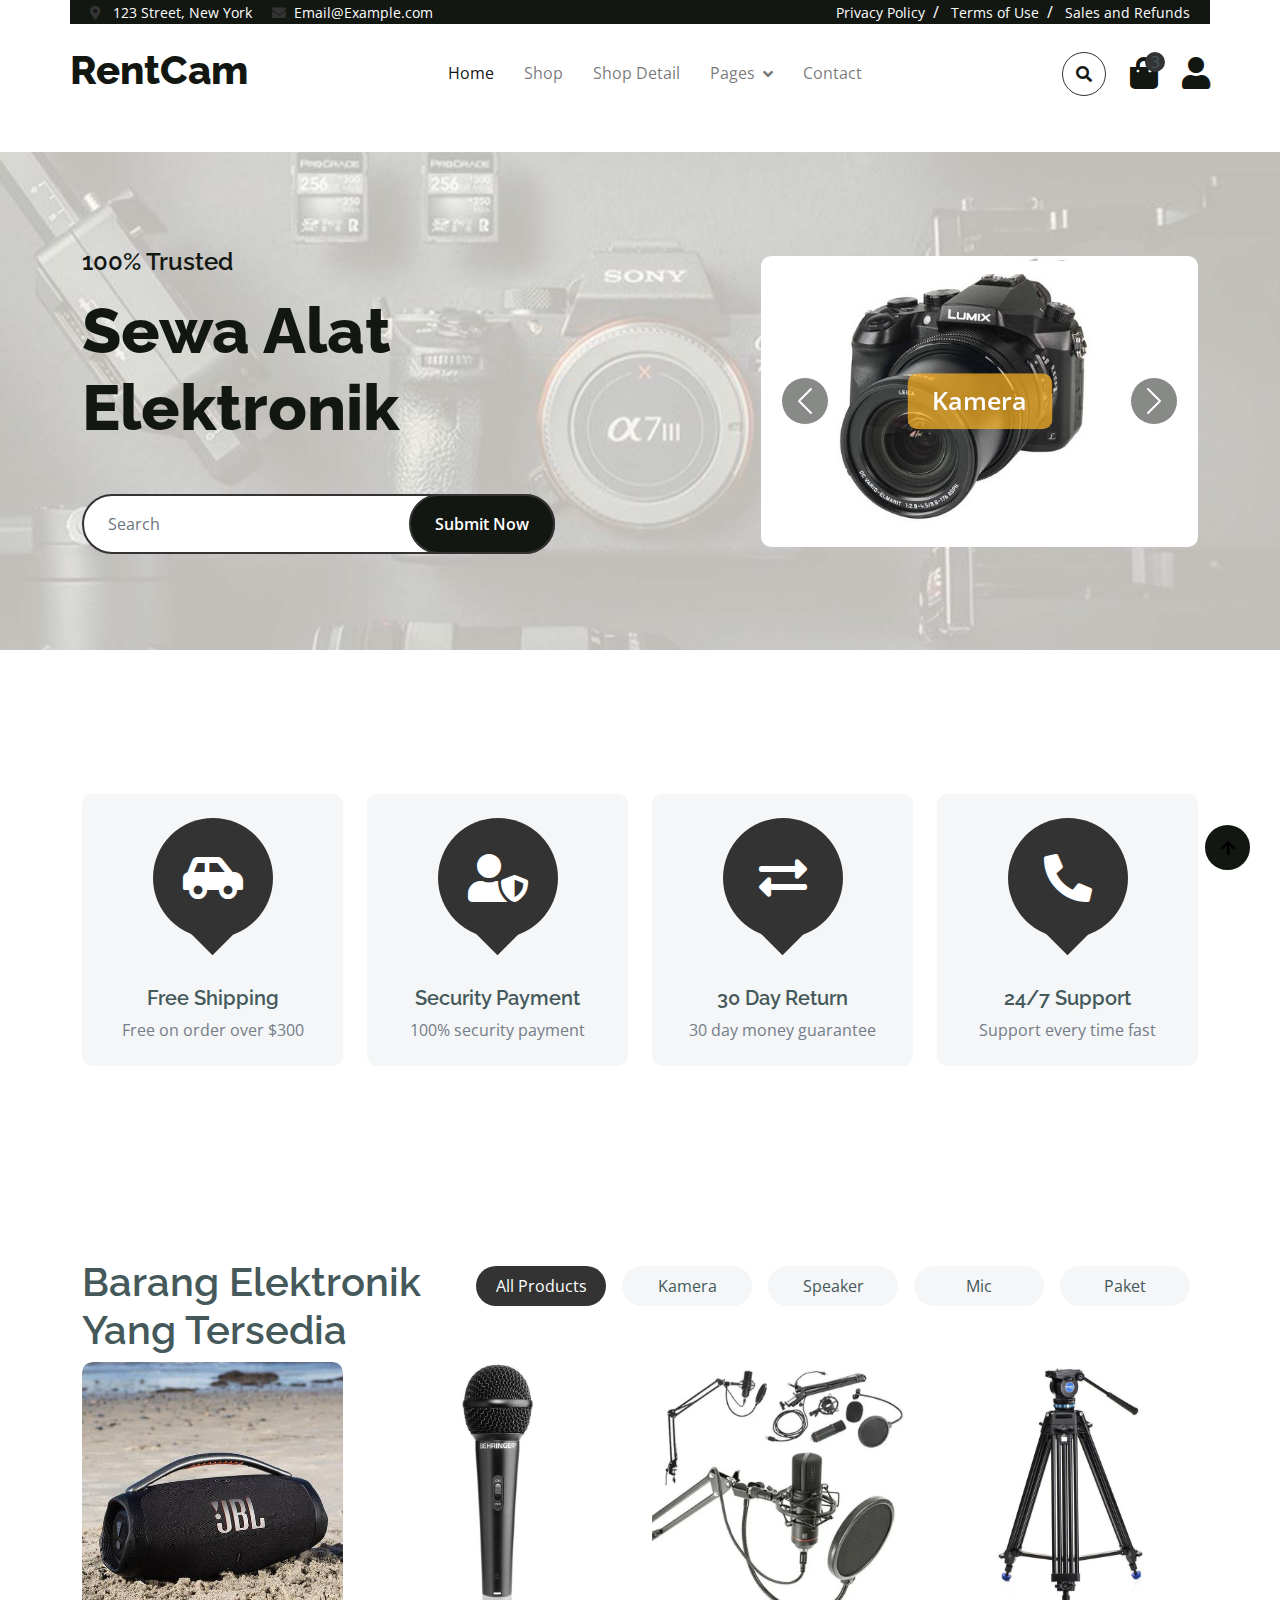
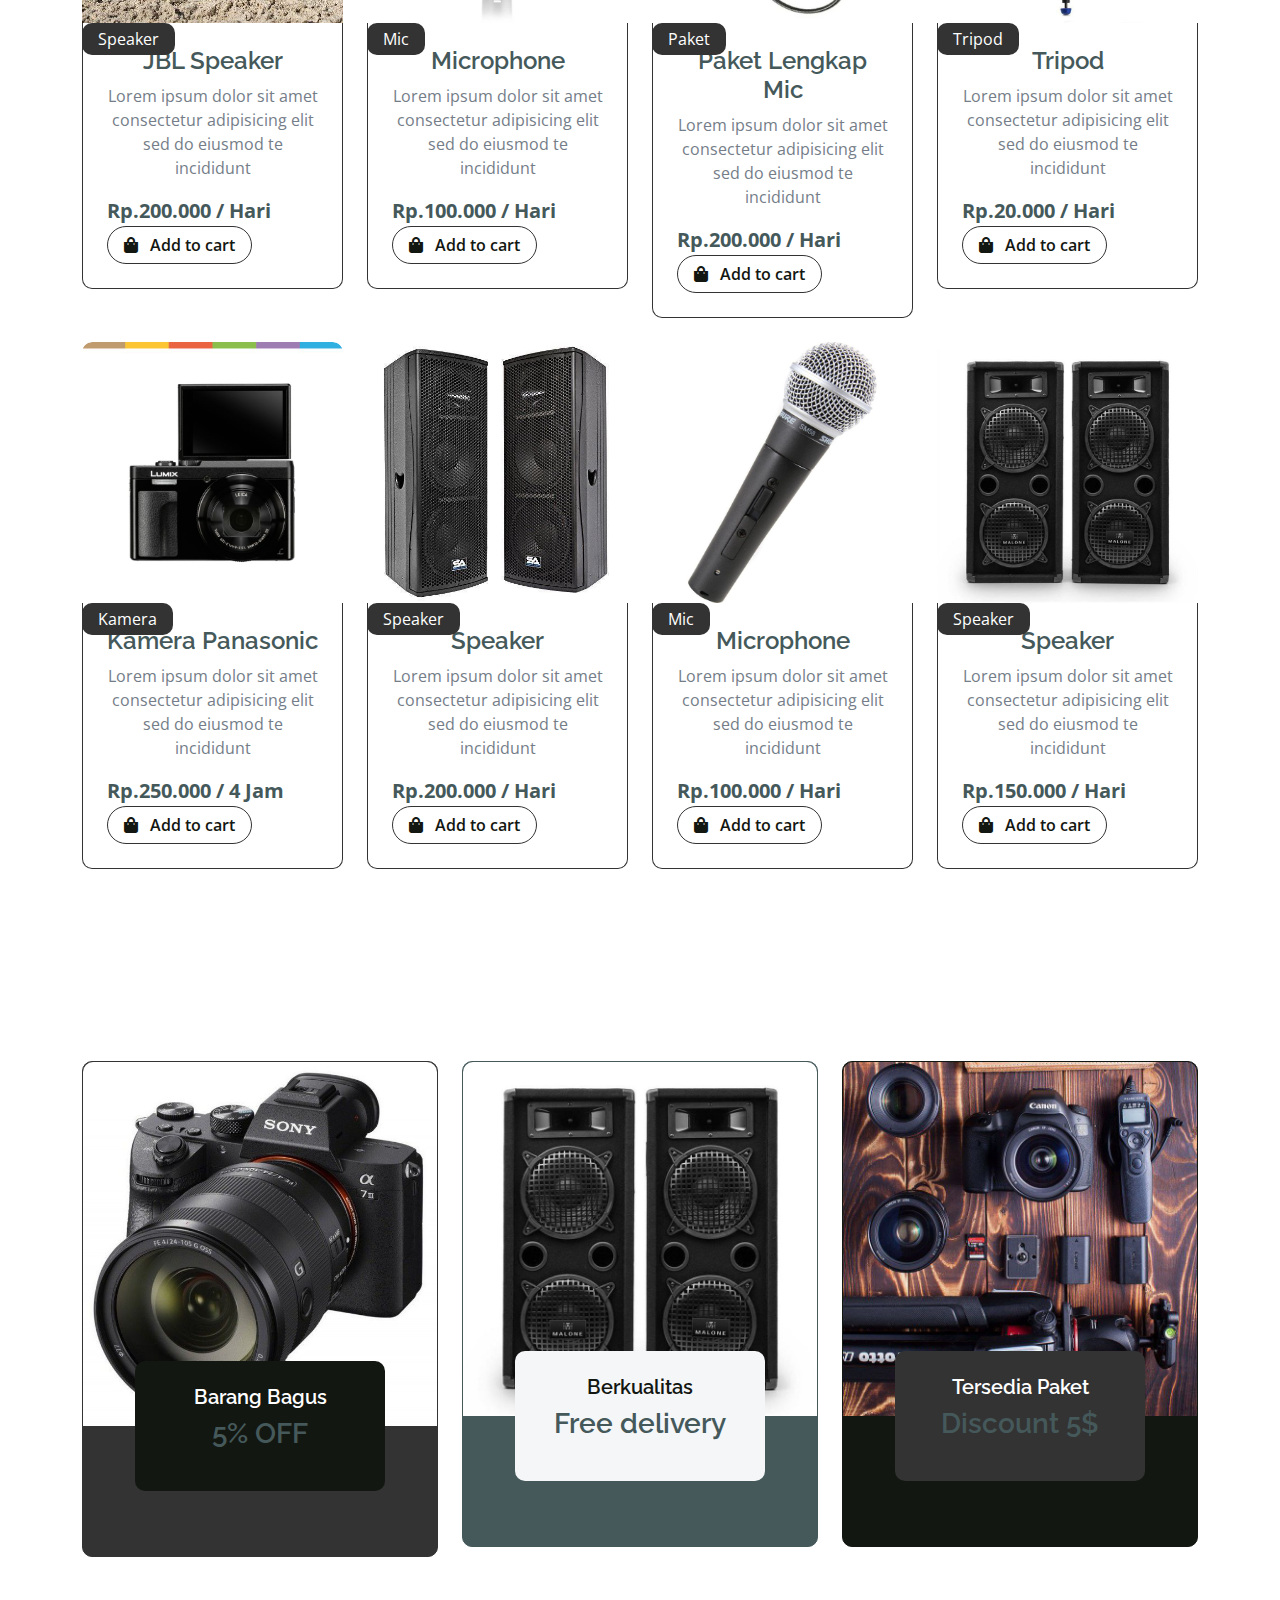
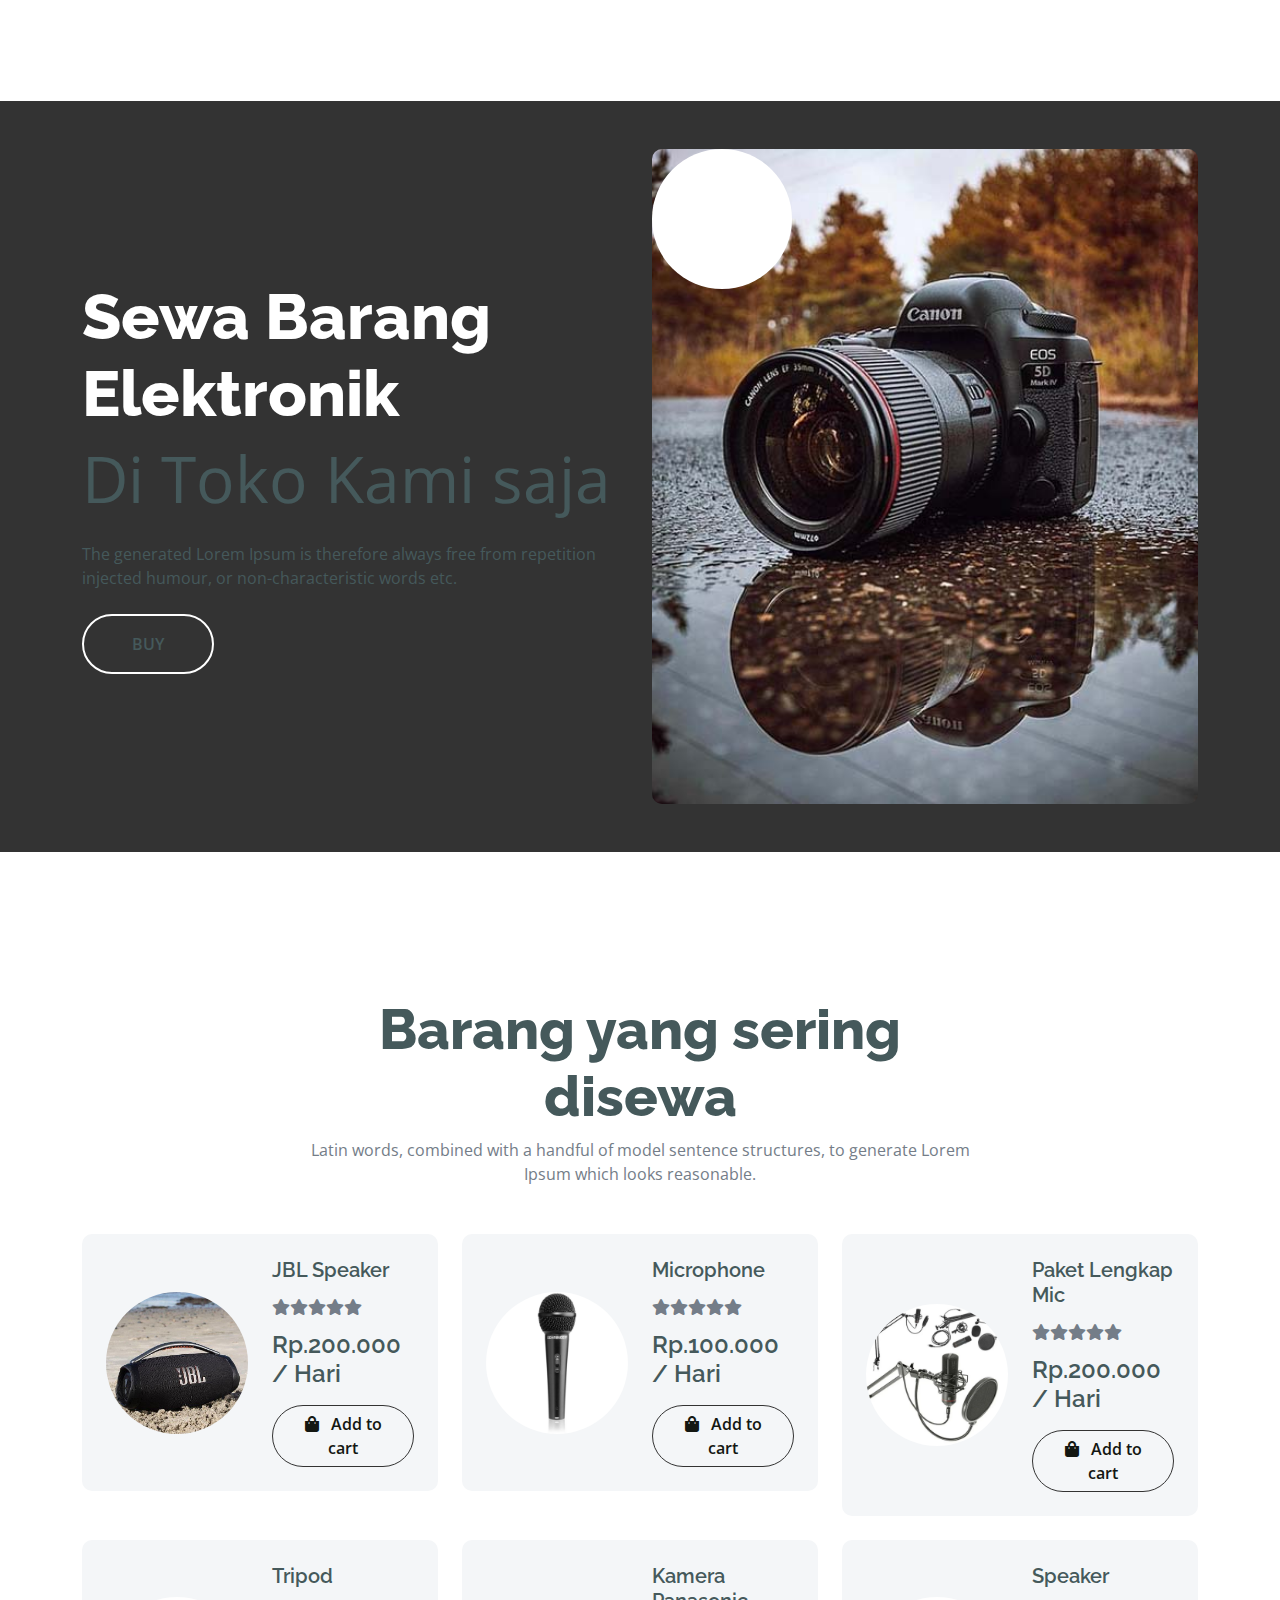
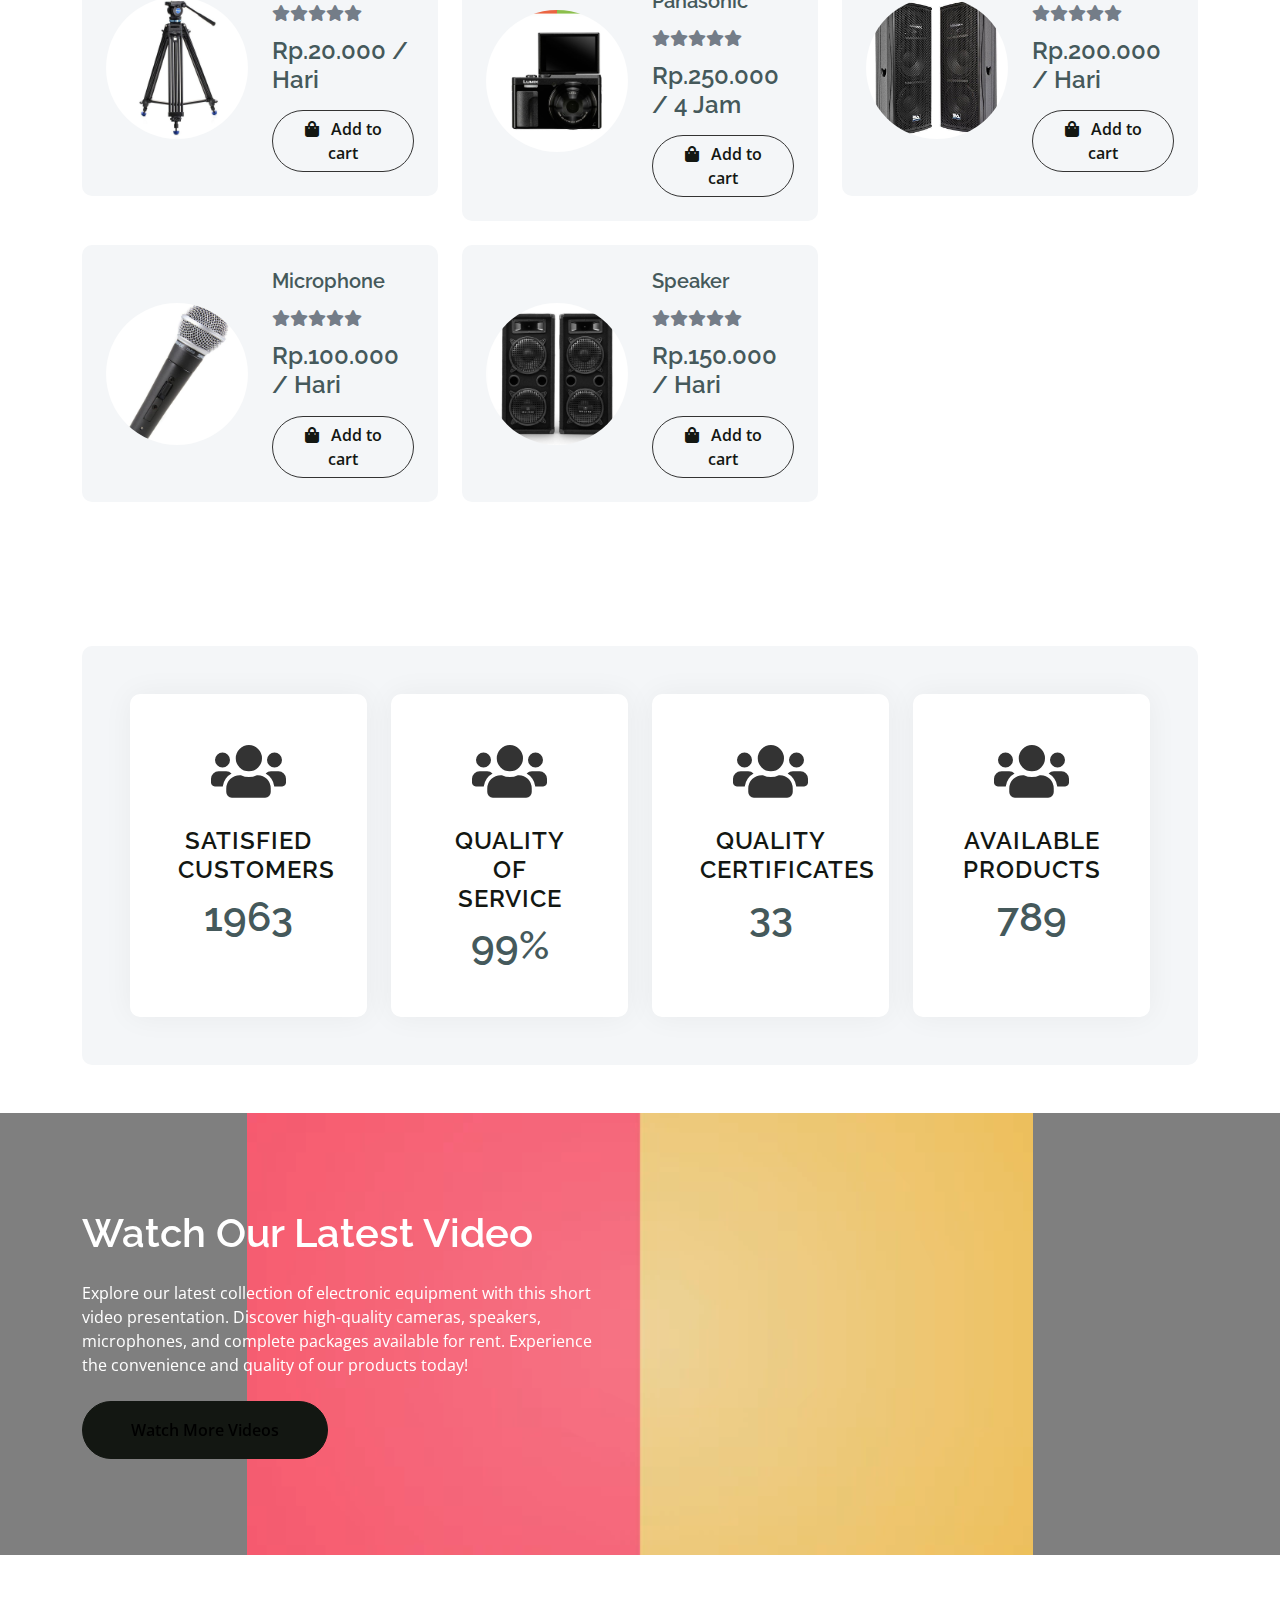
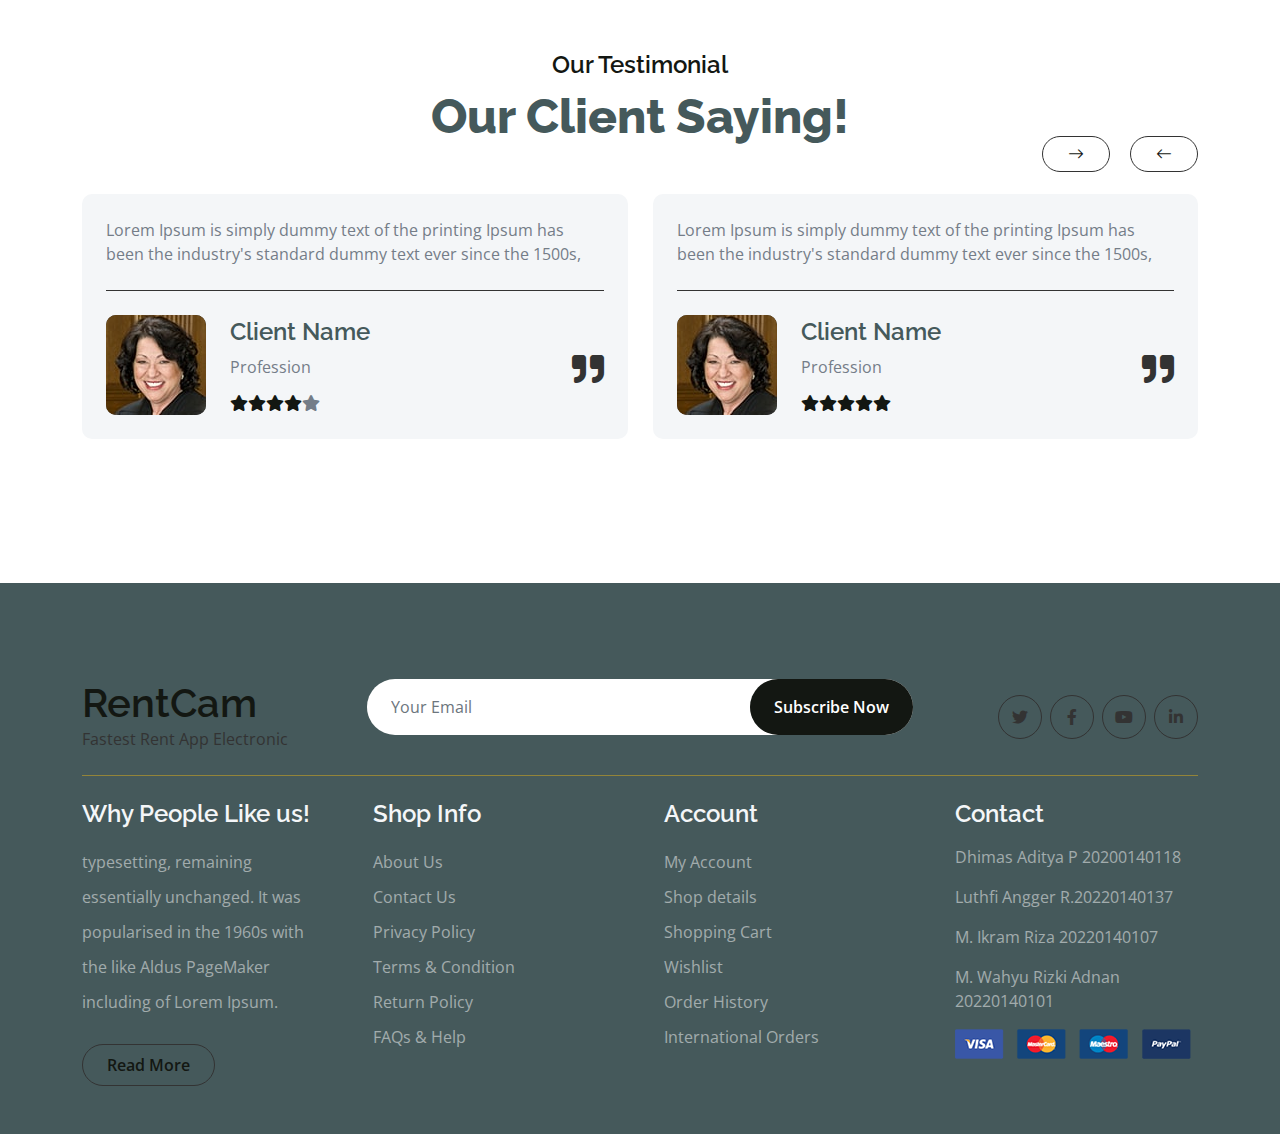
<file: index.html>
<!DOCTYPE html>
<html lang="en">

    <head>
        <meta charset="utf-8">
        <title>RentCam Sewa Elektronik</title>
        <meta content="width=device-width, initial-scale=1.0" name="viewport">
        <meta content="" name="keywords">
        <meta content="" name="description">

        <!-- Google Web Fonts -->
        <link rel="preconnect" href="https://fonts.googleapis.com">
        <link rel="preconnect" href="https://fonts.gstatic.com" crossorigin>
        <link href="https://fonts.googleapis.com/css2?family=Open+Sans:wght@400;600&family=Raleway:wght@600;800&display=swap" rel="stylesheet"> 

        <!-- Icon Font Stylesheet -->
        <link rel="stylesheet" href="https://use.fontawesome.com/releases/v5.15.4/css/all.css"/>
        <link href="https://cdn.jsdelivr.net/npm/bootstrap-icons@1.4.1/font/bootstrap-icons.css" rel="stylesheet">

        <!-- Libraries Stylesheet -->
        <link href="lib/lightbox/css/lightbox.min.css" rel="stylesheet">
        <link href="lib/owlcarousel/assets/owl.carousel.min.css" rel="stylesheet">


        <!-- Customized Bootstrap Stylesheet -->
        <link href="css/bootstrap.min.css" rel="stylesheet">

        <!-- Template Stylesheet -->
        <link href="css/style.css" rel="stylesheet">
    </head>

    <body>

        <!-- Spinner Start -->
        <div id="spinner" class="show w-100 vh-100 bg-white position-fixed translate-middle top-50 start-50  d-flex align-items-center justify-content-center">
            <div class="spinner-grow text-primary" role="status"></div>
        </div>
        <!-- Spinner End -->


        <!-- Navbar start -->
        <div class="container-fluid fixed-top navbaratas">
        </div>
        <!-- Navbar End -->


        <!-- Modal Search Start -->
        <div class="modal fade" id="searchModal" tabindex="-1" aria-labelledby="exampleModalLabel" aria-hidden="true">
            <div class="modal-dialog modal-fullscreen">
                <div class="modal-content rounded-0">
                    <div class="modal-header">
                        <h5 class="modal-title" id="exampleModalLabel">Search by keyword</h5>
                        <button type="button" class="btn-close" data-bs-dismiss="modal" aria-label="Close"></button>
                    </div>
                    <div class="modal-body d-flex align-items-center">
                        <div class="input-group w-75 mx-auto d-flex">
                            <input type="search" class="form-control p-3" placeholder="keywords" aria-describedby="search-icon-1">
                            <span id="search-icon-1" class="input-group-text p-3"><i class="fa fa-search"></i></span>
                        </div>
                    </div>
                </div>
            </div>
        </div>
        <!-- Modal Search End -->


        <!-- Hero Start -->
        <div class="container-fluid py-5 mb-5 hero-header">
            <div class="container py-5">
                <div class="row g-5 align-items-center">
                    <div class="col-md-12 col-lg-7">
                        <h4 class="mb-3 text-primary">100% Trusted</h4>
                        <h1 class="mb-5 display-3 text-primary">Sewa Alat Elektronik</h1>
                        <div class="position-relative mx-auto">
                            <input class="form-control border-2 border-secondary w-75 py-3 px-4 rounded-pill" placeholder="Search">
                            <button type="submit" class="btn btn-primary border-2 border-secondary py-3 px-4 position-absolute rounded-pill text-white h-100" style="top: 0; right: 25%;">Submit Now</button>
                        </div>
                    </div>
                    <div class="col-md-12 col-lg-5">
                        <div id="carouselId" class="carousel slide position-relative" data-bs-ride="carousel">
                            <div class="carousel-inner" role="listbox">
                                <div class="carousel-item active rounded">
                                    <img src="img/lumix.jpg" class="img-fluid w-100 h-100 bg-secondary rounded" alt="First slide">
                                    <a href="#" class="btn px-4 py-2 text-white rounded">Kamera</a>
                                </div>
                                <div class="carousel-item rounded">
                                    <img src="img/hero_speaker.jpg" class="img-fluid w-100 h-100 rounded" alt="Second slide">
                                    <a href="#" class="btn px-4 py-2 text-white rounded">Speaker</a>
                                </div>
                            </div>
                            <button class="carousel-control-prev" type="button" data-bs-target="#carouselId" data-bs-slide="prev">
                                <span class="carousel-control-prev-icon" aria-hidden="true"></span>
                                <span class="visually-hidden">Previous</span>
                            </button>
                            <button class="carousel-control-next" type="button" data-bs-target="#carouselId" data-bs-slide="next">
                                <span class="carousel-control-next-icon" aria-hidden="true"></span>
                                <span class="visually-hidden">Next</span>
                            </button>
                        </div>
                    </div>
                </div>
            </div>
        </div>
        <!-- Hero End -->


        <!-- Featurs Section Start -->
        <div class="container-fluid featurs py-5">
            <div class="container py-5">
                <div class="row g-4">
                    <div class="col-md-6 col-lg-3">
                        <div class="featurs-item text-center rounded bg-light p-4">
                            <div class="featurs-icon btn-square rounded-circle bg-secondary mb-5 mx-auto">
                                <i class="fas fa-car-side fa-3x text-white"></i>
                            </div>
                            <div class="featurs-content text-center">
                                <h5>Free Shipping</h5>
                                <p class="mb-0">Free on order over $300</p>
                            </div>
                        </div>
                    </div>
                    <div class="col-md-6 col-lg-3">
                        <div class="featurs-item text-center rounded bg-light p-4">
                            <div class="featurs-icon btn-square rounded-circle bg-secondary mb-5 mx-auto">
                                <i class="fas fa-user-shield fa-3x text-white"></i>
                            </div>
                            <div class="featurs-content text-center">
                                <h5>Security Payment</h5>
                                <p class="mb-0">100% security payment</p>
                            </div>
                        </div>
                    </div>
                    <div class="col-md-6 col-lg-3">
                        <div class="featurs-item text-center rounded bg-light p-4">
                            <div class="featurs-icon btn-square rounded-circle bg-secondary mb-5 mx-auto">
                                <i class="fas fa-exchange-alt fa-3x text-white"></i>
                            </div>
                            <div class="featurs-content text-center">
                                <h5>30 Day Return</h5>
                                <p class="mb-0">30 day money guarantee</p>
                            </div>
                        </div>
                    </div>
                    <div class="col-md-6 col-lg-3">
                        <div class="featurs-item text-center rounded bg-light p-4">
                            <div class="featurs-icon btn-square rounded-circle bg-secondary mb-5 mx-auto">
                                <i class="fa fa-phone-alt fa-3x text-white"></i>
                            </div>
                            <div class="featurs-content text-center">
                                <h5>24/7 Support</h5>
                                <p class="mb-0">Support every time fast</p>
                            </div>
                        </div>
                    </div>
                </div>
            </div>
        </div>
        <!-- Featurs Section End -->


        <!-- Fruits Shop Start-->
        <div class="container-fluid fruite py-5">
            <div class="container py-5">
                <div class="tab-class text-center">
                    <div class="row g-4">
                        <div class="col-lg-4 text-start">
                            <h1>Barang Elektronik Yang Tersedia</h1>
                        </div>
                        <div class="col-lg-8 text-end">
                            <ul class="nav nav-pills d-inline-flex text-center mb-5">
                                <li class="nav-item">
                                    <a class="d-flex m-2 py-2 bg-light rounded-pill active" data-bs-toggle="pill" href="#tab-1">
                                        <span class="text-dark" style="width: 130px;">All Products</span>
                                    </a>
                                </li>
                                <li class="nav-item">
                                    <a class="d-flex py-2 m-2 bg-light rounded-pill" data-bs-toggle="pill" href="#tab-2">
                                        <span class="text-dark" style="width: 130px;">Kamera</span>
                                    </a>
                                </li>
                                <li class="nav-item">
                                    <a class="d-flex m-2 py-2 bg-light rounded-pill" data-bs-toggle="pill" href="#tab-3">
                                        <span class="text-dark" style="width: 130px;">Speaker</span>
                                    </a>
                                </li>
                                <li class="nav-item">
                                    <a class="d-flex m-2 py-2 bg-light rounded-pill" data-bs-toggle="pill" href="#tab-4">
                                        <span class="text-dark" style="width: 130px;">Mic</span>
                                    </a>
                                </li>
                                <li class="nav-item">
                                    <a class="d-flex m-2 py-2 bg-light rounded-pill" data-bs-toggle="pill" href="#tab-5">
                                        <span class="text-dark" style="width: 130px;">Paket</span>
                                    </a>
                                </li>
                            </ul>
                        </div>
                    </div>
                    <div class="tab-content">
                        <div id="tab-1" class="tab-pane fade show p-0 active">
                            <div class="row g-4">
                                <div class="col-lg-12">
                                    <div class="row g-4" id="product-list">

                                    </div>
                                </div>
                            </div>
                        </div>
                        <div id="tab-2" class="tab-pane fade show p-0">
                            <div class="row g-4">
                                <div class="col-lg-12">
                                    <div class="row g-4">
                                        <div class="col-md-6 col-lg-4 col-xl-3">
                                            <div class="rounded position-relative fruite-item">
                                                <div class="fruite-img">
                                                    <img src="img/kamera1.jpg" class="img-fluid w-100 rounded-top" alt="">
                                                </div>
                                                <div class="text-white bg-secondary px-3 py-1 rounded position-absolute" style="top: 10px; left: 10px;">Kamera</div>
                                                <div class="p-4 border border-secondary border-top-0 rounded-bottom">
                                                    <h4>Kamera </h4>
                                                    <p>Lorem ipsum dolor sit amet consectetur adipisicing elit sed do eiusmod te incididunt</p>
                                                    <div class="d-flex justify-content-between flex-lg-wrap">
                                                        <p class="text-dark fs-5 fw-bold mb-0">Rp.200.000 / 4 Jam</p>
                                                        <a href="#" class="btn border border-secondary rounded-pill px-3 text-primary"><i class="fa fa-shopping-bag me-2 text-primary"></i> Add to cart</a>
                                                    </div>
                                                </div>
                                            </div>
                                        </div>
                                        <div class="col-md-6 col-lg-4 col-xl-3">
                                            <div class="rounded position-relative fruite-item">
                                                <div class="fruite-img">
                                                    <img src="img/canon.jpg" class="img-fluid w-100 rounded-top" alt="">
                                                </div>
                                                <div class="text-white bg-secondary px-3 py-1 rounded position-absolute" style="top: 10px; left: 10px;">Kamera</div>
                                                <div class="p-4 border border-secondary border-top-0 rounded-bottom">
                                                    <h4>Kamera Canon</h4>
                                                    <p>Lorem ipsum dolor sit amet consectetur adipisicing elit sed do eiusmod te incididunt</p>
                                                    <div class="d-flex justify-content-between flex-lg-wrap">
                                                        <p class="text-dark fs-5 fw-bold mb-0">Rp.300.000 / 4 Jam</p>
                                                        <a href="#" class="btn border border-secondary rounded-pill px-3 text-primary"><i class="fa fa-shopping-bag me-2 text-primary"></i> Add to cart</a>
                                                    </div>
                                                </div>
                                            </div>
                                        </div>
                                    </div>
                                </div>
                            </div>
                        </div>
                        <div id="tab-3" class="tab-pane fade show p-0">
                            <div class="row g-4">
                                <div class="col-lg-12">
                                    <div class="row g-4">
                                        <div class="col-md-6 col-lg-4 col-xl-3">
                                            <div class="rounded position-relative fruite-item">
                                                <div class="fruite-img">
                                                    <img src="img/speaker2.jpg" class="img-fluid w-100 rounded-top" alt="">
                                                </div>
                                                <div class="text-white bg-secondary px-3 py-1 rounded position-absolute" style="top: 10px; left: 10px;">Speaker</div>
                                                <div class="p-4 border border-secondary border-top-0 rounded-bottom">
                                                    <h4>Speaker</h4>
                                                    <p>Lorem ipsum dolor sit amet consectetur adipisicing elit sed do eiusmod te incididunt</p>
                                                    <div class="d-flex justify-content-between flex-lg-wrap">
                                                        <p class="text-dark fs-5 fw-bold mb-0">Rp.200.000 / Hari</p>
                                                        <a href="#" class="btn border border-secondary rounded-pill px-3 text-primary"><i class="fa fa-shopping-bag me-2 text-primary"></i> Add to cart</a>
                                                    </div>
                                                </div>
                                            </div>
                                        </div>
                                        <div class="col-md-6 col-lg-4 col-xl-3">
                                            <div class="rounded position-relative fruite-item">
                                                <div class="fruite-img">
                                                    <img src="img/speaker3.jpg" class="img-fluid w-100 rounded-top" alt="">
                                                </div>
                                                <div class="text-white bg-secondary px-3 py-1 rounded position-absolute" style="top: 10px; left: 10px;">Speaker</div>
                                                <div class="p-4 border border-secondary border-top-0 rounded-bottom">
                                                    <h4>Speaker</h4>
                                                    <p>Lorem ipsum dolor sit amet consectetur adipisicing elit sed do eiusmod te incididunt</p>
                                                    <div class="d-flex justify-content-between flex-lg-wrap">
                                                        <p class="text-dark fs-5 fw-bold mb-0">Rp.250.000 / Hari</p>
                                                        <a href="#" class="btn border border-secondary rounded-pill px-3 text-primary"><i class="fa fa-shopping-bag me-2 text-primary"></i> Add to cart</a>
                                                    </div>
                                                </div>
                                            </div>
                                        </div>
                                    </div>
                                </div>
                            </div>
                        </div>
                        <div id="tab-4" class="tab-pane fade show p-0">
                            <div class="row g-4">
                                <div class="col-lg-12">
                                    <div class="row g-4">
                                        <div class="col-md-6 col-lg-4 col-xl-3">
                                            <div class="rounded position-relative fruite-item">
                                                <div class="fruite-img">
                                                    <img src="img/mic8.jpg" class="img-fluid w-100 rounded-top" alt="">
                                                </div>
                                                <div class="text-white bg-secondary px-3 py-1 rounded position-absolute" style="top: 10px; left: 10px;">Mic</div>
                                                <div class="p-4 border border-secondary border-top-0 rounded-bottom">
                                                    <h4>Microphone</h4>
                                                    <p>Lorem ipsum dolor sit amet consectetur adipisicing elit sed do eiusmod te incididunt</p>
                                                    <div class="d-flex justify-content-between flex-lg-wrap">
                                                        <p class="text-dark fs-5 fw-bold mb-0">Rp.100.000 / Hari</p>
                                                        <a href="#" class="btn border border-secondary rounded-pill px-3 text-primary"><i class="fa fa-shopping-bag me-2 text-primary"></i> Add to cart</a>
                                                    </div>
                                                </div>
                                            </div>
                                        </div>
                                        <div class="col-md-6 col-lg-4 col-xl-3">
                                            <div class="rounded position-relative fruite-item">
                                                <div class="fruite-img">
                                                    <img src="img/mic11.jpg" class="img-fluid w-100 rounded-top" alt="">
                                                </div>
                                                <div class="text-white bg-secondary px-3 py-1 rounded position-absolute" style="top: 10px; left: 10px;">Mic</div>
                                                <div class="p-4 border border-secondary border-top-0 rounded-bottom">
                                                    <h4>Microphone</h4>
                                                    <p>Lorem ipsum dolor sit amet consectetur adipisicing elit sed do eiusmod te incididunt</p>
                                                    <div class="d-flex justify-content-between flex-lg-wrap">
                                                        <p class="text-dark fs-5 fw-bold mb-0">Rp.100.000 / Hari</p>
                                                        <a href="#" class="btn border border-secondary rounded-pill px-3 text-primary"><i class="fa fa-shopping-bag me-2 text-primary"></i> Add to cart</a>
                                                    </div>
                                                </div>
                                            </div>
                                        </div>
                                    </div>
                                </div>
                            </div>
                        </div>
                        <div id="tab-5" class="tab-pane fade show p-0">
                            <div class="row g-4">
                                <div class="col-lg-12">
                                    <div class="row g-4">
                                        <div class="col-md-6 col-lg-4 col-xl-3">
                                            <div class="rounded position-relative fruite-item">
                                                <div class="fruite-img">
                                                    <img src="img/setup.jpg" class="img-fluid w-100 rounded-top" alt="">
                                                </div>
                                                <div class="text-white bg-secondary px-3 py-1 rounded position-absolute" style="top: 10px; left: 10px;">Paket</div>
                                                <div class="p-4 border border-secondary border-top-0 rounded-bottom">
                                                    <h4>Setup Paket Lengkap</h4>
                                                    <p>Lorem ipsum dolor sit amet consectetur adipisicing elit sed do eiusmod te incididunt</p>
                                                    <div class="d-flex justify-content-between flex-lg-wrap">
                                                        <p class="text-dark fs-5 fw-bold mb-0">Rp.200.000 / Hari</p>
                                                        <a href="#" class="btn border border-secondary rounded-pill px-3 text-primary"><i class="fa fa-shopping-bag me-2 text-primary"></i> Add to cart</a>
                                                    </div>
                                                </div>
                                            </div>
                                        </div>
                                        <div class="col-md-6 col-lg-4 col-xl-3">
                                            <div class="rounded position-relative fruite-item">
                                                <div class="fruite-img">
                                                    <img src="img/setup2.jpg" class="img-fluid w-100 rounded-top" alt="">
                                                </div>
                                                <div class="text-white bg-secondary px-3 py-1 rounded position-absolute" style="top: 10px; left: 10px;">Paket</div>
                                                <div class="p-4 border border-secondary border-top-0 rounded-bottom">
                                                    <h4>Paket Lengkap</h4>
                                                    <p>Lorem ipsum dolor sit amet consectetur adipisicing elit sed do eiusmod te incididunt</p>
                                                    <div class="d-flex justify-content-between flex-lg-wrap">
                                                        <p class="text-dark fs-5 fw-bold mb-0">Rp.175.000 / Hari</p>
                                                        <a href="#" class="btn border border-secondary rounded-pill px-3 text-primary"><i class="fa fa-shopping-bag me-2 text-primary"></i> Add to cart</a>
                                                    </div>
                                                </div>
                                            </div>
                                        </div>
                                    </div>
                                </div>
                            </div>
                        </div>
                    </div>
                </div>      
            </div>
        </div>
        <!-- Fruits Shop End-->


        <!-- Featurs Start -->
        <div class="container-fluid service py-5">
            <div class="container py-5">
                <div class="row g-4 justify-content-center">
                    <div class="col-md-6 col-lg-4">
                        <a href="#">
                            <div class="service-item bg-secondary rounded border border-secondary">
                                <img src="img/kamera13.jpg" class="img-fluid rounded-top w-100" alt="">
                                <div class="px-4 rounded-bottom">
                                    <div class="service-content bg-primary text-center p-4 rounded">
                                        <h5 class="text-white">Barang Bagus</h5>
                                        <h3 class="mb-0">5% OFF</h3>
                                    </div>
                                </div>
                            </div>
                        </a>
                    </div>
                    <div class="col-md-6 col-lg-4">
                        <a href="#">
                            <div class="service-item bg-dark rounded border border-dark">
                                <img src="img/speaker3.jpg" class="img-fluid rounded-top w-100" alt="">
                                <div class="px-4 rounded-bottom">
                                    <div class="service-content bg-light text-center p-4 rounded">
                                        <h5 class="text-primary">Berkualitas</h5>
                                        <h3 class="mb-0">Free delivery</h3>
                                    </div>
                                </div>
                            </div>
                        </a>
                    </div>
                    <div class="col-md-6 col-lg-4">
                        <a href="#">
                            <div class="service-item bg-primary rounded border border-primary">
                                <img src="img/paket1.jpg" class="img-fluid rounded-top w-100" alt="">
                                <div class="px-4 rounded-bottom">
                                    <div class="service-content bg-secondary text-center p-4 rounded">
                                        <h5 class="text-white">Tersedia Paket</h5>
                                        <h3 class="mb-0">Discount 5$</h3>
                                    </div>
                                </div>
                            </div>
                        </a>
                    </div>
                </div>
            </div>
        </div>
        <!-- Featurs End -->

        <!-- Banner Section Start-->
        <div class="container-fluid banner bg-secondary my-5">
            <div class="container py-5">
                <div class="row g-4 align-items-center">
                    <div class="col-lg-6">
                        <div class="py-4">
                            <h1 class="display-3 text-white">Sewa Barang Elektronik</h1>
                            <p class="fw-normal display-3 text-dark mb-4">Di Toko Kami saja</p>
                            <p class="mb-4 text-dark">The generated Lorem Ipsum is therefore always free from repetition injected humour, or non-characteristic words etc.</p>
                            <a href="#" class="banner-btn btn border-2 border-white rounded-pill text-dark py-3 px-5">BUY</a>
                        </div>
                    </div>
                    <div class="col-lg-6">
                        <div class="position-relative">
                            <img src="img/banner-cam.jpg" class="img-fluid w-100 rounded" alt="">
                            <div class="d-flex align-items-center justify-content-center bg-white rounded-circle position-absolute" style="width: 140px; height: 140px; top: 0; left: 0;">
                                </div>
                            </div>
                        </div>
                    </div>
                </div>
            </div>
        </div>
        <!-- Banner Section End -->


        <!-- Bestsaler Product Start -->
        <div class="container-fluid py-5">
            <div class="container py-5">
                <div class="text-center mx-auto mb-5" style="max-width: 700px;">
                    <h1 class="display-4">Barang yang sering disewa</h1>
                    <p>Latin words, combined with a handful of model sentence structures, to generate Lorem Ipsum which looks reasonable.</p>
                </div>
                <div class="row g-4" id="bestseller">

                </div>
            </div>
        </div>
        <!-- Bestsaler Product End -->


        <!-- Fact Start -->
        <div class="container-fluid py-5">
            <div class="container">
                <div class="bg-light p-5 rounded">
                    <div class="row g-4 justify-content-center">
                        <div class="col-md-6 col-lg-6 col-xl-3">
                            <div class="counter bg-white rounded p-5">
                                <i class="fa fa-users text-secondary"></i>
                                <h4>satisfied customers</h4>
                                <h1>1963</h1>
                            </div>
                        </div>
                        <div class="col-md-6 col-lg-6 col-xl-3">
                            <div class="counter bg-white rounded p-5">
                                <i class="fa fa-users text-secondary"></i>
                                <h4>quality of service</h4>
                                <h1>99%</h1>
                            </div>
                        </div>
                        <div class="col-md-6 col-lg-6 col-xl-3">
                            <div class="counter bg-white rounded p-5">
                                <i class="fa fa-users text-secondary"></i>
                                <h4>quality certificates</h4>
                                <h1>33</h1>
                            </div>
                        </div>
                        <div class="col-md-6 col-lg-6 col-xl-3">
                            <div class="counter bg-white rounded p-5">
                                <i class="fa fa-users text-secondary"></i>
                                <h4>Available Products</h4>
                                <h1>789</h1>
                            </div>
                        </div>
                    </div>
                </div>
            </div>
        </div>
        <!-- Fact Start -->

        <!-- Video Section Start -->
<div class="container-fluid video-section py-5 position-relative" style="background-color: rgba(0, 0, 0, 0.5);">
    <div class="container py-5 position-relative" style="z-index: 1;">
        <div class="row g-5 align-items-center text-white">
            <div class="col-lg-6">
                <h1 class="mb-4 text-white">Watch Our Latest Video</h1>
                <p class="mb-4">Explore our latest collection of electronic equipment with this short video presentation. Discover high-quality cameras, speakers, microphones, and complete packages available for rent. Experience the convenience and quality of our products today!</p>
                <a href="img/video.mp4" target="_blank" class="btn btn-primary rounded-pill py-3 px-5">Watch More Videos</a>
            </div>
        </div>
    </div>
    <div class="video-container position-absolute top-0 start-0 w-100 h-100 overflow-hidden">
        <video class="w-100 h-100 object-fit-cover" autoplay muted loop>
            <source src="img/video.mp4" type="video/mp4">
            Your browser does not support the video tag.
        </video>
    </div>
</div>
<!-- Video Section End -->



        <!-- Tastimonial Start -->
        <div class="container-fluid testimonial py-5">
            <div class="container py-5">
                <div class="testimonial-header text-center">
                    <h4 class="text-primary">Our Testimonial</h4>
                    <h1 class="display-5 mb-5 text-dark">Our Client Saying!</h1>
                </div>
                <div class="owl-carousel testimonial-carousel">
                    <div class="testimonial-item img-border-radius bg-light rounded p-4">
                        <div class="position-relative">
                            <i class="fa fa-quote-right fa-2x text-secondary position-absolute" style="bottom: 30px; right: 0;"></i>
                            <div class="mb-4 pb-4 border-bottom border-secondary">
                                <p class="mb-0">Lorem Ipsum is simply dummy text of the printing Ipsum has been the industry's standard dummy text ever since the 1500s,
                                </p>
                            </div>
                            <div class="d-flex align-items-center flex-nowrap">
                                <div class="bg-secondary rounded">
                                    <img src="img/testimonial-1.jpg" class="img-fluid rounded" style="width: 100px; height: 100px;" alt="">
                                </div>
                                <div class="ms-4 d-block">
                                    <h4 class="text-dark">Client Name</h4>
                                    <p class="m-0 pb-3">Profession</p>
                                    <div class="d-flex pe-5">
                                        <i class="fas fa-star text-primary"></i>
                                        <i class="fas fa-star text-primary"></i>
                                        <i class="fas fa-star text-primary"></i>
                                        <i class="fas fa-star text-primary"></i>
                                        <i class="fas fa-star"></i>
                                    </div>
                                </div>
                            </div>
                        </div>
                    </div>
                    <div class="testimonial-item img-border-radius bg-light rounded p-4">
                        <div class="position-relative">
                            <i class="fa fa-quote-right fa-2x text-secondary position-absolute" style="bottom: 30px; right: 0;"></i>
                            <div class="mb-4 pb-4 border-bottom border-secondary">
                                <p class="mb-0">Lorem Ipsum is simply dummy text of the printing Ipsum has been the industry's standard dummy text ever since the 1500s,
                                </p>
                            </div>
                            <div class="d-flex align-items-center flex-nowrap">
                                <div class="bg-secondary rounded">
                                    <img src="img/testimonial-1.jpg" class="img-fluid rounded" style="width: 100px; height: 100px;" alt="">
                                </div>
                                <div class="ms-4 d-block">
                                    <h4 class="text-dark">Client Name</h4>
                                    <p class="m-0 pb-3">Profession</p>
                                    <div class="d-flex pe-5">
                                        <i class="fas fa-star text-primary"></i>
                                        <i class="fas fa-star text-primary"></i>
                                        <i class="fas fa-star text-primary"></i>
                                        <i class="fas fa-star text-primary"></i>
                                        <i class="fas fa-star text-primary"></i>
                                    </div>
                                </div>
                            </div>
                        </div>
                    </div>
                    <div class="testimonial-item img-border-radius bg-light rounded p-4">
                        <div class="position-relative">
                            <i class="fa fa-quote-right fa-2x text-secondary position-absolute" style="bottom: 30px; right: 0;"></i>
                            <div class="mb-4 pb-4 border-bottom border-secondary">
                                <p class="mb-0">Lorem Ipsum is simply dummy text of the printing Ipsum has been the industry's standard dummy text ever since the 1500s,
                                </p>
                            </div>
                            <div class="d-flex align-items-center flex-nowrap">
                                <div class="bg-secondary rounded">
                                    <img src="img/testimonial-1.jpg" class="img-fluid rounded" style="width: 100px; height: 100px;" alt="">
                                </div>
                                <div class="ms-4 d-block">
                                    <h4 class="text-dark">Client Name</h4>
                                    <p class="m-0 pb-3">Profession</p>
                                    <div class="d-flex pe-5">
                                        <i class="fas fa-star text-primary"></i>
                                        <i class="fas fa-star text-primary"></i>
                                        <i class="fas fa-star text-primary"></i>
                                        <i class="fas fa-star text-primary"></i>
                                        <i class="fas fa-star text-primary"></i>
                                    </div>
                                </div>
                            </div>
                        </div>
                    </div>
                </div>
            </div>
        </div>
        <!-- Tastimonial End -->


        <!-- Footer Start -->
        <div class="container-fluid bg-dark text-white-50 footer pt-5 mt-5 footerkita">
        </div>
        <!-- Footer End -->
         
        <!-- Back to Top -->
        <a href="#" class="btn btn-primary border-3 border-primary rounded-circle back-to-top"><i class="fa fa-arrow-up"></i></a>   

        
    <!-- JavaScript Libraries -->
    <script src="https://ajax.googleapis.com/ajax/libs/jquery/3.6.4/jquery.min.js"></script>
    <script src="https://cdn.jsdelivr.net/npm/bootstrap@5.0.0/dist/js/bootstrap.bundle.min.js"></script>
    <script src="lib/easing/easing.min.js"></script>
    <script src="lib/waypoints/waypoints.min.js"></script>
    <script src="lib/lightbox/js/lightbox.min.js"></script>
    <script src="lib/owlcarousel/owl.carousel.min.js"></script>

    <!-- Template Javascript -->
    <script src="js/main.js"></script>
    <script src="js/index.js"></script>
    </body>

</html>
</file>
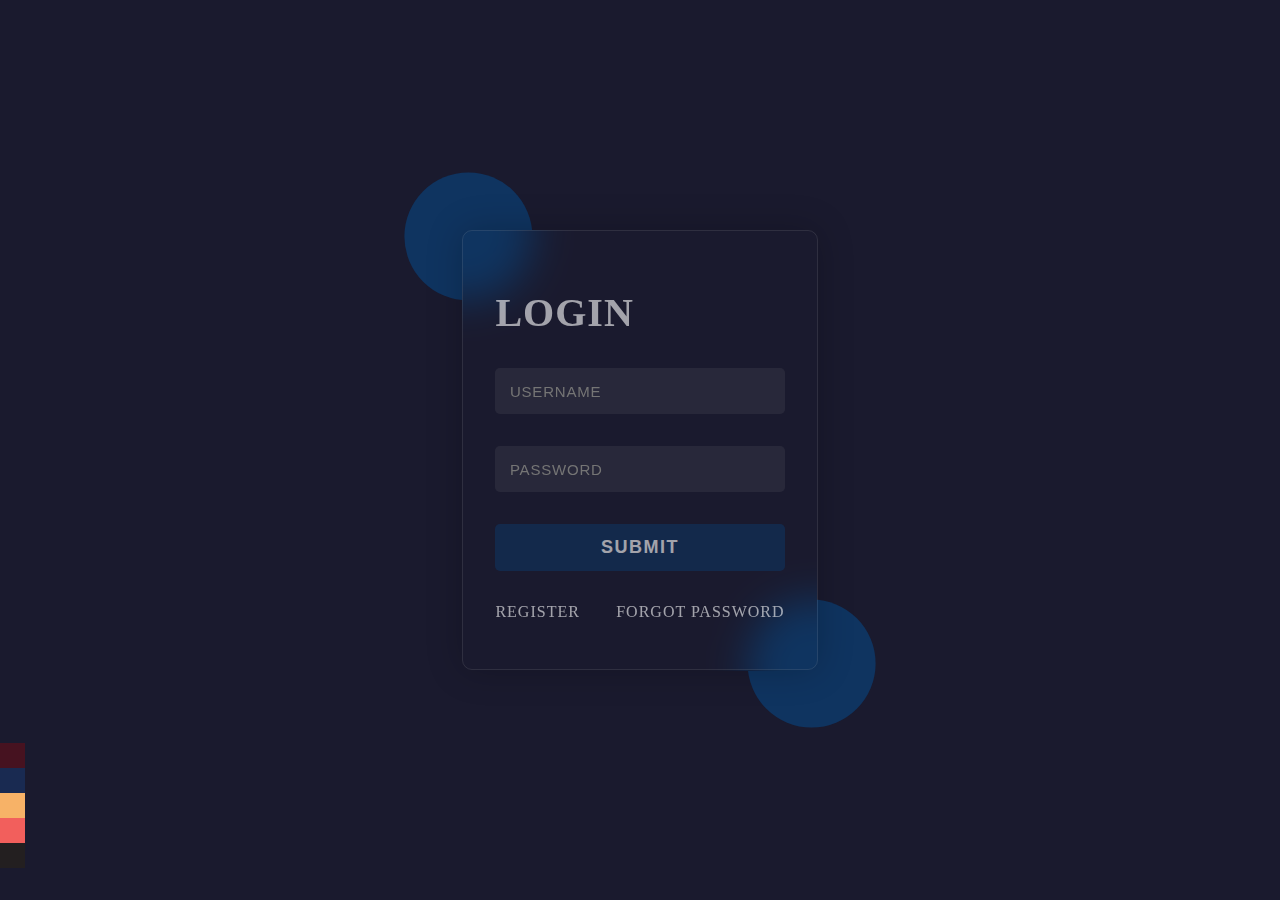
<file: test/index.html>
<!DOCTYPE html>
<html lang="en">
<head>
    <meta charset="UTF-8">
    <meta name="viewport" content="width=device-width, initial-scale=1.0">
    <title>Document</title>
    <link rel="stylesheet" href="style.css">
</head>
<body>
    <section class="container">
        <div class="login-container">
            <div class="circle circle-one"></div>
            <div class="form-container">
                <h1 class="opacity">LOGIN</h1>
                <form>
                    <input type="text" placeholder="USERNAME" />
                    <input type="password" placeholder="PASSWORD" />
                    <button class="opacity">SUBMIT</button>
                </form>
                <div class="register-forget opacity">
                    <a href="">REGISTER</a>
                    <a href="">FORGOT PASSWORD</a>
                </div>
            </div>
            <div class="circle circle-two"></div>
        </div>
        <div class="theme-btn-container"></div>
    </section>
    <script src="script.js"></script>
</body>
</html>
</file>
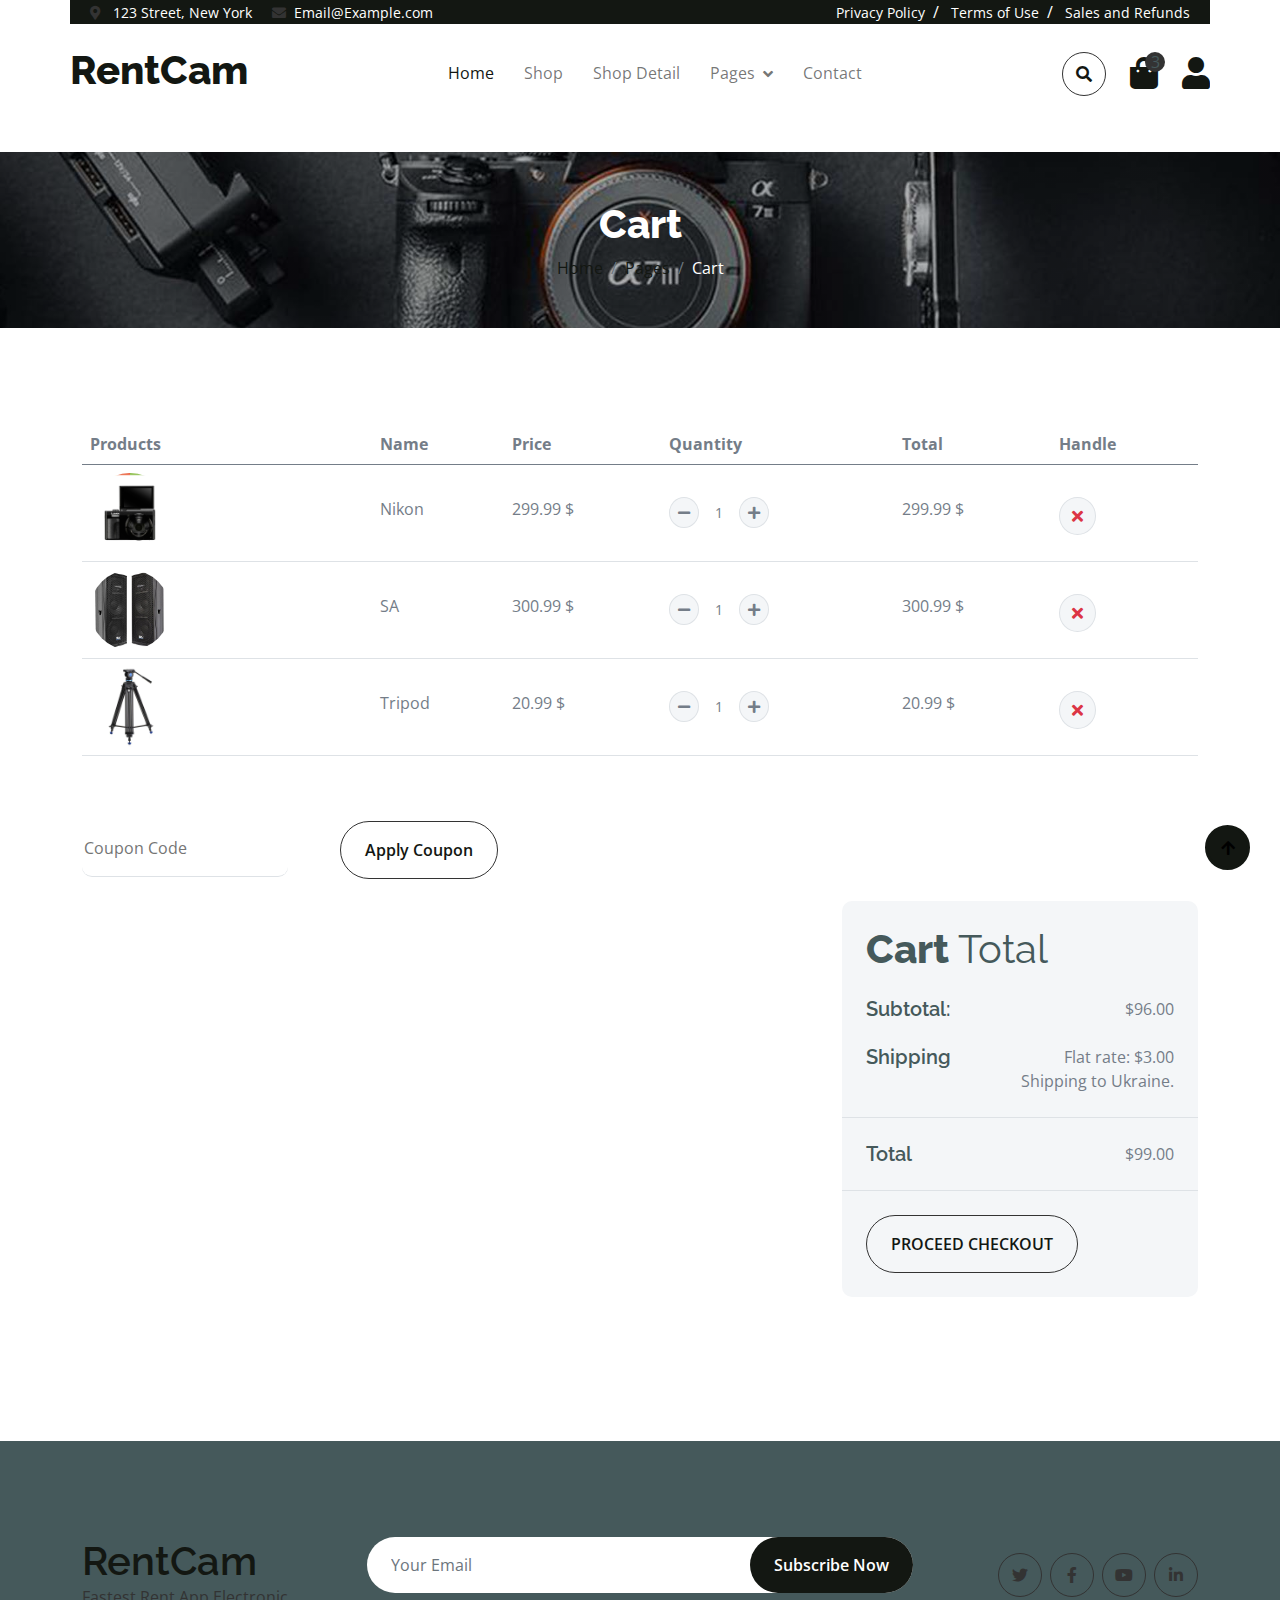
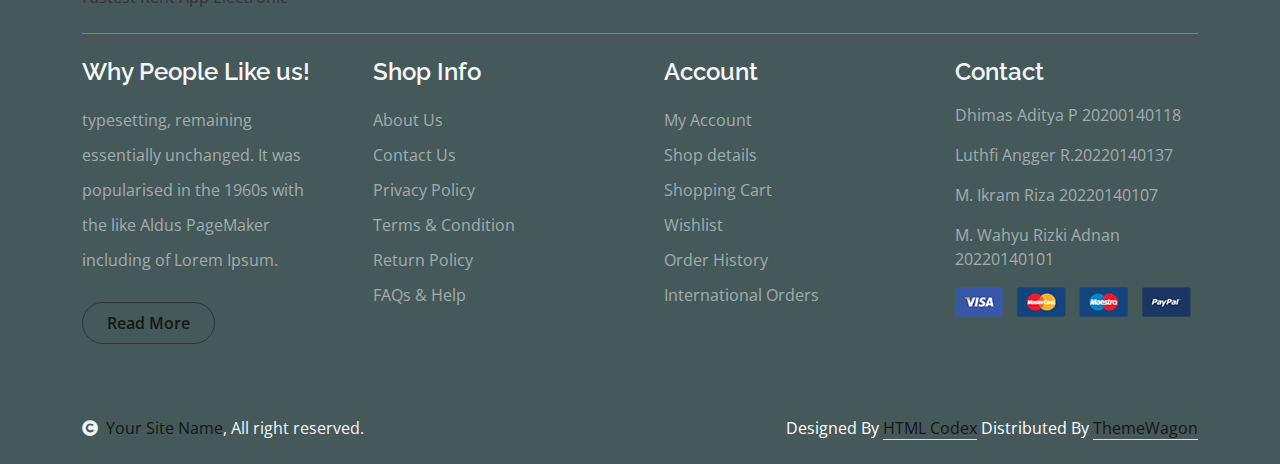
<file: cart.html>
<!DOCTYPE html>
<html lang="en">

    <head>
        <meta charset="utf-8">
        <title>RentCam Sewa Elektronik</title>
        <meta content="width=device-width, initial-scale=1.0" name="viewport">
        <meta content="" name="keywords">
        <meta content="" name="description">

        <!-- Google Web Fonts -->
        <link rel="preconnect" href="https://fonts.googleapis.com">
        <link rel="preconnect" href="https://fonts.gstatic.com" crossorigin>
        <link href="https://fonts.googleapis.com/css2?family=Open+Sans:wght@400;600&family=Raleway:wght@600;800&display=swap" rel="stylesheet"> 

        <!-- Icon Font Stylesheet -->
        <link rel="stylesheet" href="https://use.fontawesome.com/releases/v5.15.4/css/all.css"/>
        <link href="https://cdn.jsdelivr.net/npm/bootstrap-icons@1.4.1/font/bootstrap-icons.css" rel="stylesheet">

        <!-- Libraries Stylesheet -->
        <link href="lib/lightbox/css/lightbox.min.css" rel="stylesheet">
        <link href="lib/owlcarousel/assets/owl.carousel.min.css" rel="stylesheet">


        <!-- Customized Bootstrap Stylesheet -->
        <link href="css/bootstrap.min.css" rel="stylesheet">

        <!-- Template Stylesheet -->
        <link href="css/style.css" rel="stylesheet">
    </head>

    <body>

        <!-- Spinner Start -->
        <div id="spinner" class="show w-100 vh-100 bg-white position-fixed translate-middle top-50 start-50  d-flex align-items-center justify-content-center">
            <div class="spinner-grow text-primary" role="status"></div>
        </div>
        <!-- Spinner End -->


        <!-- Navbar start -->
        <div class="container-fluid fixed-top navbaratas">
        </div>
        <!-- Navbar End -->


        <!-- Modal Search Start -->
        <div class="modal fade" id="searchModal" tabindex="-1" aria-labelledby="exampleModalLabel" aria-hidden="true">
            <div class="modal-dialog modal-fullscreen">
                <div class="modal-content rounded-0">
                    <div class="modal-header">
                        <h5 class="modal-title" id="exampleModalLabel">Search by keyword</h5>
                        <button type="button" class="btn-close" data-bs-dismiss="modal" aria-label="Close"></button>
                    </div>
                    <div class="modal-body d-flex align-items-center">
                        <div class="input-group w-75 mx-auto d-flex">
                            <input type="search" class="form-control p-3" placeholder="keywords" aria-describedby="search-icon-1">
                            <span id="search-icon-1" class="input-group-text p-3"><i class="fa fa-search"></i></span>
                        </div>
                    </div>
                </div>
            </div>
        </div>
        <!-- Modal Search End -->


        <!-- Single Page Header start -->
        <div class="container-fluid page-header py-5">
            <h1 class="text-center text-white display-6">Cart</h1>
            <ol class="breadcrumb justify-content-center mb-0">
                <li class="breadcrumb-item"><a href="#">Home</a></li>
                <li class="breadcrumb-item"><a href="#">Pages</a></li>
                <li class="breadcrumb-item active text-white">Cart</li>
            </ol>
        </div>
        <!-- Single Page Header End -->


        <!-- Cart Page Start -->
        <div class="container-fluid py-5">
            <div class="container py-5">
                <div class="table-responsive">
                    <table class="table">
                        <thead>
                          <tr>
                            <th scope="col">Products</th>
                            <th scope="col">Name</th>
                            <th scope="col">Price</th>
                            <th scope="col">Quantity</th>
                            <th scope="col">Total</th>
                            <th scope="col">Handle</th>
                          </tr>
                        </thead>
                        <tbody>
                            <tr>
                                <th scope="row">
                                    <div class="d-flex align-items-center">
                                        <img src="img/kamera.jpg" class="img-fluid me-5 rounded-circle" style="width: 80px; height: 80px;" alt="">
                                    </div>
                                </th>
                                <td>
                                    <p class="mb-0 mt-4">Nikon</p>
                                </td>
                                <td>
                                    <p class="mb-0 mt-4">299.99 $</p>
                                </td>
                                <td>
                                    <div class="input-group quantity mt-4" style="width: 100px;">
                                        <div class="input-group-btn">
                                            <button class="btn btn-sm btn-minus rounded-circle bg-light border" >
                                            <i class="fa fa-minus"></i>
                                            </button>
                                        </div>
                                        <input type="text" class="form-control form-control-sm text-center border-0" value="1">
                                        <div class="input-group-btn">
                                            <button class="btn btn-sm btn-plus rounded-circle bg-light border">
                                                <i class="fa fa-plus"></i>
                                            </button>
                                        </div>
                                    </div>
                                </td>
                                <td>
                                    <p class="mb-0 mt-4">299.99 $</p>
                                </td>
                                <td>
                                    <button class="btn btn-md rounded-circle bg-light border mt-4" >
                                        <i class="fa fa-times text-danger"></i>
                                    </button>
                                </td>
                            
                            </tr>
                            <tr>
                                <th scope="row">
                                    <div class="d-flex align-items-center">
                                        <img src="img/speaker2.jpg" class="img-fluid me-5 rounded-circle" style="width: 80px; height: 80px;" alt="" alt="">
                                    </div>
                                </th>
                                <td>
                                    <p class="mb-0 mt-4">SA</p>
                                </td>
                                <td>
                                    <p class="mb-0 mt-4">300.99 $</p>
                                </td>
                                <td>
                                    <div class="input-group quantity mt-4" style="width: 100px;">
                                        <div class="input-group-btn">
                                            <button class="btn btn-sm btn-minus rounded-circle bg-light border" >
                                            <i class="fa fa-minus"></i>
                                            </button>
                                        </div>
                                        <input type="text" class="form-control form-control-sm text-center border-0" value="1">
                                        <div class="input-group-btn">
                                            <button class="btn btn-sm btn-plus rounded-circle bg-light border">
                                                <i class="fa fa-plus"></i>
                                            </button>
                                        </div>
                                    </div>
                                </td>
                                <td>
                                    <p class="mb-0 mt-4">300.99 $</p>
                                </td>
                                <td>
                                    <button class="btn btn-md rounded-circle bg-light border mt-4" >
                                        <i class="fa fa-times text-danger"></i>
                                    </button>
                                </td>
                            </tr>
                            <tr>
                                <th scope="row">
                                    <div class="d-flex align-items-center">
                                        <img src="img/tripod.jpg" class="img-fluid me-5 rounded-circle" style="width: 80px; height: 80px;" alt="" alt="">
                                    </div>
                                </th>
                                <td>
                                    <p class="mb-0 mt-4">Tripod</p>
                                </td>
                                <td>
                                    <p class="mb-0 mt-4">20.99 $</p>
                                </td>
                                <td>
                                    <div class="input-group quantity mt-4" style="width: 100px;">
                                        <div class="input-group-btn">
                                            <button class="btn btn-sm btn-minus rounded-circle bg-light border" >
                                            <i class="fa fa-minus"></i>
                                            </button>
                                        </div>
                                        <input type="text" class="form-control form-control-sm text-center border-0" value="1">
                                        <div class="input-group-btn">
                                            <button class="btn btn-sm btn-plus rounded-circle bg-light border">
                                                <i class="fa fa-plus"></i>
                                            </button>
                                        </div>
                                    </div>
                                </td>
                                <td>
                                    <p class="mb-0 mt-4">20.99 $</p>
                                </td>
                                <td>
                                    <button class="btn btn-md rounded-circle bg-light border mt-4" >
                                        <i class="fa fa-times text-danger"></i>
                                    </button>
                                </td>
                            </tr>
                        </tbody>
                    </table>
                </div>
                <div class="mt-5">
                    <input type="text" class="border-0 border-bottom rounded me-5 py-3 mb-4" placeholder="Coupon Code">
                    <button class="btn border-secondary rounded-pill px-4 py-3 text-primary" type="button">Apply Coupon</button>
                </div>
                <div class="row g-4 justify-content-end">
                    <div class="col-8"></div>
                    <div class="col-sm-8 col-md-7 col-lg-6 col-xl-4">
                        <div class="bg-light rounded">
                            <div class="p-4">
                                <h1 class="display-6 mb-4">Cart <span class="fw-normal">Total</span></h1>
                                <div class="d-flex justify-content-between mb-4">
                                    <h5 class="mb-0 me-4">Subtotal:</h5>
                                    <p class="mb-0">$96.00</p>
                                </div>
                                <div class="d-flex justify-content-between">
                                    <h5 class="mb-0 me-4">Shipping</h5>
                                    <div class="">
                                        <p class="mb-0">Flat rate: $3.00</p>
                                    </div>
                                </div>
                                <p class="mb-0 text-end">Shipping to Ukraine.</p>
                            </div>
                            <div class="py-4 mb-4 border-top border-bottom d-flex justify-content-between">
                                <h5 class="mb-0 ps-4 me-4">Total</h5>
                                <p class="mb-0 pe-4">$99.00</p>
                            </div>
                            <button class="btn border-secondary rounded-pill px-4 py-3 text-primary text-uppercase mb-4 ms-4" type="button">Proceed Checkout</button>
                        </div>
                    </div>
                </div>
            </div>
        </div>
        <!-- Cart Page End -->

        <!-- Footer Start -->
        <div class="container-fluid bg-dark text-white-50 footer pt-5 mt-5 footerkita">
        </div>
        <!-- Footer End -->

        <!-- Copyright Start -->
        <div class="container-fluid copyright bg-dark py-4">
            <div class="container">
                <div class="row">
                    <div class="col-md-6 text-center text-md-start mb-3 mb-md-0">
                        <span class="text-light"><a href="#"><i class="fas fa-copyright text-light me-2"></i>Your Site Name</a>, All right reserved.</span>
                    </div>
                    <div class="col-md-6 my-auto text-center text-md-end text-white">
                        <!--/*** This template is free as long as you keep the below author’s credit link/attribution link/backlink. ***/-->
                        <!--/*** If you'd like to use the template without the below author’s credit link/attribution link/backlink, ***/-->
                        <!--/*** you can purchase the Credit Removal License from "https://htmlcodex.com/credit-removal". ***/-->
                        Designed By <a class="border-bottom" href="https://htmlcodex.com">HTML Codex</a> Distributed By <a class="border-bottom" href="https://themewagon.com">ThemeWagon</a>
                    </div>
                </div>
            </div>
        </div>
        <!-- Copyright End -->



        <!-- Back to Top -->
        <a href="#" class="btn btn-primary border-3 border-primary rounded-circle back-to-top"><i class="fa fa-arrow-up"></i></a>   

        
    <!-- JavaScript Libraries -->
    <script src="https://ajax.googleapis.com/ajax/libs/jquery/3.6.4/jquery.min.js"></script>
    <script src="https://cdn.jsdelivr.net/npm/bootstrap@5.0.0/dist/js/bootstrap.bundle.min.js"></script>
    <script src="lib/easing/easing.min.js"></script>
    <script src="lib/waypoints/waypoints.min.js"></script>
    <script src="lib/lightbox/js/lightbox.min.js"></script>
    <script src="lib/owlcarousel/owl.carousel.min.js"></script>

    <!-- Template Javascript -->
    <script src="js/main.js"></script>
    </body>

</html>
</file>
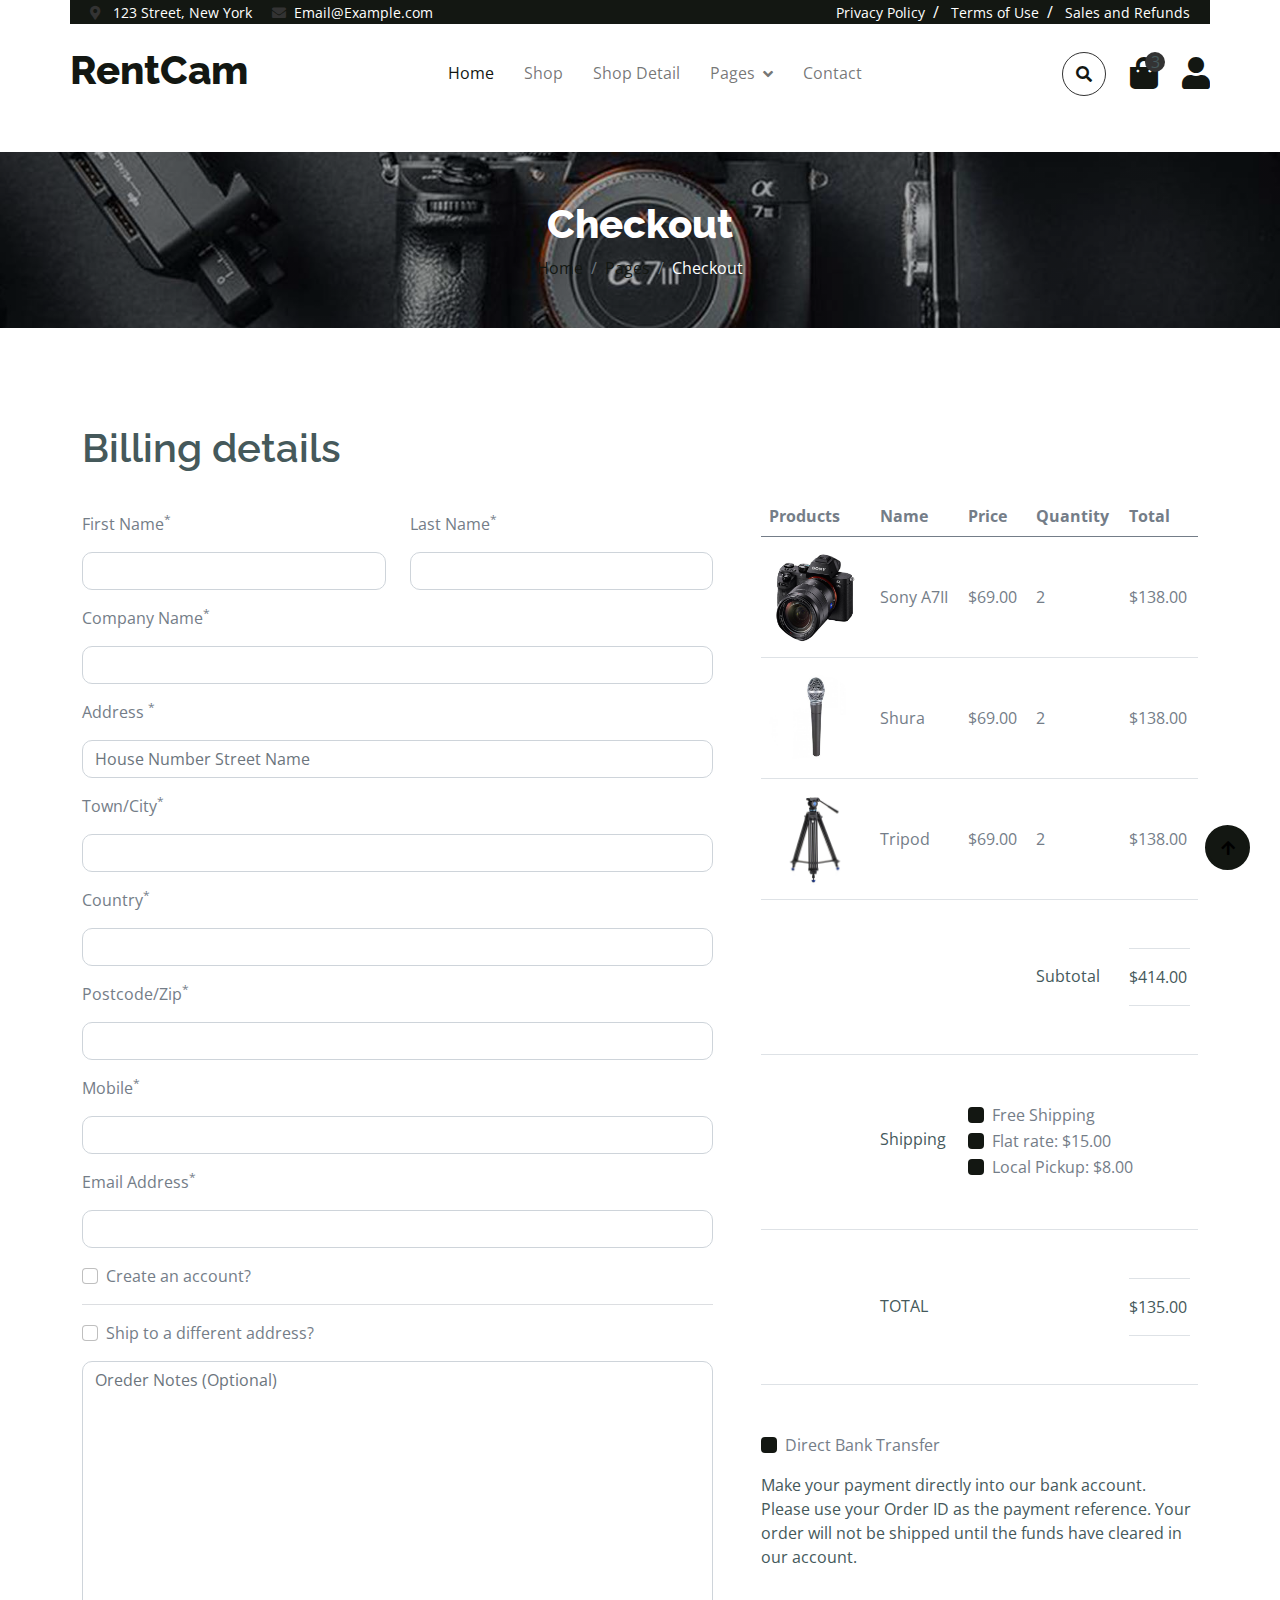
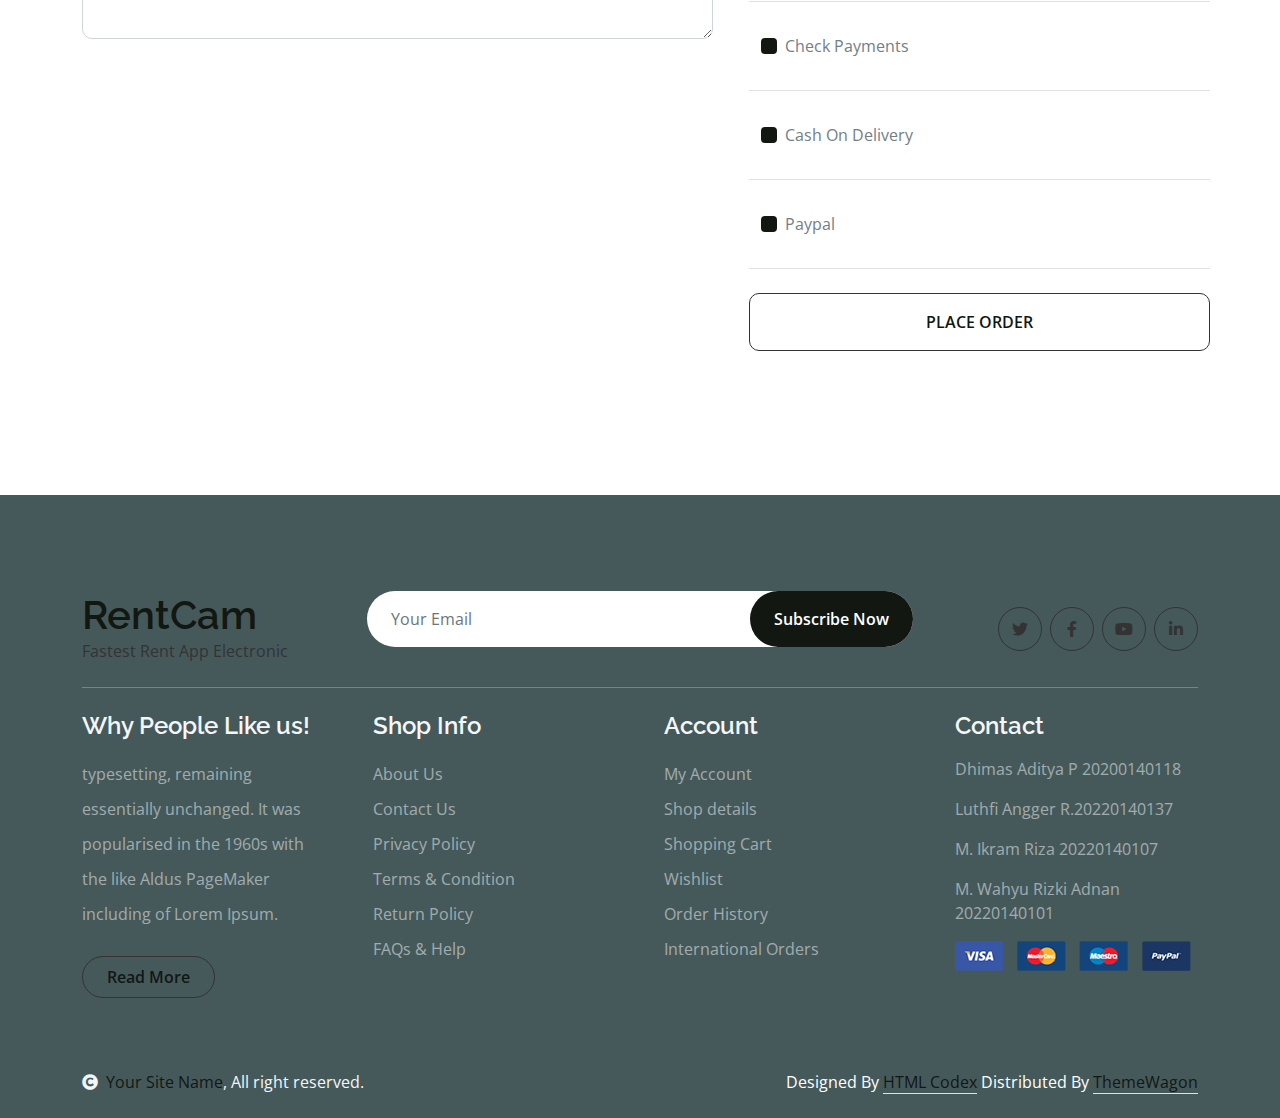
<file: chackout.html>
<!DOCTYPE html>
<html lang="en">

    <head>
        <meta charset="utf-8">
        <title>RentCam Sewa Elektronik</title>
        <meta content="width=device-width, initial-scale=1.0" name="viewport">
        <meta content="" name="keywords">
        <meta content="" name="description">

        <!-- Google Web Fonts -->
        <link rel="preconnect" href="https://fonts.googleapis.com">
        <link rel="preconnect" href="https://fonts.gstatic.com" crossorigin>
        <link href="https://fonts.googleapis.com/css2?family=Open+Sans:wght@400;600&family=Raleway:wght@600;800&display=swap" rel="stylesheet"> 

        <!-- Icon Font Stylesheet -->
        <link rel="stylesheet" href="https://use.fontawesome.com/releases/v5.15.4/css/all.css"/>
        <link href="https://cdn.jsdelivr.net/npm/bootstrap-icons@1.4.1/font/bootstrap-icons.css" rel="stylesheet">

        <!-- Libraries Stylesheet -->
        <link href="lib/lightbox/css/lightbox.min.css" rel="stylesheet">
        <link href="lib/owlcarousel/assets/owl.carousel.min.css" rel="stylesheet">


        <!-- Customized Bootstrap Stylesheet -->
        <link href="css/bootstrap.min.css" rel="stylesheet">

        <!-- Template Stylesheet -->
        <link href="css/style.css" rel="stylesheet">
    </head>

    <body>

        <!-- Spinner Start -->
        <div id="spinner" class="show w-100 vh-100 bg-white position-fixed translate-middle top-50 start-50  d-flex align-items-center justify-content-center">
            <div class="spinner-grow text-primary" role="status"></div>
        </div>
        <!-- Spinner End -->


        <!-- Navbar start -->
        <div class="container-fluid fixed-top navbaratas">
        </div>
        <!-- Navbar End -->


        <!-- Modal Search Start -->
        <div class="modal fade" id="searchModal" tabindex="-1" aria-labelledby="exampleModalLabel" aria-hidden="true">
            <div class="modal-dialog modal-fullscreen">
                <div class="modal-content rounded-0">
                    <div class="modal-header">
                        <h5 class="modal-title" id="exampleModalLabel">Search by keyword</h5>
                        <button type="button" class="btn-close" data-bs-dismiss="modal" aria-label="Close"></button>
                    </div>
                    <div class="modal-body d-flex align-items-center">
                        <div class="input-group w-75 mx-auto d-flex">
                            <input type="search" class="form-control p-3" placeholder="keywords" aria-describedby="search-icon-1">
                            <span id="search-icon-1" class="input-group-text p-3"><i class="fa fa-search"></i></span>
                        </div>
                    </div>
                </div>
            </div>
        </div>
        <!-- Modal Search End -->


        <!-- Single Page Header start -->
        <div class="container-fluid page-header py-5">
            <h1 class="text-center text-white display-6">Checkout</h1>
            <ol class="breadcrumb justify-content-center mb-0">
                <li class="breadcrumb-item"><a href="#">Home</a></li>
                <li class="breadcrumb-item"><a href="#">Pages</a></li>
                <li class="breadcrumb-item active text-white">Checkout</li>
            </ol>
        </div>
        <!-- Single Page Header End -->


        <!-- Checkout Page Start -->
        <div class="container-fluid py-5">
            <div class="container py-5">
                <h1 class="mb-4">Billing details</h1>
                <form action="#">
                    <div class="row g-5">
                        <div class="col-md-12 col-lg-6 col-xl-7">
                            <div class="row">
                                <div class="col-md-12 col-lg-6">
                                    <div class="form-item w-100">
                                        <label class="form-label my-3">First Name<sup>*</sup></label>
                                        <input type="text" class="form-control">
                                    </div>
                                </div>
                                <div class="col-md-12 col-lg-6">
                                    <div class="form-item w-100">
                                        <label class="form-label my-3">Last Name<sup>*</sup></label>
                                        <input type="text" class="form-control">
                                    </div>
                                </div>
                            </div>
                            <div class="form-item">
                                <label class="form-label my-3">Company Name<sup>*</sup></label>
                                <input type="text" class="form-control">
                            </div>
                            <div class="form-item">
                                <label class="form-label my-3">Address <sup>*</sup></label>
                                <input type="text" class="form-control" placeholder="House Number Street Name">
                            </div>
                            <div class="form-item">
                                <label class="form-label my-3">Town/City<sup>*</sup></label>
                                <input type="text" class="form-control">
                            </div>
                            <div class="form-item">
                                <label class="form-label my-3">Country<sup>*</sup></label>
                                <input type="text" class="form-control">
                            </div>
                            <div class="form-item">
                                <label class="form-label my-3">Postcode/Zip<sup>*</sup></label>
                                <input type="text" class="form-control">
                            </div>
                            <div class="form-item">
                                <label class="form-label my-3">Mobile<sup>*</sup></label>
                                <input type="tel" class="form-control">
                            </div>
                            <div class="form-item">
                                <label class="form-label my-3">Email Address<sup>*</sup></label>
                                <input type="email" class="form-control">
                            </div>
                            <div class="form-check my-3">
                                <input type="checkbox" class="form-check-input" id="Account-1" name="Accounts" value="Accounts">
                                <label class="form-check-label" for="Account-1">Create an account?</label>
                            </div>
                            <hr>
                            <div class="form-check my-3">
                                <input class="form-check-input" type="checkbox" id="Address-1" name="Address" value="Address">
                                <label class="form-check-label" for="Address-1">Ship to a different address?</label>
                            </div>
                            <div class="form-item">
                                <textarea name="text" class="form-control" spellcheck="false" cols="30" rows="11" placeholder="Oreder Notes (Optional)"></textarea>
                            </div>
                        </div>
                        <div class="col-md-12 col-lg-6 col-xl-5">
                            <div class="table-responsive">
                                <table class="table">
                                    <thead>
                                        <tr>
                                            <th scope="col">Products</th>
                                            <th scope="col">Name</th>
                                            <th scope="col">Price</th>
                                            <th scope="col">Quantity</th>
                                            <th scope="col">Total</th>
                                        </tr>
                                    </thead>
                                    <tbody>
                                        <tr>
                                            <th scope="row">
                                                <div class="d-flex align-items-center mt-2">
                                                    <img src="img/kamera1.jpg" class="img-fluid rounded-circle" style="width: 90px; height: 90px;" alt="">
                                                </div>
                                            </th>
                                            <td class="py-5">Sony A7II</td>
                                            <td class="py-5">$69.00</td>
                                            <td class="py-5">2</td>
                                            <td class="py-5">$138.00</td>
                                        </tr>
                                        <tr>
                                            <th scope="row">
                                                <div class="d-flex align-items-center mt-2">
                                                    <img src="img/mic1.jpg" class="img-fluid rounded-circle" style="width: 90px; height: 90px;" alt="">
                                                </div>
                                            </th>
                                            <td class="py-5">Shura</td>
                                            <td class="py-5">$69.00</td>
                                            <td class="py-5">2</td>
                                            <td class="py-5">$138.00</td>
                                        </tr>
                                        <tr>
                                            <th scope="row">
                                                <div class="d-flex align-items-center mt-2">
                                                    <img src="img/tripod.jpg" class="img-fluid rounded-circle" style="width: 90px; height: 90px;" alt="">
                                                </div>
                                            </th>
                                            <td class="py-5">Tripod</td>
                                            <td class="py-5">$69.00</td>
                                            <td class="py-5">2</td>
                                            <td class="py-5">$138.00</td>
                                        </tr>
                                        <tr>
                                            <th scope="row">
                                            </th>
                                            <td class="py-5"></td>
                                            <td class="py-5"></td>
                                            <td class="py-5">
                                                <p class="mb-0 text-dark py-3">Subtotal</p>
                                            </td>
                                            <td class="py-5">
                                                <div class="py-3 border-bottom border-top">
                                                    <p class="mb-0 text-dark">$414.00</p>
                                                </div>
                                            </td>
                                        </tr>
                                        <tr>
                                            <th scope="row">
                                            </th>
                                            <td class="py-5">
                                                <p class="mb-0 text-dark py-4">Shipping</p>
                                            </td>
                                            <td colspan="3" class="py-5">
                                                <div class="form-check text-start">
                                                    <input type="checkbox" class="form-check-input bg-primary border-0" id="Shipping-1" name="Shipping-1" value="Shipping">
                                                    <label class="form-check-label" for="Shipping-1">Free Shipping</label>
                                                </div>
                                                <div class="form-check text-start">
                                                    <input type="checkbox" class="form-check-input bg-primary border-0" id="Shipping-2" name="Shipping-1" value="Shipping">
                                                    <label class="form-check-label" for="Shipping-2">Flat rate: $15.00</label>
                                                </div>
                                                <div class="form-check text-start">
                                                    <input type="checkbox" class="form-check-input bg-primary border-0" id="Shipping-3" name="Shipping-1" value="Shipping">
                                                    <label class="form-check-label" for="Shipping-3">Local Pickup: $8.00</label>
                                                </div>
                                            </td>
                                        </tr>
                                        <tr>
                                            <th scope="row">
                                            </th>
                                            <td class="py-5">
                                                <p class="mb-0 text-dark text-uppercase py-3">TOTAL</p>
                                            </td>
                                            <td class="py-5"></td>
                                            <td class="py-5"></td>
                                            <td class="py-5">
                                                <div class="py-3 border-bottom border-top">
                                                    <p class="mb-0 text-dark">$135.00</p>
                                                </div>
                                            </td>
                                        </tr>
                                    </tbody>
                                </table>
                            </div>
                            <div class="row g-4 text-center align-items-center justify-content-center border-bottom py-3">
                                <div class="col-12">
                                    <div class="form-check text-start my-3">
                                        <input type="checkbox" class="form-check-input bg-primary border-0" id="Transfer-1" name="Transfer" value="Transfer">
                                        <label class="form-check-label" for="Transfer-1">Direct Bank Transfer</label>
                                    </div>
                                    <p class="text-start text-dark">Make your payment directly into our bank account. Please use your Order ID as the payment reference. Your order will not be shipped until the funds have cleared in our account.</p>
                                </div>
                            </div>
                            <div class="row g-4 text-center align-items-center justify-content-center border-bottom py-3">
                                <div class="col-12">
                                    <div class="form-check text-start my-3">
                                        <input type="checkbox" class="form-check-input bg-primary border-0" id="Payments-1" name="Payments" value="Payments">
                                        <label class="form-check-label" for="Payments-1">Check Payments</label>
                                    </div>
                                </div>
                            </div>
                            <div class="row g-4 text-center align-items-center justify-content-center border-bottom py-3">
                                <div class="col-12">
                                    <div class="form-check text-start my-3">
                                        <input type="checkbox" class="form-check-input bg-primary border-0" id="Delivery-1" name="Delivery" value="Delivery">
                                        <label class="form-check-label" for="Delivery-1">Cash On Delivery</label>
                                    </div>
                                </div>
                            </div>
                            <div class="row g-4 text-center align-items-center justify-content-center border-bottom py-3">
                                <div class="col-12">
                                    <div class="form-check text-start my-3">
                                        <input type="checkbox" class="form-check-input bg-primary border-0" id="Paypal-1" name="Paypal" value="Paypal">
                                        <label class="form-check-label" for="Paypal-1">Paypal</label>
                                    </div>
                                </div>
                            </div>
                            <div class="row g-4 text-center align-items-center justify-content-center pt-4">
                                <button type="button" class="btn border-secondary py-3 px-4 text-uppercase w-100 text-primary">Place Order</button>
                            </div>
                        </div>
                    </div>
                </form>
            </div>
        </div>
        <!-- Checkout Page End -->


        <!-- Footer Start -->
        <div class="container-fluid bg-dark text-white-50 footer pt-5 mt-5 footerkita">
        </div>
        <!-- Footer End -->

        <!-- Copyright Start -->
        <div class="container-fluid copyright bg-dark py-4">
            <div class="container">
                <div class="row">
                    <div class="col-md-6 text-center text-md-start mb-3 mb-md-0">
                        <span class="text-light"><a href="#"><i class="fas fa-copyright text-light me-2"></i>Your Site Name</a>, All right reserved.</span>
                    </div>
                    <div class="col-md-6 my-auto text-center text-md-end text-white">
                        <!--/*** This template is free as long as you keep the below author’s credit link/attribution link/backlink. ***/-->
                        <!--/*** If you'd like to use the template without the below author’s credit link/attribution link/backlink, ***/-->
                        <!--/*** you can purchase the Credit Removal License from "https://htmlcodex.com/credit-removal". ***/-->
                        Designed By <a class="border-bottom" href="https://htmlcodex.com">HTML Codex</a> Distributed By <a class="border-bottom" href="https://themewagon.com">ThemeWagon</a>
                    </div>
                </div>
            </div>
        </div>
        <!-- Copyright End -->



        <!-- Back to Top -->
        <a href="#" class="btn btn-primary border-3 border-primary rounded-circle back-to-top"><i class="fa fa-arrow-up"></i></a>   

        
    <!-- JavaScript Libraries -->
    <script src="https://ajax.googleapis.com/ajax/libs/jquery/3.6.4/jquery.min.js"></script>
    <script src="https://cdn.jsdelivr.net/npm/bootstrap@5.0.0/dist/js/bootstrap.bundle.min.js"></script>
    <script src="lib/easing/easing.min.js"></script>
    <script src="lib/waypoints/waypoints.min.js"></script>
    <script src="lib/lightbox/js/lightbox.min.js"></script>
    <script src="lib/owlcarousel/owl.carousel.min.js"></script>

    <!-- Template Javascript -->
    <script src="js/main.js"></script>
    </body>

</html>
</file>
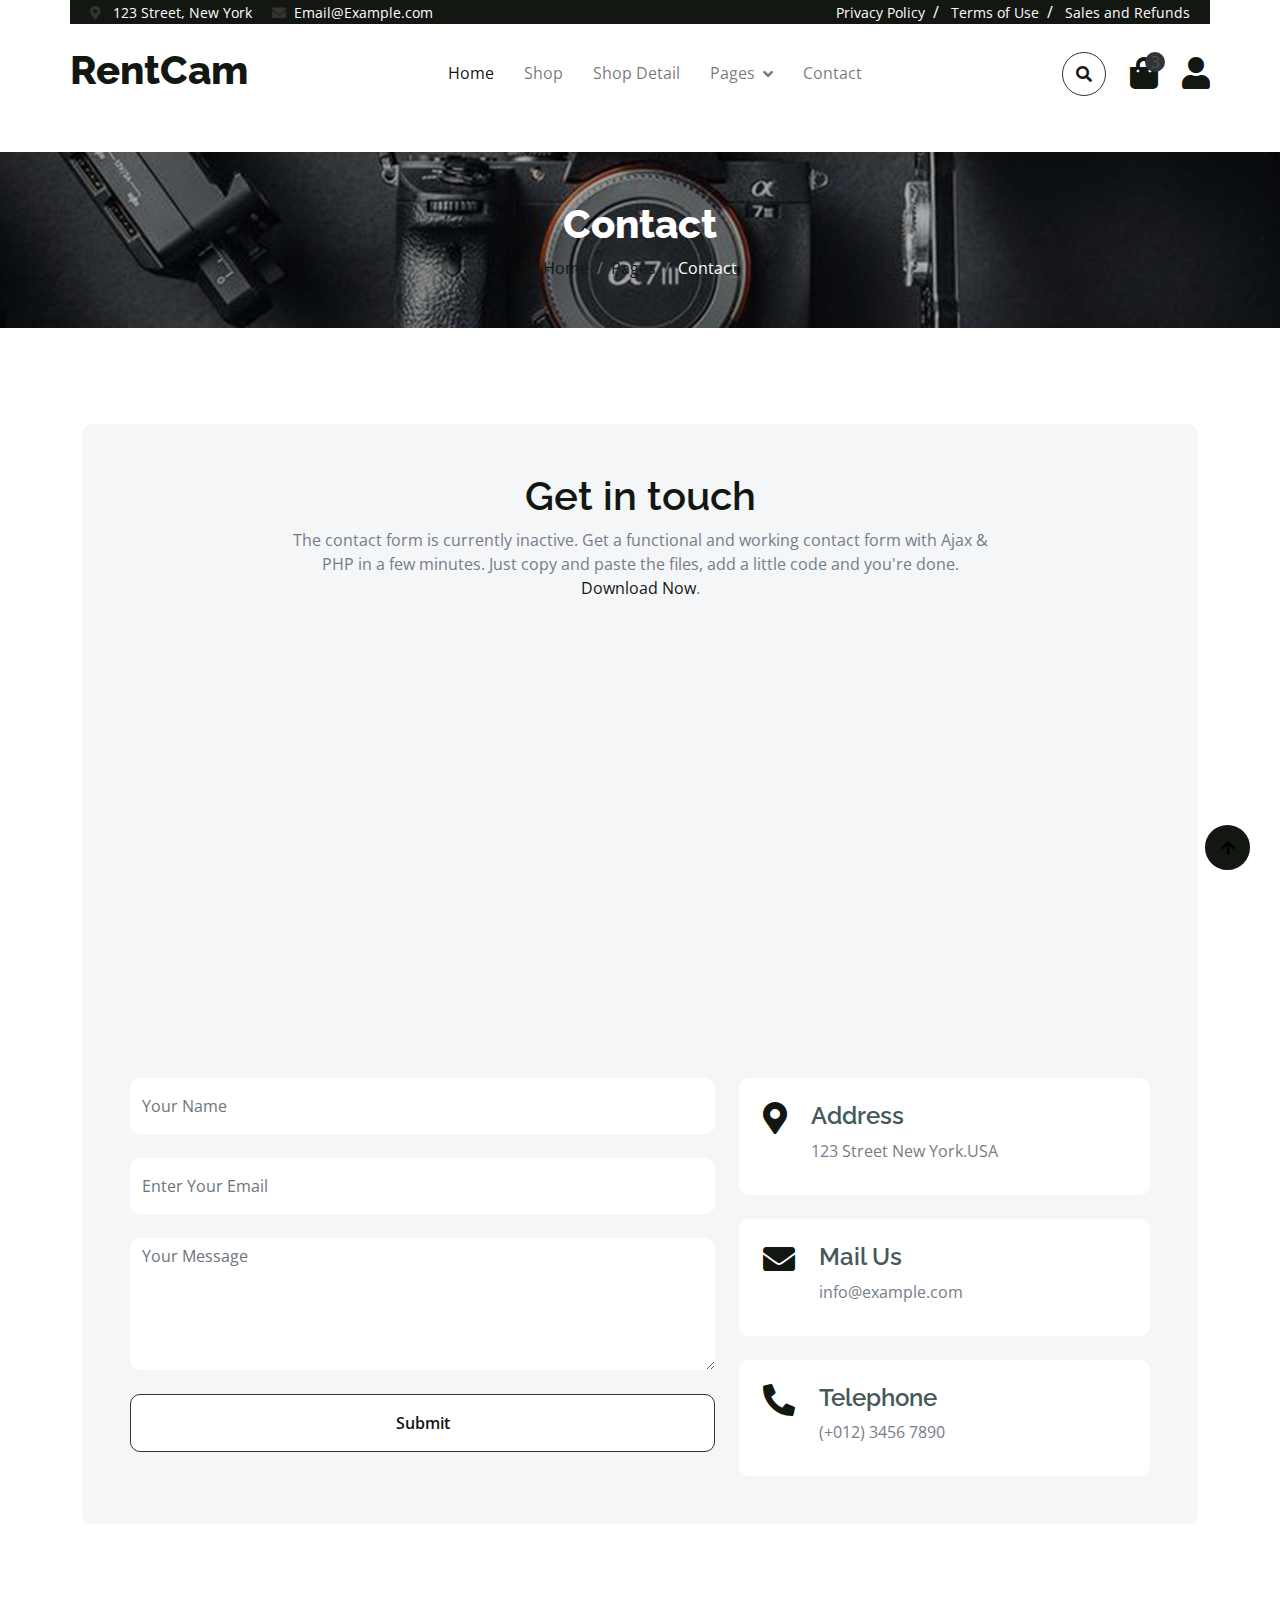
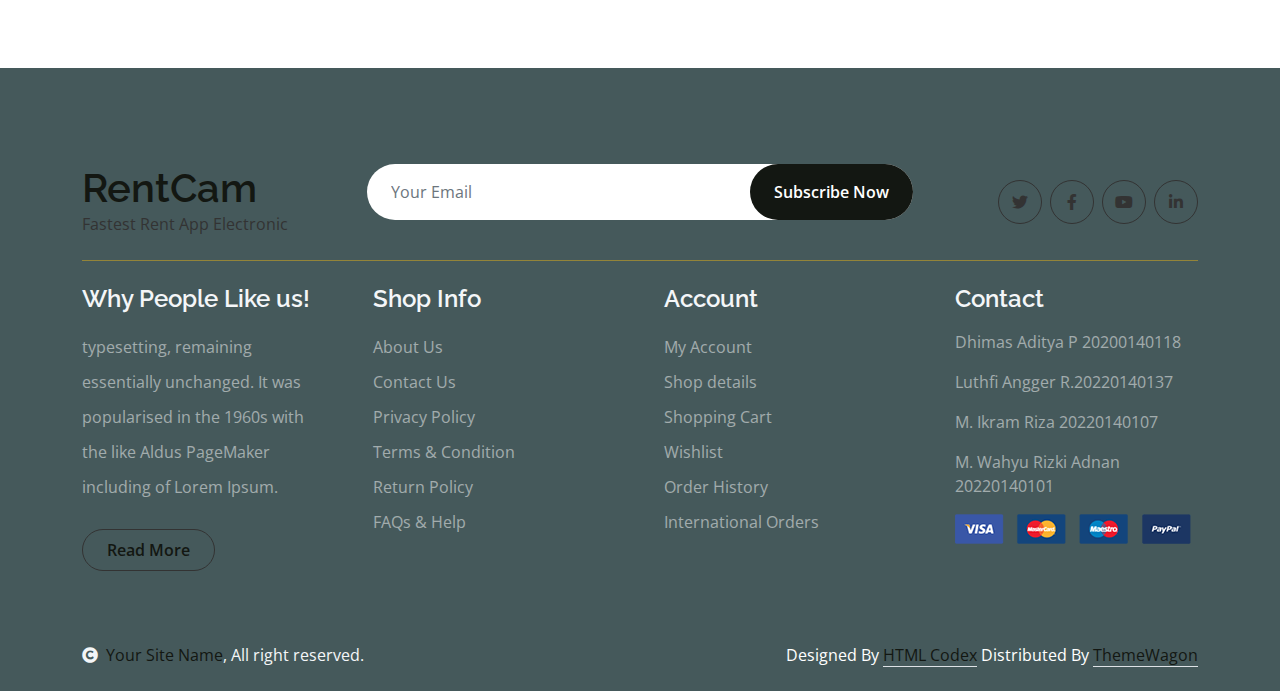
<file: contact.html>
<!DOCTYPE html>
<html lang="en">

    <head>
        <meta charset="utf-8">
        <title>RentCam Sewa Elektronik</title>
        <meta content="width=device-width, initial-scale=1.0" name="viewport">
        <meta content="" name="keywords">
        <meta content="" name="description">

        <!-- Google Web Fonts -->
        <link rel="preconnect" href="https://fonts.googleapis.com">
        <link rel="preconnect" href="https://fonts.gstatic.com" crossorigin>
        <link href="https://fonts.googleapis.com/css2?family=Open+Sans:wght@400;600&family=Raleway:wght@600;800&display=swap" rel="stylesheet"> 

        <!-- Icon Font Stylesheet -->
        <link rel="stylesheet" href="https://use.fontawesome.com/releases/v5.15.4/css/all.css"/>
        <link href="https://cdn.jsdelivr.net/npm/bootstrap-icons@1.4.1/font/bootstrap-icons.css" rel="stylesheet">

        <!-- Libraries Stylesheet -->
        <link href="lib/lightbox/css/lightbox.min.css" rel="stylesheet">
        <link href="lib/owlcarousel/assets/owl.carousel.min.css" rel="stylesheet">


        <!-- Customized Bootstrap Stylesheet -->
        <link href="css/bootstrap.min.css" rel="stylesheet">

        <!-- Template Stylesheet -->
        <link href="css/style.css" rel="stylesheet">
    </head>

    <body>

        <!-- Spinner Start -->
        <div id="spinner" class="show w-100 vh-100 bg-white position-fixed translate-middle top-50 start-50  d-flex align-items-center justify-content-center">
            <div class="spinner-grow text-primary" role="status"></div>
        </div>
        <!-- Spinner End -->


        <!-- Navbar start -->
        <div class="container-fluid fixed-top navbaratas">
        </div>
        <!-- Navbar End -->


        <!-- Modal Search Start -->
        <div class="modal fade" id="searchModal" tabindex="-1" aria-labelledby="exampleModalLabel" aria-hidden="true">
            <div class="modal-dialog modal-fullscreen">
                <div class="modal-content rounded-0">
                    <div class="modal-header">
                        <h5 class="modal-title" id="exampleModalLabel">Search by keyword</h5>
                        <button type="button" class="btn-close" data-bs-dismiss="modal" aria-label="Close"></button>
                    </div>
                    <div class="modal-body d-flex align-items-center">
                        <div class="input-group w-75 mx-auto d-flex">
                            <input type="search" class="form-control p-3" placeholder="keywords" aria-describedby="search-icon-1">
                            <span id="search-icon-1" class="input-group-text p-3"><i class="fa fa-search"></i></span>
                        </div>
                    </div>
                </div>
            </div>
        </div>
        <!-- Modal Search End -->


        <!-- Single Page Header start -->
        <div class="container-fluid page-header py-5">
            <h1 class="text-center text-white display-6">Contact</h1>
            <ol class="breadcrumb justify-content-center mb-0">
                <li class="breadcrumb-item"><a href="#">Home</a></li>
                <li class="breadcrumb-item"><a href="#">Pages</a></li>
                <li class="breadcrumb-item active text-white">Contact</li>
            </ol>
        </div>
        <!-- Single Page Header End -->


        <!-- Contact Start -->
        <div class="container-fluid contact py-5">
            <div class="container py-5">
                <div class="p-5 bg-light rounded">
                    <div class="row g-4">
                        <div class="col-12">
                            <div class="text-center mx-auto" style="max-width: 700px;">
                                <h1 class="text-primary">Get in touch</h1>
                                <p class="mb-4">The contact form is currently inactive. Get a functional and working contact form with Ajax & PHP in a few minutes. Just copy and paste the files, add a little code and you're done. <a href="https://htmlcodex.com/contact-form">Download Now</a>.</p>
                            </div>
                        </div>
                        <div class="col-lg-12">
                            <div class="h-100 rounded">
                                <iframe class="rounded w-100" 
                                style="height: 400px;" src="https://www.google.com/maps/embed?pb=!1m18!1m12!1m3!1d387191.33750346623!2d-73.97968099999999!3d40.6974881!2m3!1f0!2f0!3f0!3m2!1i1024!2i768!4f13.1!3m3!1m2!1s0x89c24fa5d33f083b%3A0xc80b8f06e177fe62!2sNew%20York%2C%20NY%2C%20USA!5e0!3m2!1sen!2sbd!4v1694259649153!5m2!1sen!2sbd" 
                                loading="lazy" referrerpolicy="no-referrer-when-downgrade"></iframe>
                            </div>
                        </div>
                        <div class="col-lg-7">
                            <form action="" class="">
                                <input type="text" class="w-100 form-control border-0 py-3 mb-4" placeholder="Your Name">
                                <input type="email" class="w-100 form-control border-0 py-3 mb-4" placeholder="Enter Your Email">
                                <textarea class="w-100 form-control border-0 mb-4" rows="5" cols="10" placeholder="Your Message"></textarea>
                                <button class="w-100 btn form-control border-secondary py-3 bg-white text-primary " type="submit">Submit</button>
                            </form>
                        </div>
                        <div class="col-lg-5">
                            <div class="d-flex p-4 rounded mb-4 bg-white">
                                <i class="fas fa-map-marker-alt fa-2x text-primary me-4"></i>
                                <div>
                                    <h4>Address</h4>
                                    <p class="mb-2">123 Street New York.USA</p>
                                </div>
                            </div>
                            <div class="d-flex p-4 rounded mb-4 bg-white">
                                <i class="fas fa-envelope fa-2x text-primary me-4"></i>
                                <div>
                                    <h4>Mail Us</h4>
                                    <p class="mb-2">info@example.com</p>
                                </div>
                            </div>
                            <div class="d-flex p-4 rounded bg-white">
                                <i class="fa fa-phone-alt fa-2x text-primary me-4"></i>
                                <div>
                                    <h4>Telephone</h4>
                                    <p class="mb-2">(+012) 3456 7890</p>
                                </div>
                            </div>
                        </div>
                    </div>
                </div>
            </div>
        </div>
        <!-- Contact End -->


        <!-- Footer Start -->
        <div class="container-fluid bg-dark text-white-50 footer pt-5 mt-5 footerkita">
        </div>
        <!-- Footer End -->

        <!-- Copyright Start -->
        <div class="container-fluid copyright bg-dark py-4">
            <div class="container">
                <div class="row">
                    <div class="col-md-6 text-center text-md-start mb-3 mb-md-0">
                        <span class="text-light"><a href="#"><i class="fas fa-copyright text-light me-2"></i>Your Site Name</a>, All right reserved.</span>
                    </div>
                    <div class="col-md-6 my-auto text-center text-md-end text-white">
                        <!--/*** This template is free as long as you keep the below author’s credit link/attribution link/backlink. ***/-->
                        <!--/*** If you'd like to use the template without the below author’s credit link/attribution link/backlink, ***/-->
                        <!--/*** you can purchase the Credit Removal License from "https://htmlcodex.com/credit-removal". ***/-->
                        Designed By <a class="border-bottom" href="https://htmlcodex.com">HTML Codex</a> Distributed By <a class="border-bottom" href="https://themewagon.com">ThemeWagon</a>
                    </div>
                </div>
            </div>
        </div>
        <!-- Copyright End -->



        <!-- Back to Top -->
        <a href="#" class="btn btn-primary border-3 border-primary rounded-circle back-to-top"><i class="fa fa-arrow-up"></i></a>   

        
    <!-- JavaScript Libraries -->
    <script src="https://ajax.googleapis.com/ajax/libs/jquery/3.6.4/jquery.min.js"></script>
    <script src="https://cdn.jsdelivr.net/npm/bootstrap@5.0.0/dist/js/bootstrap.bundle.min.js"></script>
    <script src="lib/easing/easing.min.js"></script>
    <script src="lib/waypoints/waypoints.min.js"></script>
    <script src="lib/lightbox/js/lightbox.min.js"></script>
    <script src="lib/owlcarousel/owl.carousel.min.js"></script>

    <!-- Template Javascript -->
    <script src="js/main.js"></script>
    </body>

</html>
</file>
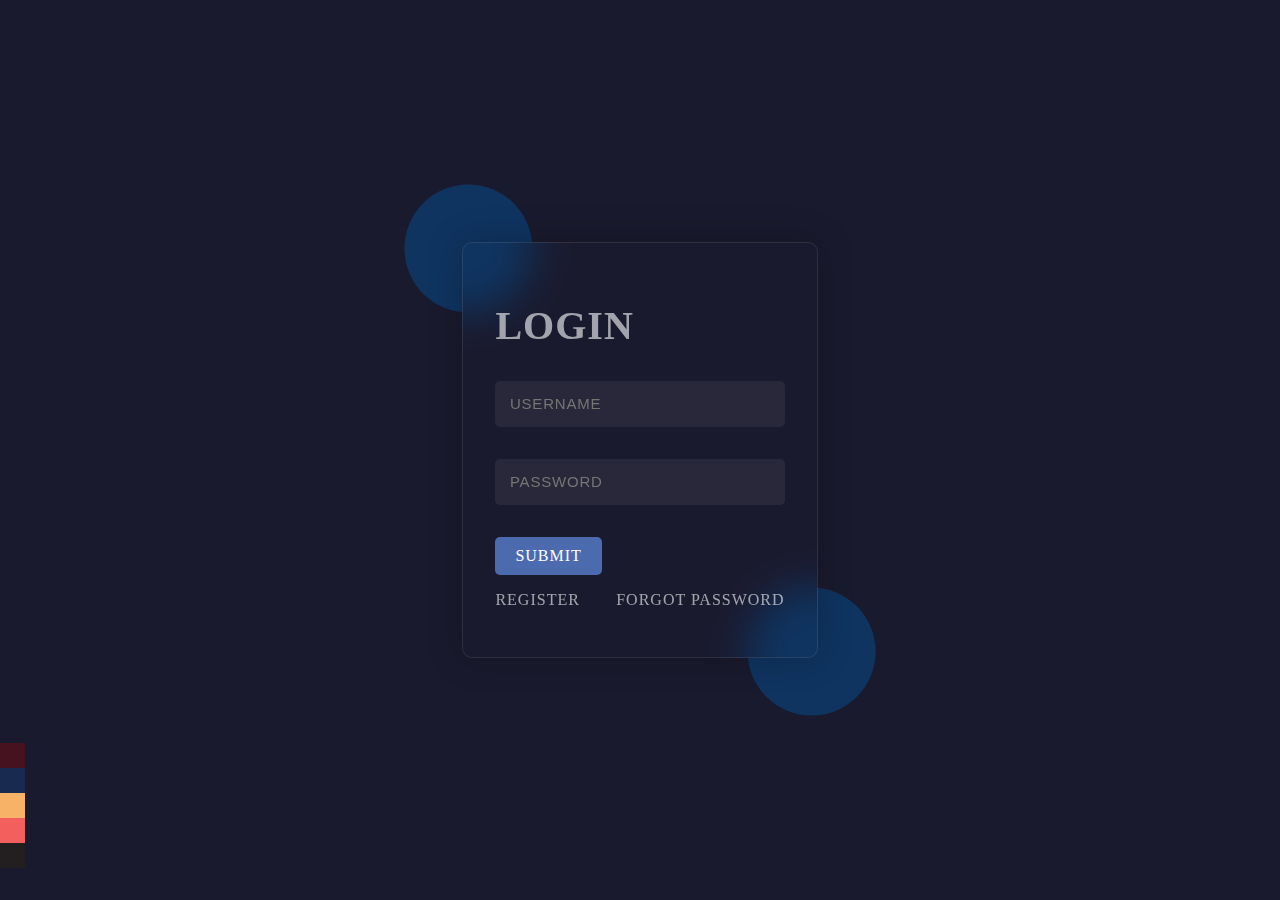
<file: login.html>
<!DOCTYPE html>
<html lang="en">
<head>
    <meta charset="UTF-8">
    <meta name="viewport" content="width=device-width, initial-scale=1.0">
    <title>RentCam Sewa Elektronik</title>
    <link rel="stylesheet" href="css/login.css">
</head>
<body>
    <section class="container">
        <div class="login-container">
            <div class="circle circle-one"></div>
            <div class="form-container">
                <h1 class="opacity">LOGIN</h1>
                <form>
                    <input type="text" id="username" placeholder="USERNAME" />
                    <input type="password" id="password" placeholder="PASSWORD" />
                    <a class="button" onclick="submitForm()">SUBMIT</a>
                </form>
                <div class="register-forget opacity">
                    <a href=register.html>REGISTER</a>
                    <a href="">FORGOT PASSWORD</a>
                </div>
            </div>
            <div class="circle circle-two"></div>
        </div>
        <div class="theme-btn-container"></div>
    </section>
    <script src="js/login.js"></script>
</body>
</html>
</file>
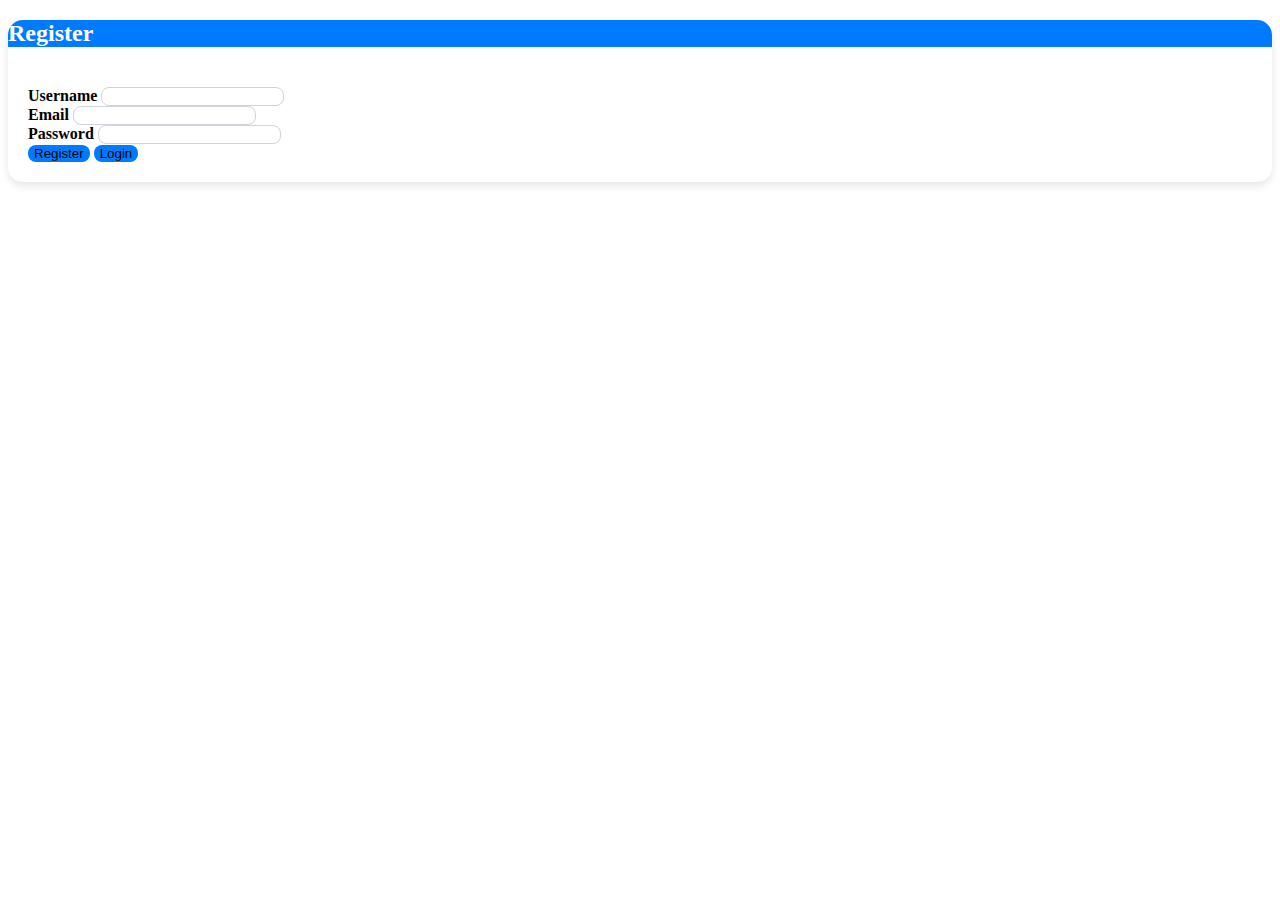
<file: register.html>
<!DOCTYPE html>
<html lang="en">
<head>
    <meta charset="UTF-8">
    <meta name="viewport" content="width=device-width, initial-scale=1.0">
    <title>RentCam Sewa Elektronik</title>
    <!-- Bootstrap CSS -->
    <link href="https://cdn.jsdelivr.net/npm/bootstrap@5.0.2/dist/css/bootstrap.min.css" rel="stylesheet" integrity="sha384-EVSTQN3/azprG1Anm3QDgpJLIm9Nao0Yz1ztcQTwFspd3yD65VohhpuuCOmLASjC" crossorigin="anonymous">    
    <link rel="stylesheet" href="css/register.css">
</head>
<body>
    <div class="container mt-5">
        <div class="row justify-content-center">
            <div class="col-md-6">
                <div class="card">
                    <div class="card-header text-center">
                        <h2>Register</h2>
                    </div>
                    <div class="card-body">
                        <form>
                            <div class="form-group">
                                <label for="username">Username</label>
                                <input type="text" class="form-control" id="username" name="username" required>
                            </div>
                            <div class="form-group">
                                <label for="email">Email</label>
                                <input type="email" class="form-control" id="email" name="email" required>
                            </div>
                            <div class="form-group">
                                <label for="password">Password</label>
                                <input type="password" class="form-control" id="password" name="password" required>
                            </div>
                            <div class="form-group text-center">
                                <button type="submit" class="btn btn-primary" onclick="submitForm()">Register</button>
                                <button type="button" class="btn btn-primary" onclick="loginForm()">Login</button>
                            </div>
                        </form>
                    </div>
                </div>
            </div>
        </div>
    </div>
    <script src="js/register.js"></script>
    <script src="https://cdn.jsdelivr.net/npm/@popperjs/core@2.9.2/dist/umd/popper.min.js" integrity="sha384-IQsoLXl5PILFhosVNubq5LC7Qb9DXgDA9i+tQ8Zj3iwWAwPtgFTxbJ8NT4GN1R8p" crossorigin="anonymous"></script>
    <script src="https://cdn.jsdelivr.net/npm/bootstrap@5.0.2/dist/js/bootstrap.min.js" integrity="sha384-cVKIPhGWiC2Al4u+LWgxfKTRIcfu0JTxR+EQDz/bgldoEyl4H0zUF0QKbrJ0EcQF" crossorigin="anonymous"></script>
</body>
</html>
</file>
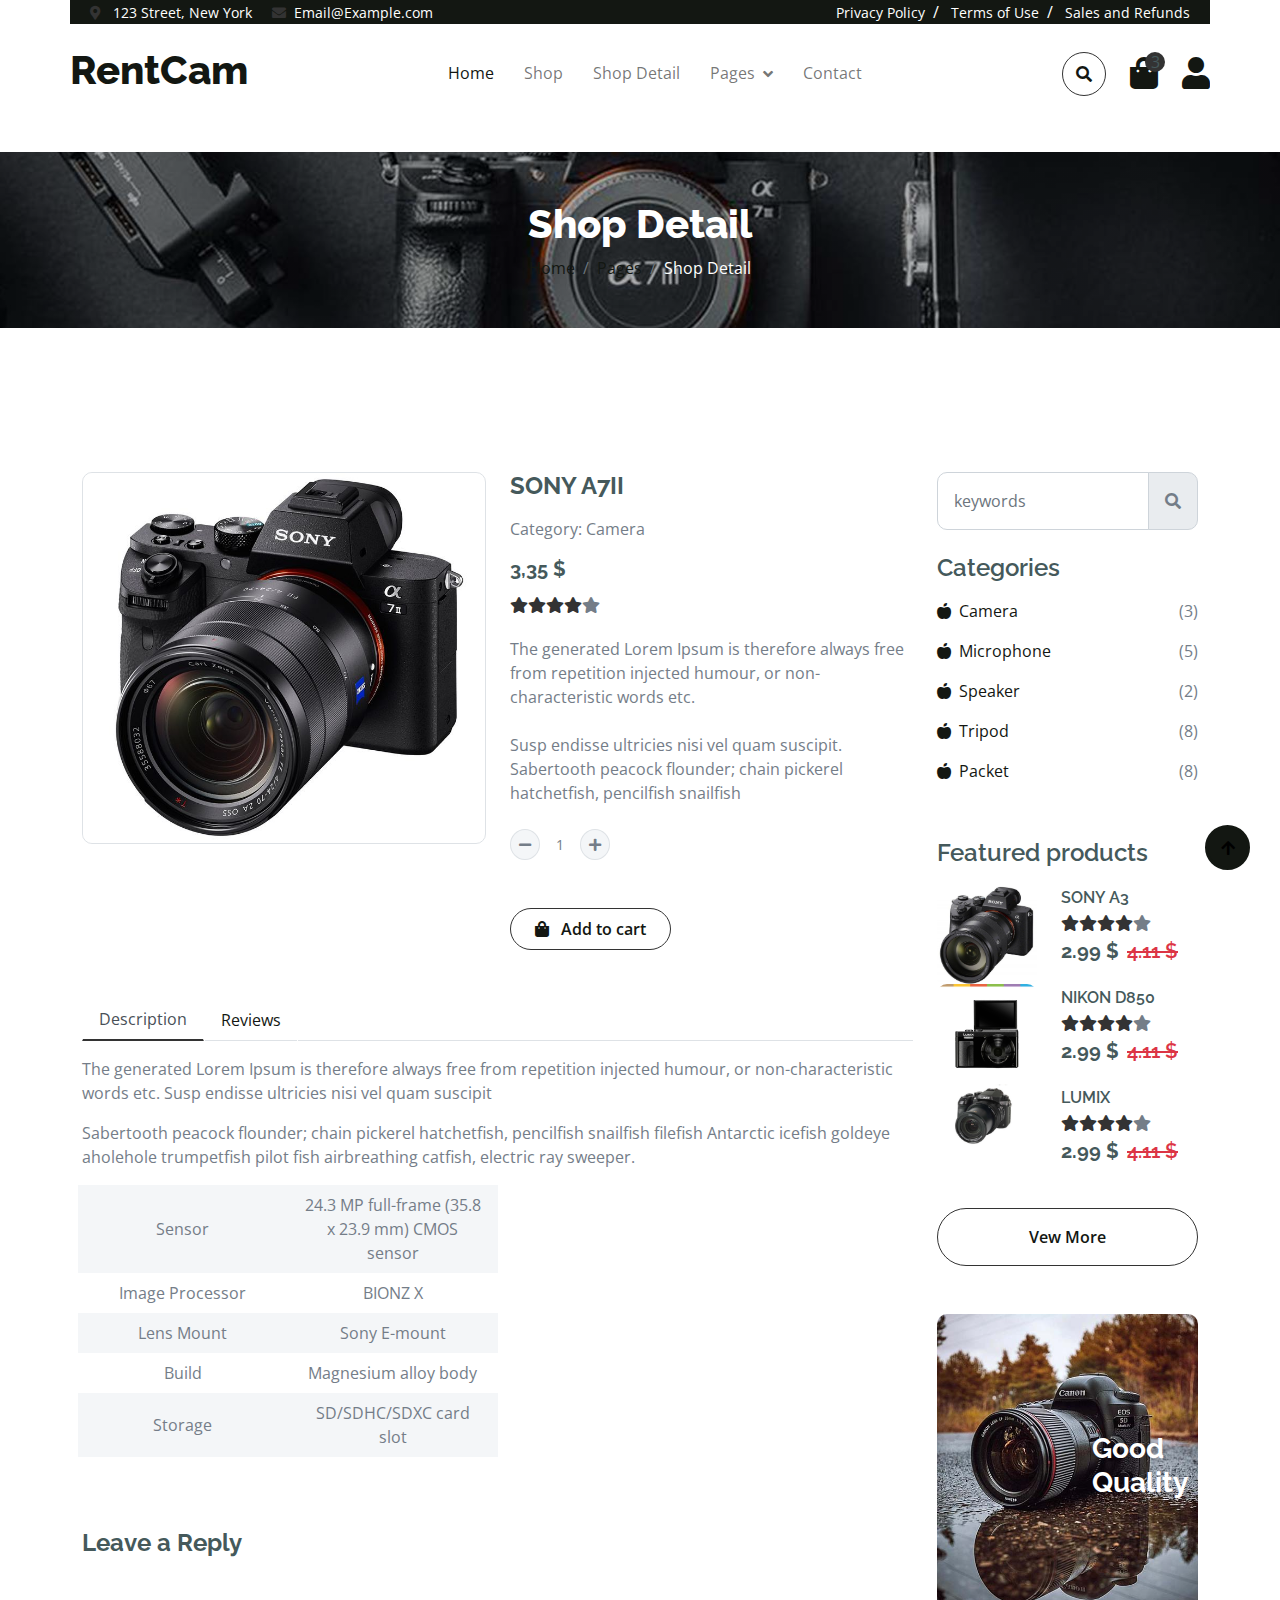
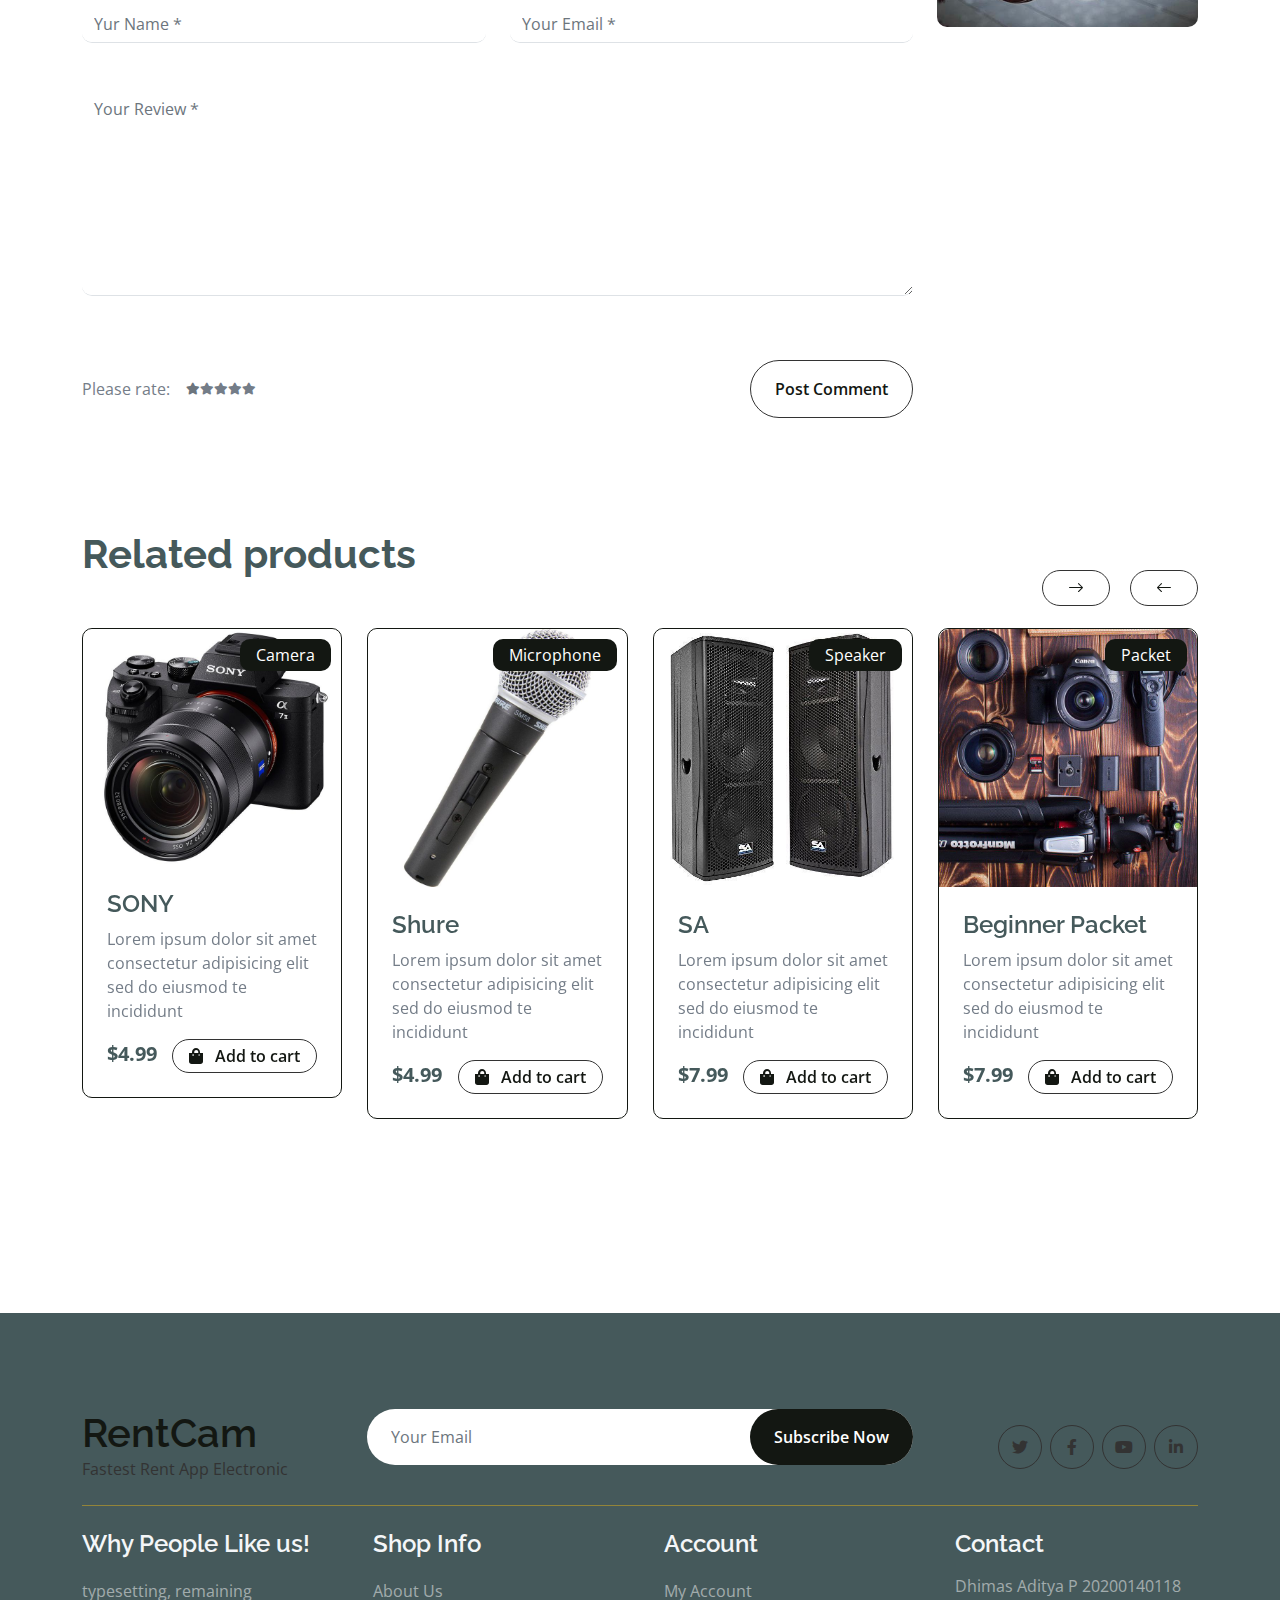
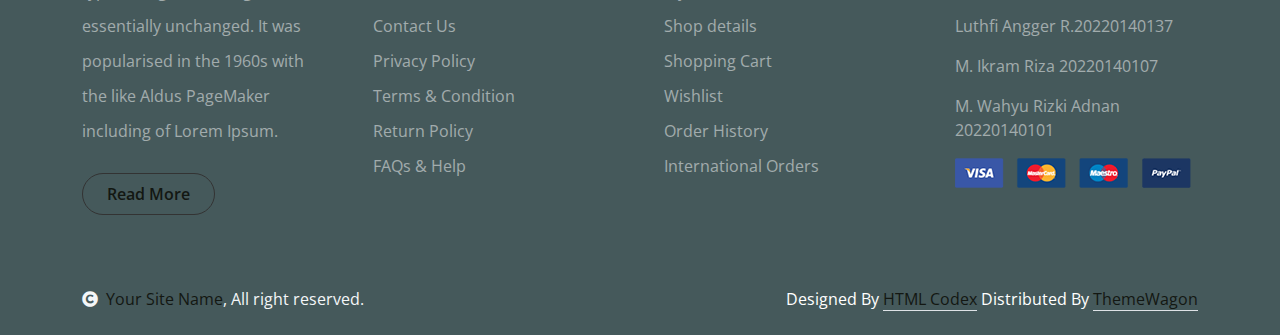
<file: shop-detail.html>
<!DOCTYPE html>
<html lang="en">

    <head>
        <meta charset="utf-8">
        <title>RentCam Sewa Elektronik</title>
        <meta content="width=device-width, initial-scale=1.0" name="viewport">
        <meta content="" name="keywords">
        <meta content="" name="description">

        <!-- Google Web Fonts -->
        <link rel="preconnect" href="https://fonts.googleapis.com">
        <link rel="preconnect" href="https://fonts.gstatic.com" crossorigin>
        <link href="https://fonts.googleapis.com/css2?family=Open+Sans:wght@400;600&family=Raleway:wght@600;800&display=swap" rel="stylesheet"> 

        <!-- Icon Font Stylesheet -->
        <link rel="stylesheet" href="https://use.fontawesome.com/releases/v5.15.4/css/all.css"/>
        <link href="https://cdn.jsdelivr.net/npm/bootstrap-icons@1.4.1/font/bootstrap-icons.css" rel="stylesheet">

        <!-- Libraries Stylesheet -->
        <link href="lib/lightbox/css/lightbox.min.css" rel="stylesheet">
        <link href="lib/owlcarousel/assets/owl.carousel.min.css" rel="stylesheet">


        <!-- Customized Bootstrap Stylesheet -->
        <link href="css/bootstrap.min.css" rel="stylesheet">

        <!-- Template Stylesheet -->
        <link href="css/style.css" rel="stylesheet">
    </head>

    <body>

        <!-- Spinner Start -->
        <div id="spinner" class="show w-100 vh-100 bg-white position-fixed translate-middle top-50 start-50  d-flex align-items-center justify-content-center">
            <div class="spinner-grow text-primary" role="status"></div>
        </div>
        <!-- Spinner End -->


        <!-- Navbar start -->
        <div class="container-fluid fixed-top navbaratas">
        </div>
        <!-- Navbar End -->


        <!-- Modal Search Start -->
        <div class="modal fade" id="searchModal" tabindex="-1" aria-labelledby="exampleModalLabel" aria-hidden="true">
            <div class="modal-dialog modal-fullscreen">
                <div class="modal-content rounded-0">
                    <div class="modal-header">
                        <h5 class="modal-title" id="exampleModalLabel">Search by keyword</h5>
                        <button type="button" class="btn-close" data-bs-dismiss="modal" aria-label="Close"></button>
                    </div>
                    <div class="modal-body d-flex align-items-center">
                        <div class="input-group w-75 mx-auto d-flex">
                            <input type="search" class="form-control p-3" placeholder="keywords" aria-describedby="search-icon-1">
                            <span id="search-icon-1" class="input-group-text p-3"><i class="fa fa-search"></i></span>
                        </div>
                    </div>
                </div>
            </div>
        </div>
        <!-- Modal Search End -->


        <!-- Single Page Header start -->
        <div class="container-fluid page-header py-5">
            <h1 class="text-center text-white display-6">Shop Detail</h1>
            <ol class="breadcrumb justify-content-center mb-0">
                <li class="breadcrumb-item"><a href="#">Home</a></li>
                <li class="breadcrumb-item"><a href="#">Pages</a></li>
                <li class="breadcrumb-item active text-white">Shop Detail</li>
            </ol>
        </div>
        <!-- Single Page Header End -->


        <!-- Single Product Start -->
        <div class="container-fluid py-5 mt-5">
            <div class="container py-5">
                <div class="row g-4 mb-5">
                    <div class="col-lg-8 col-xl-9">
                        <div class="row g-4">
                            <div class="col-lg-6">
                                <div class="border rounded">
                                    <a href="#">
                                        <img src="img/kamera1.jpg" class="img-fluid rounded" alt="Image">
                                    </a>
                                </div>
                            </div>
                            <div class="col-lg-6">
                                <h4 class="fw-bold mb-3">SONY A7II</h4>
                                <p class="mb-3">Category: Camera</p>
                                <h5 class="fw-bold mb-3">3,35 $</h5>
                                <div class="d-flex mb-4">
                                    <i class="fa fa-star text-secondary"></i>
                                    <i class="fa fa-star text-secondary"></i>
                                    <i class="fa fa-star text-secondary"></i>
                                    <i class="fa fa-star text-secondary"></i>
                                    <i class="fa fa-star"></i>
                                </div>
                                <p class="mb-4">The generated Lorem Ipsum is therefore always free from repetition injected humour, or non-characteristic words etc.</p>
                                <p class="mb-4">Susp endisse ultricies nisi vel quam suscipit. Sabertooth peacock flounder; chain pickerel hatchetfish, pencilfish snailfish</p>
                                <div class="input-group quantity mb-5" style="width: 100px;">
                                    <div class="input-group-btn">
                                        <button class="btn btn-sm btn-minus rounded-circle bg-light border" >
                                            <i class="fa fa-minus"></i>
                                        </button>
                                    </div>
                                    <input type="text" class="form-control form-control-sm text-center border-0" value="1">
                                    <div class="input-group-btn">
                                        <button class="btn btn-sm btn-plus rounded-circle bg-light border">
                                            <i class="fa fa-plus"></i>
                                        </button>
                                    </div>
                                </div>
                                <a href="#" class="btn border border-secondary rounded-pill px-4 py-2 mb-4 text-primary"><i class="fa fa-shopping-bag me-2 text-primary"></i> Add to cart</a>
                            </div>
                            <div class="col-lg-12">
                                <nav>
                                    <div class="nav nav-tabs mb-3">
                                        <button class="nav-link active border-white border-bottom-0" type="button" role="tab"
                                            id="nav-about-tab" data-bs-toggle="tab" data-bs-target="#nav-about"
                                            aria-controls="nav-about" aria-selected="true">Description</button>
                                        <button class="nav-link border-white border-bottom-0" type="button" role="tab"
                                            id="nav-mission-tab" data-bs-toggle="tab" data-bs-target="#nav-mission"
                                            aria-controls="nav-mission" aria-selected="false">Reviews</button>
                                    </div>
                                </nav>
                                <div class="tab-content mb-5">
                                    <div class="tab-pane active" id="nav-about" role="tabpanel" aria-labelledby="nav-about-tab">
                                        <p>The generated Lorem Ipsum is therefore always free from repetition injected humour, or non-characteristic words etc. 
                                            Susp endisse ultricies nisi vel quam suscipit </p>
                                        <p>Sabertooth peacock flounder; chain pickerel hatchetfish, pencilfish snailfish filefish Antarctic 
                                            icefish goldeye aholehole trumpetfish pilot fish airbreathing catfish, electric ray sweeper.</p>
                                        <div class="px-2">
                                            <div class="row g-4">
                                                <div class="col-6">
                                                    <div class="row bg-light align-items-center text-center justify-content-center py-2">
                                                        <div class="col-6">
                                                            <p class="mb-0">Sensor</p>
                                                        </div>
                                                        <div class="col-6">
                                                            <p class="mb-0">24.3 MP full-frame (35.8 x 23.9 mm) CMOS sensor</p>
                                                        </div>
                                                    </div>
                                                    <div class="row text-center align-items-center justify-content-center py-2">
                                                        <div class="col-6">
                                                            <p class="mb-0">Image Processor</p>
                                                        </div>
                                                        <div class="col-6">
                                                            <p class="mb-0">BIONZ X</p>
                                                        </div>
                                                    </div>
                                                    <div class="row bg-light text-center align-items-center justify-content-center py-2">
                                                        <div class="col-6">
                                                            <p class="mb-0">Lens Mount</p>
                                                        </div>
                                                        <div class="col-6">
                                                            <p class="mb-0">Sony E-mount</p>
                                                        </div>
                                                    </div>
                                                    <div class="row text-center align-items-center justify-content-center py-2">
                                                        <div class="col-6">
                                                            <p class="mb-0">Build</p>
                                                        </div>
                                                        <div class="col-6">
                                                            <p class="mb-0">Magnesium alloy body</p>
                                                        </div>
                                                    </div>
                                                    <div class="row bg-light text-center align-items-center justify-content-center py-2">
                                                        <div class="col-6">
                                                            <p class="mb-0">Storage</p>
                                                        </div>
                                                        <div class="col-6">
                                                            <p class="mb-0">SD/SDHC/SDXC card slot</p>
                                                        </div>
                                                    </div>
                                                </div>
                                            </div>
                                        </div>
                                    </div>
                                    <div class="tab-pane" id="nav-mission" role="tabpanel" aria-labelledby="nav-mission-tab">
                                        <div class="d-flex">
                                            <img src="img/avatar.jpg" class="img-fluid rounded-circle p-3" style="width: 100px; height: 100px;" alt="">
                                            <div class="">
                                                <p class="mb-2" style="font-size: 14px;">April 12, 2024</p>
                                                <div class="d-flex justify-content-between">
                                                    <h5>Jason Smith</h5>
                                                    <div class="d-flex mb-3">
                                                        <i class="fa fa-star text-secondary"></i>
                                                        <i class="fa fa-star text-secondary"></i>
                                                        <i class="fa fa-star text-secondary"></i>
                                                        <i class="fa fa-star text-secondary"></i>
                                                        <i class="fa fa-star"></i>
                                                    </div>
                                                </div>
                                                <p>The generated Lorem Ipsum is therefore always free from repetition injected humour, or non-characteristic 
                                                    words etc. Susp endisse ultricies nisi vel quam suscipit </p>
                                            </div>
                                        </div>
                                        <div class="d-flex">
                                            <img src="img/avatar.jpg" class="img-fluid rounded-circle p-3" style="width: 100px; height: 100px;" alt="">
                                            <div class="">
                                                <p class="mb-2" style="font-size: 14px;">April 12, 2024</p>
                                                <div class="d-flex justify-content-between">
                                                    <h5>Sam Peters</h5>
                                                    <div class="d-flex mb-3">
                                                        <i class="fa fa-star text-secondary"></i>
                                                        <i class="fa fa-star text-secondary"></i>
                                                        <i class="fa fa-star text-secondary"></i>
                                                        <i class="fa fa-star"></i>
                                                        <i class="fa fa-star"></i>
                                                    </div>
                                                </div>
                                                <p class="text-dark">The generated Lorem Ipsum is therefore always free from repetition injected humour, or non-characteristic 
                                                    words etc. Susp endisse ultricies nisi vel quam suscipit </p>
                                            </div>
                                        </div>
                                    </div>
                                    <div class="tab-pane" id="nav-vision" role="tabpanel">
                                        <p class="text-dark">Tempor erat elitr rebum at clita. Diam dolor diam ipsum et tempor sit. Aliqu diam
                                            amet diam et eos labore. 3</p>
                                        <p class="mb-0">Diam dolor diam ipsum et tempor sit. Aliqu diam amet diam et eos labore.
                                            Clita erat ipsum et lorem et sit</p>
                                    </div>
                                </div>
                            </div>
                            <form action="#">
                                <h4 class="mb-5 fw-bold">Leave a Reply</h4>
                                <div class="row g-4">
                                    <div class="col-lg-6">
                                        <div class="border-bottom rounded">
                                            <input type="text" class="form-control border-0 me-4" placeholder="Yur Name *">
                                        </div>
                                    </div>
                                    <div class="col-lg-6">
                                        <div class="border-bottom rounded">
                                            <input type="email" class="form-control border-0" placeholder="Your Email *">
                                        </div>
                                    </div>
                                    <div class="col-lg-12">
                                        <div class="border-bottom rounded my-4">
                                            <textarea name="" id="" class="form-control border-0" cols="30" rows="8" placeholder="Your Review *" spellcheck="false"></textarea>
                                        </div>
                                    </div>
                                    <div class="col-lg-12">
                                        <div class="d-flex justify-content-between py-3 mb-5">
                                            <div class="d-flex align-items-center">
                                                <p class="mb-0 me-3">Please rate:</p>
                                                <div class="d-flex align-items-center" style="font-size: 12px;">
                                                    <i class="fa fa-star text-muted"></i>
                                                    <i class="fa fa-star"></i>
                                                    <i class="fa fa-star"></i>
                                                    <i class="fa fa-star"></i>
                                                    <i class="fa fa-star"></i>
                                                </div>
                                            </div>
                                            <a href="#" class="btn border border-secondary text-primary rounded-pill px-4 py-3"> Post Comment</a>
                                        </div>
                                    </div>
                                </div>
                            </form>
                        </div>
                    </div>
                    <div class="col-lg-4 col-xl-3">
                        <div class="row g-4 fruite">
                            <div class="col-lg-12">
                                <div class="input-group w-100 mx-auto d-flex mb-4">
                                    <input type="search" class="form-control p-3" placeholder="keywords" aria-describedby="search-icon-1">
                                    <span id="search-icon-1" class="input-group-text p-3"><i class="fa fa-search"></i></span>
                                </div>
                                <div class="mb-4">
                                    <h4>Categories</h4>
                                    <ul class="list-unstyled fruite-categorie">
                                        <li>
                                            <div class="d-flex justify-content-between fruite-name">
                                                <a href="#"><i class="fas fa-apple-alt me-2"></i>Camera</a>
                                                <span>(3)</span>
                                            </div>
                                        </li>
                                        <li>
                                            <div class="d-flex justify-content-between fruite-name">
                                                <a href="#"><i class="fas fa-apple-alt me-2"></i>Microphone</a>
                                                <span>(5)</span>
                                            </div>
                                        </li>
                                        <li>
                                            <div class="d-flex justify-content-between fruite-name">
                                                <a href="#"><i class="fas fa-apple-alt me-2"></i>Speaker</a>
                                                <span>(2)</span>
                                            </div>
                                        </li>
                                        <li>
                                            <div class="d-flex justify-content-between fruite-name">
                                                <a href="#"><i class="fas fa-apple-alt me-2"></i>Tripod</a>
                                                <span>(8)</span>
                                            </div>
                                        </li>
                                        <li>
                                            <div class="d-flex justify-content-between fruite-name">
                                                <a href="#"><i class="fas fa-apple-alt me-2"></i>Packet</a>
                                                <span>(8)</span>
                                            </div>
                                        </li>
                                        
                                    </ul>
                                </div>
                            </div>
                            <div class="col-lg-12">
                                <h4 class="mb-3">Featured products</h4>
                                <div class="d-flex align-items-center justify-content-start">
                                    <div class="rounded me-4" style="width: 100px; height: 100px;">
                                        <img src="img/kamera13.jpg" class="img-fluid rounded" alt="">
                                    </div>
                                    <div>
                                        <h6 class="mb-2">SONY A3</h6>
                                        <div class="d-flex mb-2">
                                            <i class="fa fa-star text-secondary"></i>
                                            <i class="fa fa-star text-secondary"></i>
                                            <i class="fa fa-star text-secondary"></i>
                                            <i class="fa fa-star text-secondary"></i>
                                            <i class="fa fa-star"></i>
                                        </div>
                                        <div class="d-flex mb-2">
                                            <h5 class="fw-bold me-2">2.99 $</h5>
                                            <h5 class="text-danger text-decoration-line-through">4.11 $</h5>
                                        </div>
                                    </div>
                                </div>
                                <div class="d-flex align-items-center justify-content-start">
                                    <div class="rounded me-4" style="width: 100px; height: 100px;">
                                        <img src="img/kamera.jpg" class="img-fluid rounded" alt="">
                                    </div>
                                    <div>
                                        <h6 class="mb-2">NIKON D850</h6>
                                        <div class="d-flex mb-2">
                                            <i class="fa fa-star text-secondary"></i>
                                            <i class="fa fa-star text-secondary"></i>
                                            <i class="fa fa-star text-secondary"></i>
                                            <i class="fa fa-star text-secondary"></i>
                                            <i class="fa fa-star"></i>
                                        </div>
                                        <div class="d-flex mb-2">
                                            <h5 class="fw-bold me-2">2.99 $</h5>
                                            <h5 class="text-danger text-decoration-line-through">4.11 $</h5>
                                        </div>
                                    </div>
                                </div>
                                <div class="d-flex align-items-center justify-content-start">
                                    <div class="rounded me-4" style="width: 100px; height: 100px;">
                                        <img src="img/lumix.jpg" class="img-fluid rounded" alt="">
                                    </div>
                                    <div>
                                        <h6 class="mb-2">LUMIX</h6>
                                        <div class="d-flex mb-2">
                                            <i class="fa fa-star text-secondary"></i>
                                            <i class="fa fa-star text-secondary"></i>
                                            <i class="fa fa-star text-secondary"></i>
                                            <i class="fa fa-star text-secondary"></i>
                                            <i class="fa fa-star"></i>
                                        </div>
                                        <div class="d-flex mb-2">
                                            <h5 class="fw-bold me-2">2.99 $</h5>
                                            <h5 class="text-danger text-decoration-line-through">4.11 $</h5>
                                        </div>
                                    </div>
                                </div>
                                <div class="d-flex justify-content-center my-4">
                                    <a href="#" class="btn border border-secondary px-4 py-3 rounded-pill text-primary w-100">Vew More</a>
                                </div>
                            </div>
                            <div class="col-lg-12">
                                <div class="position-relative">
                                    <img src="img/banner-cam.jpg" class="img-fluid w-100 rounded" alt="">
                                    <div class="position-absolute" style="top: 50%; right: 10px; transform: translateY(-50%);">
                                        <h3 class="text-white fw-bold">Good <br> Quality</h3>
                                    </div>
                                </div>
                            </div>
                        </div>
                    </div>
                </div>
                <h1 class="fw-bold mb-0">Related products</h1>
                <div class="vesitable">
                    <div class="owl-carousel vegetable-carousel justify-content-center">
                        <div class="border border-primary rounded position-relative vesitable-item">
                            <div class="vesitable-img">
                                <img src="img/kamera1.jpg" class="img-fluid w-100 rounded-top" alt="">
                            </div>
                            <div class="text-white bg-primary px-3 py-1 rounded position-absolute" style="top: 10px; right: 10px;">Camera</div>
                            <div class="p-4 pb-0 rounded-bottom">
                                <h4>SONY</h4>
                                <p>Lorem ipsum dolor sit amet consectetur adipisicing elit sed do eiusmod te incididunt</p>
                                <div class="d-flex justify-content-between flex-lg-wrap">
                                    <p class="text-dark fs-5 fw-bold">$4.99</p>
                                    <a href="#" class="btn border border-secondary rounded-pill px-3 py-1 mb-4 text-primary"><i class="fa fa-shopping-bag me-2 text-primary"></i> Add to cart</a>
                                </div>
                            </div>
                        </div>
                        <div class="border border-primary rounded position-relative vesitable-item">
                            <div class="vesitable-img">
                                <img src="img/mic11.jpg" class="img-fluid w-100 rounded-top" alt="">
                            </div>
                            <div class="text-white bg-primary px-3 py-1 rounded position-absolute" style="top: 10px; right: 10px;">Microphone</div>
                            <div class="p-4 pb-0 rounded-bottom">
                                <h4>Shure</h4>
                                <p>Lorem ipsum dolor sit amet consectetur adipisicing elit sed do eiusmod te incididunt</p>
                                <div class="d-flex justify-content-between flex-lg-wrap">
                                    <p class="text-dark fs-5 fw-bold">$4.99</p>
                                    <a href="#" class="btn border border-secondary rounded-pill px-3 py-1 mb-4 text-primary"><i class="fa fa-shopping-bag me-2 text-primary"></i> Add to cart</a>
                                </div>
                            </div>
                        </div>
                        <div class="border border-primary rounded position-relative vesitable-item">
                            <div class="vesitable-img">
                                <img src="img/speaker2.jpg" class="img-fluid w-100 rounded-top bg-light" alt="">
                            </div>
                            <div class="text-white bg-primary px-3 py-1 rounded position-absolute" style="top: 10px; right: 10px;">Speaker</div>
                            <div class="p-4 pb-0 rounded-bottom">
                                <h4>SA</h4>
                                <p>Lorem ipsum dolor sit amet consectetur adipisicing elit sed do eiusmod te incididunt</p>
                                <div class="d-flex justify-content-between flex-lg-wrap">
                                    <p class="text-dark fs-5 fw-bold">$7.99</p>
                                    <a href="#" class="btn border border-secondary rounded-pill px-3 py-1 mb-4 text-primary"><i class="fa fa-shopping-bag me-2 text-primary"></i> Add to cart</a>
                                </div>
                            </div>
                        </div>
                        <div class="border border-primary rounded position-relative vesitable-item">
                            <div class="vesitable-img">
                                <img src="img/paket1.jpg" class="img-fluid w-100 rounded-top" alt="">
                            </div>
                            <div class="text-white bg-primary px-3 py-1 rounded position-absolute" style="top: 10px; right: 10px;">Packet</div>
                            <div class="p-4 pb-0 rounded-bottom">
                                <h4>Beginner Packet</h4>
                                <p>Lorem ipsum dolor sit amet consectetur adipisicing elit sed do eiusmod te incididunt</p>
                                <div class="d-flex justify-content-between flex-lg-wrap">
                                    <p class="text-dark fs-5 fw-bold">$7.99</p>
                                    <a href="#" class="btn border border-secondary rounded-pill px-3 py-1 mb-4 text-primary"><i class="fa fa-shopping-bag me-2 text-primary"></i> Add to cart</a>
                                </div>
                            </div>
                        </div>
                        <div class="border border-primary rounded position-relative vesitable-item">
                            <div class="vesitable-img">
                                <img src="img/speaker5.jpg" class="img-fluid w-100 rounded-top" alt="">
                            </div>
                            <div class="text-white bg-primary px-3 py-1 rounded position-absolute" style="top: 10px; right: 10px;">Speaker</div>
                            <div class="p-4 pb-0 rounded-bottom">
                                <h4>Accoustic Energy</h4>
                                <p>Lorem ipsum dolor sit amet consectetur adipisicing elit sed do eiusmod te incididunt</p>
                                <div class="d-flex justify-content-between flex-lg-wrap">
                                    <p class="text-dark fs-5 fw-bold">$7.99</p>
                                    <a href="#" class="btn border border-secondary rounded-pill px-3 py-1 mb-4 text-primary"><i class="fa fa-shopping-bag me-2 text-primary"></i> Add to cart</a>
                                </div>
                            </div>
                        </div>
                        <div class="border border-primary rounded position-relative vesitable-item">
                            <div class="vesitable-img">
                                <img src="img/speaker3.jpg" class="img-fluid w-100 rounded-top" alt="">
                            </div>
                            <div class="text-white bg-primary px-3 py-1 rounded position-absolute" style="top: 10px; right: 10px;">Speaker</div>
                            <div class="p-4 pb-0 rounded-bottom">
                                <h4>JBL Wireless</h4>
                                <p>Lorem ipsum dolor sit amet consectetur adipisicing elit sed do eiusmod te incididunt</p>
                                <div class="d-flex justify-content-between flex-lg-wrap">
                                    <p class="text-dark fs-5 fw-bold">$7.99</p>
                                    <a href="#" class="btn border border-secondary rounded-pill px-3 py-1 mb-4 text-primary"><i class="fa fa-shopping-bag me-2 text-primary"></i> Add to cart</a>
                                </div>
                            </div>
                        </div>
                    </div>
                </div>
            </div>
        </div>
        <!-- Single Product End -->
    

        <!-- Footer Start -->
        <div class="container-fluid bg-dark text-white-50 footer pt-5 mt-5 footerkita">
        </div>
        <!-- Footer End -->

        <!-- Copyright Start -->
        <div class="container-fluid copyright bg-dark py-4">
            <div class="container">
                <div class="row">
                    <div class="col-md-6 text-center text-md-start mb-3 mb-md-0">
                        <span class="text-light"><a href="#"><i class="fas fa-copyright text-light me-2"></i>Your Site Name</a>, All right reserved.</span>
                    </div>
                    <div class="col-md-6 my-auto text-center text-md-end text-white">
                        <!--/*** This template is free as long as you keep the below author’s credit link/attribution link/backlink. ***/-->
                        <!--/*** If you'd like to use the template without the below author’s credit link/attribution link/backlink, ***/-->
                        <!--/*** you can purchase the Credit Removal License from "https://htmlcodex.com/credit-removal". ***/-->
                        Designed By <a class="border-bottom" href="https://htmlcodex.com">HTML Codex</a> Distributed By <a class="border-bottom" href="https://themewagon.com">ThemeWagon</a>
                    </div>
                </div>
            </div>
        </div>
        <!-- Copyright End -->



        <!-- Back to Top -->
        <a href="#" class="btn btn-primary border-3 border-primary rounded-circle back-to-top"><i class="fa fa-arrow-up"></i></a>   

        
    <!-- JavaScript Libraries -->
    <script src="https://ajax.googleapis.com/ajax/libs/jquery/3.6.4/jquery.min.js"></script>
    <script src="https://cdn.jsdelivr.net/npm/bootstrap@5.0.0/dist/js/bootstrap.bundle.min.js"></script>
    <script src="lib/easing/easing.min.js"></script>
    <script src="lib/waypoints/waypoints.min.js"></script>
    <script src="lib/lightbox/js/lightbox.min.js"></script>
    <script src="lib/owlcarousel/owl.carousel.min.js"></script>

    <!-- Template Javascript -->
    <script src="js/main.js"></script>
    </body>

</html>
</file>
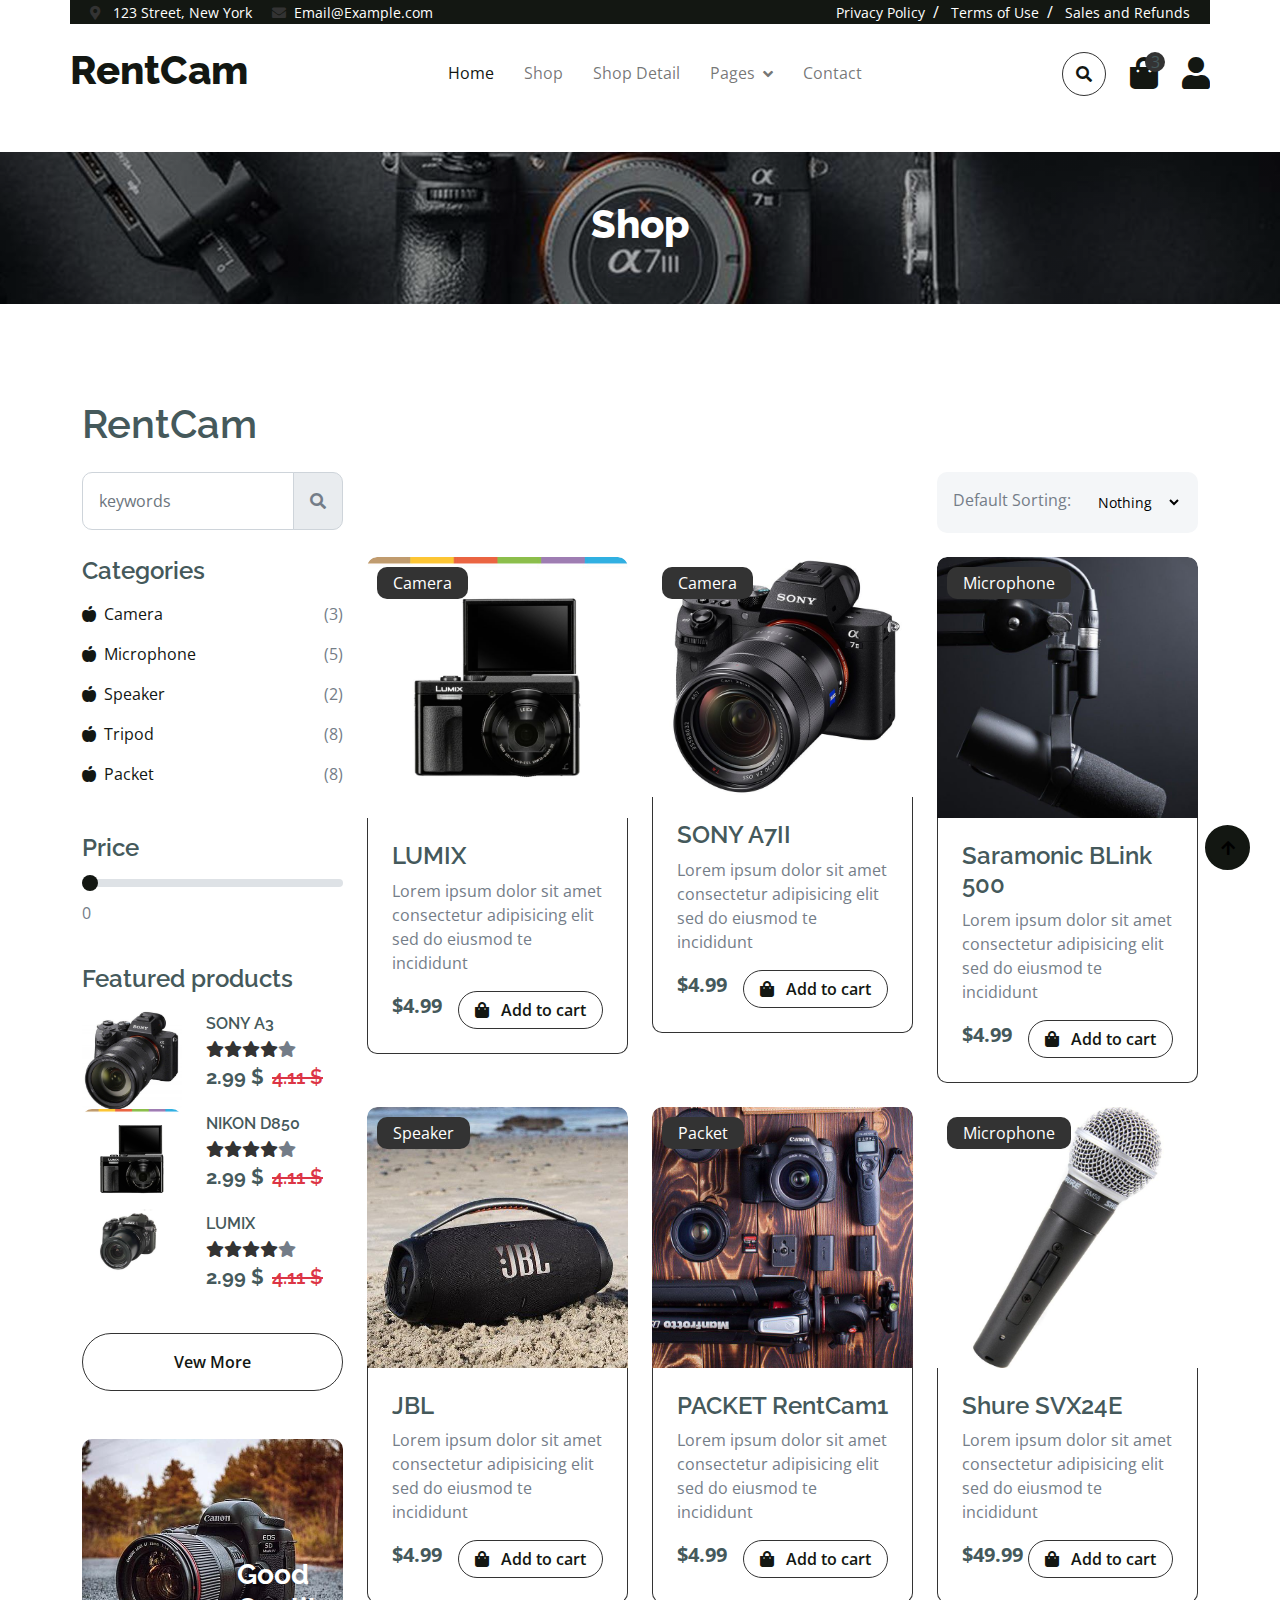
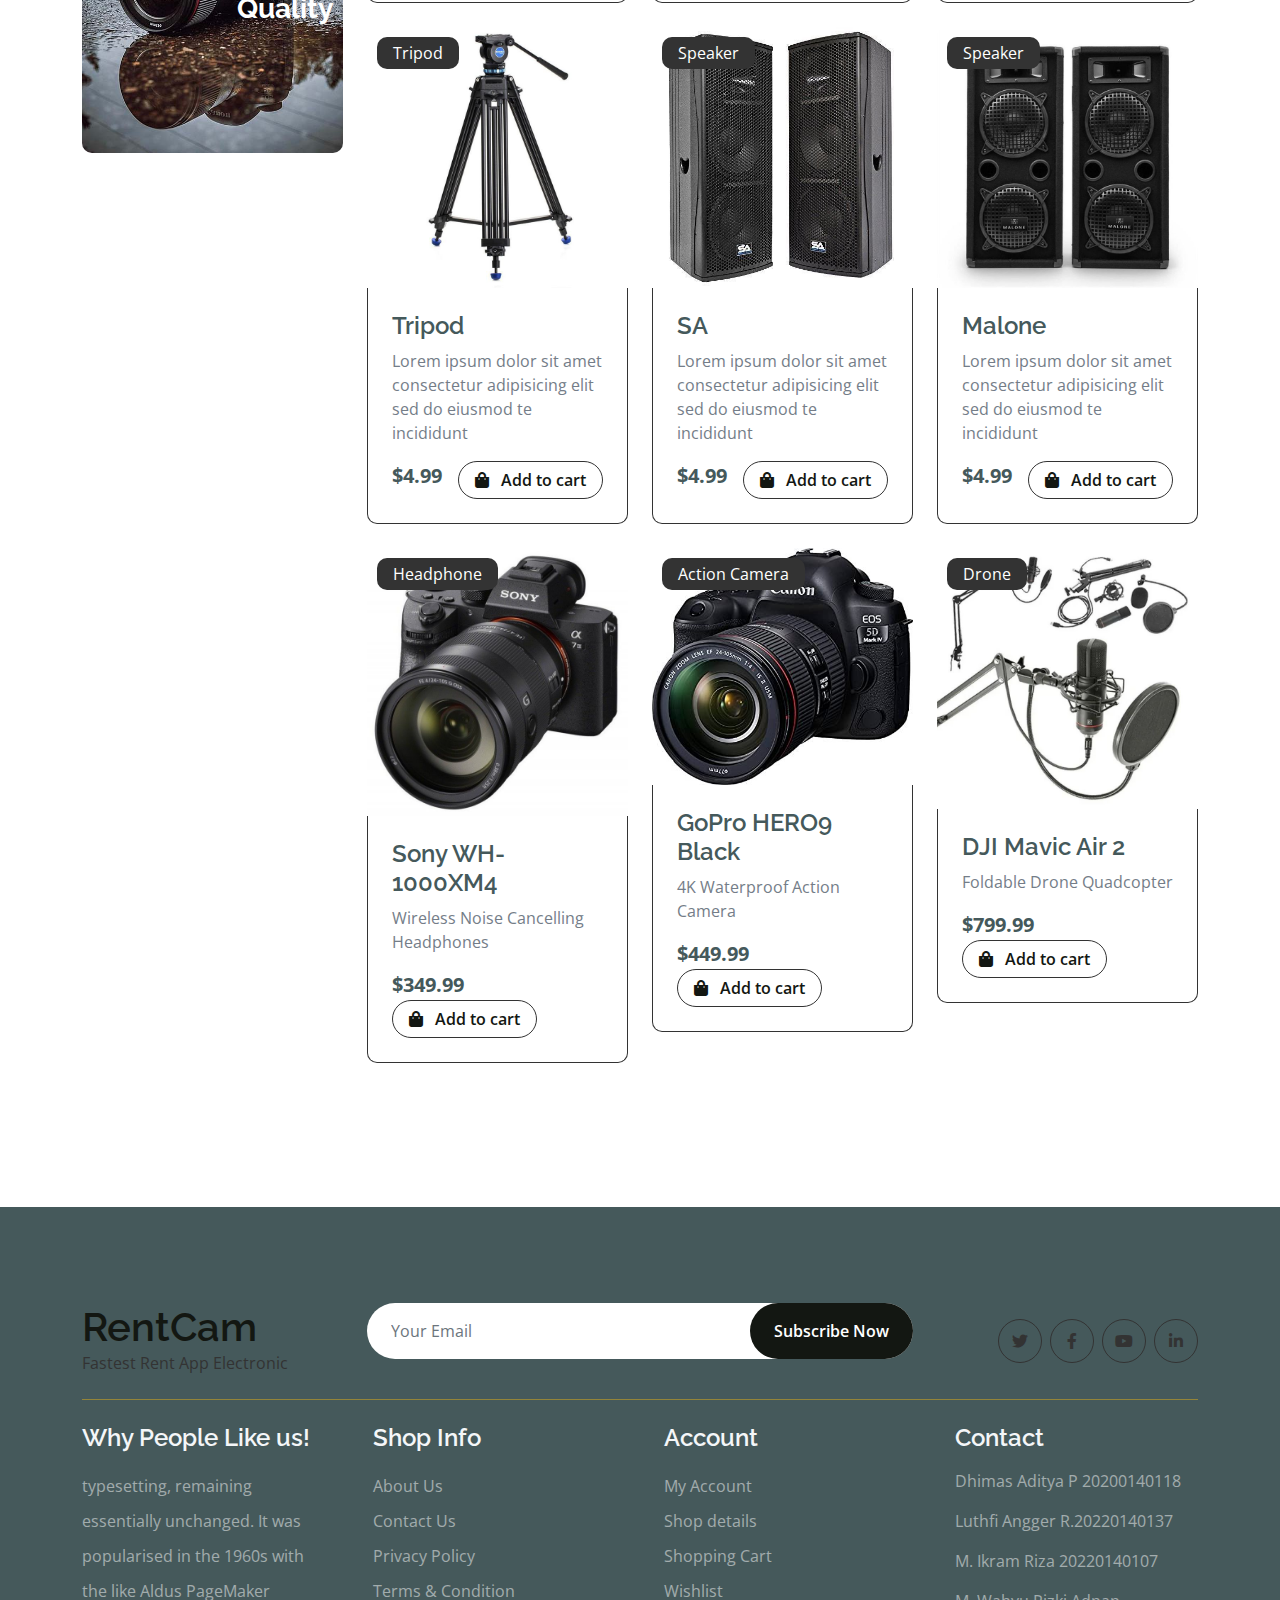
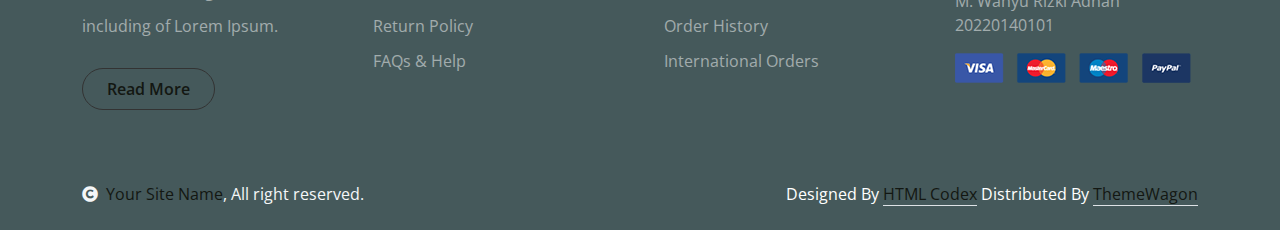
<file: shop.html>
<!DOCTYPE html>
<html lang="en">

    <head>
        <meta charset="utf-8">
        <title>RentCam Sewa Elektronik</title>
        <meta content="width=device-width, initial-scale=1.0" name="viewport">
        <meta content="" name="keywords">
        <meta content="" name="description">

        <!-- Google Web Fonts -->
        <link rel="preconnect" href="https://fonts.googleapis.com">
        <link rel="preconnect" href="https://fonts.gstatic.com" crossorigin>
        <link href="https://fonts.googleapis.com/css2?family=Open+Sans:wght@400;600&family=Raleway:wght@600;800&display=swap" rel="stylesheet"> 

        <!-- Icon Font Stylesheet -->
        <link rel="stylesheet" href="https://use.fontawesome.com/releases/v5.15.4/css/all.css"/>
        <link href="https://cdn.jsdelivr.net/npm/bootstrap-icons@1.4.1/font/bootstrap-icons.css" rel="stylesheet">

        <!-- Libraries Stylesheet -->
        <link href="lib/lightbox/css/lightbox.min.css" rel="stylesheet">
        <link href="lib/owlcarousel/assets/owl.carousel.min.css" rel="stylesheet">


        <!-- Customized Bootstrap Stylesheet -->
        <link href="css/bootstrap.min.css" rel="stylesheet">

        <!-- Template Stylesheet -->
        <link href="css/style.css" rel="stylesheet">
    </head>

    <body>

        <!-- Spinner Start -->
        <div id="spinner" class="show w-100 vh-100 bg-white position-fixed translate-middle top-50 start-50  d-flex align-items-center justify-content-center">
            <div class="spinner-grow text-primary" role="status"></div>
        </div>
        <!-- Spinner End -->


        <!-- Navbar start -->
        <div class="container-fluid fixed-top navbaratas">
        </div>
        <!-- Navbar End -->


        <!-- Modal Search Start -->
        <div class="modal fade" id="searchModal" tabindex="-1" aria-labelledby="exampleModalLabel" aria-hidden="true">
            <div class="modal-dialog modal-fullscreen">
                <div class="modal-content rounded-0">
                    <div class="modal-header">
                        <h5 class="modal-title" id="exampleModalLabel">Search by keyword</h5>
                        <button type="button" class="btn-close" data-bs-dismiss="modal" aria-label="Close"></button>
                    </div>
                    <div class="modal-body d-flex align-items-center">
                        <div class="input-group w-75 mx-auto d-flex">
                            <input type="search" class="form-control p-3" placeholder="keywords" aria-describedby="search-icon-1">
                            <span id="search-icon-1" class="input-group-text p-3"><i class="fa fa-search"></i></span>
                        </div>
                    </div>
                </div>
            </div>
        </div>
        <!-- Modal Search End -->


        <!-- Single Page Header start -->
        <div class="container-fluid page-header py-5">
            <h1 class="text-center text-white display-6">Shop</h1>
        </div>
        <!-- Single Page Header End -->


        <!-- Fruits Shop Start-->
        <div class="container-fluid fruite py-5">
            <div class="container py-5">
                <h1 class="mb-4">RentCam</h1>
                <div class="row g-4">
                    <div class="col-lg-12">
                        <div class="row g-4">
                            <div class="col-xl-3">
                                <div class="input-group w-100 mx-auto d-flex">
                                    <input type="search" class="form-control p-3" placeholder="keywords" aria-describedby="search-icon-1">
                                    <span id="search-icon-1" class="input-group-text p-3"><i class="fa fa-search"></i></span>
                                </div>
                            </div>
                            <div class="col-6"></div>
                            <div class="col-xl-3">
                                <div class="bg-light ps-3 py-3 rounded d-flex justify-content-between mb-4">
                                    <label for="fruits">Default Sorting:</label>
                                    <select id="fruits" name="fruitlist" class="border-0 form-select-sm bg-light me-3" form="fruitform">
                                        <option value="volvo">Nothing</option>
                                        <option value="saab">Popularity</option>
                                        <option value="opel">Organic</option>
                                        <option value="audi">Fantastic</option>
                                    </select>
                                </div>
                            </div>
                        </div>
                        <div class="row g-4">
                            <div class="col-lg-3">
                                <div class="row g-4">
                                    <div class="col-lg-12">
                                        <div class="mb-3">
                                            <h4>Categories</h4>
                                            <ul class="list-unstyled fruite-categorie">
                                                <li>
                                                    <div class="d-flex justify-content-between fruite-name">
                                                        <a href="#"><i class="fas fa-apple-alt me-2"></i>Camera</a>
                                                        <span>(3)</span>
                                                    </div>
                                                </li>
                                                <li>
                                                    <div class="d-flex justify-content-between fruite-name">
                                                        <a href="#"><i class="fas fa-apple-alt me-2"></i>Microphone</a>
                                                        <span>(5)</span>
                                                    </div>
                                                </li>
                                                <li>
                                                    <div class="d-flex justify-content-between fruite-name">
                                                        <a href="#"><i class="fas fa-apple-alt me-2"></i>Speaker</a>
                                                        <span>(2)</span>
                                                    </div>
                                                </li>
                                                <li>
                                                    <div class="d-flex justify-content-between fruite-name">
                                                        <a href="#"><i class="fas fa-apple-alt me-2"></i>Tripod</a>
                                                        <span>(8)</span>
                                                    </div>
                                                </li>
                                                <li>
                                                    <div class="d-flex justify-content-between fruite-name">
                                                        <a href="#"><i class="fas fa-apple-alt me-2"></i>Packet</a>
                                                        <span>(8)</span>
                                                    </div>
                                                </li>
                                                
                                            </ul>
                                        </div>
                                    </div>
                                    <div class="col-lg-12">
                                        <div class="mb-3">
                                            <h4 class="mb-2">Price</h4>
                                            <input type="range" class="form-range w-100" id="rangeInput" name="rangeInput" min="0" max="500" value="0" oninput="amount.value=rangeInput.value">
                                            <output id="amount" name="amount" min-velue="0" max-value="500" for="rangeInput">0</output>
                                        </div>
                                    </div>
                                    <div class="col-lg-12">
                                        <h4 class="mb-3">Featured products</h4>
                                        <div class="d-flex align-items-center justify-content-start">
                                            <div class="rounded me-4" style="width: 100px; height: 100px;">
                                                <img src="img/kamera13.jpg" class="img-fluid rounded" alt="">
                                            </div>
                                            <div>
                                                <h6 class="mb-2">SONY A3</h6>
                                                <div class="d-flex mb-2">
                                                    <i class="fa fa-star text-secondary"></i>
                                                    <i class="fa fa-star text-secondary"></i>
                                                    <i class="fa fa-star text-secondary"></i>
                                                    <i class="fa fa-star text-secondary"></i>
                                                    <i class="fa fa-star"></i>
                                                </div>
                                                <div class="d-flex mb-2">
                                                    <h5 class="fw-bold me-2">2.99 $</h5>
                                                    <h5 class="text-danger text-decoration-line-through">4.11 $</h5>
                                                </div>
                                            </div>
                                        </div>
                                        <div class="d-flex align-items-center justify-content-start">
                                            <div class="rounded me-4" style="width: 100px; height: 100px;">
                                                <img src="img/kamera.jpg" class="img-fluid rounded" alt="">
                                            </div>
                                            <div>
                                                <h6 class="mb-2">NIKON D850</h6>
                                                <div class="d-flex mb-2">
                                                    <i class="fa fa-star text-secondary"></i>
                                                    <i class="fa fa-star text-secondary"></i>
                                                    <i class="fa fa-star text-secondary"></i>
                                                    <i class="fa fa-star text-secondary"></i>
                                                    <i class="fa fa-star"></i>
                                                </div>
                                                <div class="d-flex mb-2">
                                                    <h5 class="fw-bold me-2">2.99 $</h5>
                                                    <h5 class="text-danger text-decoration-line-through">4.11 $</h5>
                                                </div>
                                            </div>
                                        </div>
                                        <div class="d-flex align-items-center justify-content-start">
                                            <div class="rounded me-4" style="width: 100px; height: 100px;">
                                                <img src="img/hero_kamera.jpg" class="img-fluid rounded" alt="">
                                            </div>
                                            <div>
                                                <h6 class="mb-2">LUMIX</h6>
                                                <div class="d-flex mb-2">
                                                    <i class="fa fa-star text-secondary"></i>
                                                    <i class="fa fa-star text-secondary"></i>
                                                    <i class="fa fa-star text-secondary"></i>
                                                    <i class="fa fa-star text-secondary"></i>
                                                    <i class="fa fa-star"></i>
                                                </div>
                                                <div class="d-flex mb-2">
                                                    <h5 class="fw-bold me-2">2.99 $</h5>
                                                    <h5 class="text-danger text-decoration-line-through">4.11 $</h5>
                                                </div>
                                            </div>
                                        </div>
                                        <div class="d-flex justify-content-center my-4">
                                            <a href="#" class="btn border border-secondary px-4 py-3 rounded-pill text-primary w-100">Vew More</a>
                                        </div>
                                    </div>
                                    <div class="col-lg-12">
                                        <div class="position-relative">
                                            <img src="img/banner-cam.jpg" class="img-fluid w-100 rounded" alt="">
                                            <div class="position-absolute" style="top: 50%; right: 10px; transform: translateY(-50%);">
                                                <h3 class="text-white fw-bold">Good <br> Quality</h3>
                                            </div>
                                        </div>
                                    </div>
                                </div>
                            </div>
                            <div class="col-lg-9">
                                <div class="row g-4 justify-content-center" id="productlist">
                                    <div class="col-12">
                                        <div class="pagination d-flex justify-content-center mt-5">
                                            <a href="#" class="rounded">&laquo;</a>
                                            <a href="#" class="active rounded">1</a>
                                            <a href="#" class="rounded">2</a>
                                            <a href="#" class="rounded">3</a>
                                            <a href="#" class="rounded">4</a>
                                            <a href="#" class="rounded">5</a>
                                            <a href="#" class="rounded">6</a>
                                            <a href="#" class="rounded">&raquo;</a>
                                        </div>
                                    </div>
                                </div>
                            </div>
                        </div>
                    </div>
                </div>
            </div>
        </div>
        <!-- Fruits Shop End-->


        <!-- Footer Start -->
        <div class="container-fluid bg-dark text-white-50 footer pt-5 mt-5 footerkita">
        </div>
        <!-- Footer End -->

        <!-- Copyright Start -->
        <div class="container-fluid copyright bg-dark py-4">
            <div class="container">
                <div class="row">
                    <div class="col-md-6 text-center text-md-start mb-3 mb-md-0">
                        <span class="text-light"><a href="#"><i class="fas fa-copyright text-light me-2"></i>Your Site Name</a>, All right reserved.</span>
                    </div>
                    <div class="col-md-6 my-auto text-center text-md-end text-white">
                        <!--/*** This template is free as long as you keep the below author’s credit link/attribution link/backlink. ***/-->
                        <!--/*** If you'd like to use the template without the below author’s credit link/attribution link/backlink, ***/-->
                        <!--/*** you can purchase the Credit Removal License from "https://htmlcodex.com/credit-removal". ***/-->
                        Designed By <a class="border-bottom" href="https://htmlcodex.com">HTML Codex</a> Distributed By <a class="border-bottom" href="https://themewagon.com">ThemeWagon</a>
                    </div>
                </div>
            </div>
        </div>
        <!-- Copyright End -->



        <!-- Back to Top -->
        <a href="#" class="btn btn-primary border-3 border-primary rounded-circle back-to-top"><i class="fa fa-arrow-up"></i></a>   

        
    <!-- JavaScript Libraries -->
    <script src="https://ajax.googleapis.com/ajax/libs/jquery/3.6.4/jquery.min.js"></script>
    <script src="https://cdn.jsdelivr.net/npm/bootstrap@5.0.0/dist/js/bootstrap.bundle.min.js"></script>
    <script src="lib/easing/easing.min.js"></script>
    <script src="lib/waypoints/waypoints.min.js"></script>
    <script src="lib/lightbox/js/lightbox.min.js"></script>
    <script src="lib/owlcarousel/owl.carousel.min.js"></script>

    <!-- Template Javascript -->
    <script src="js/main.js"></script>
    <script src="js/shop.js"></script>
    </body>

</html>
</file>
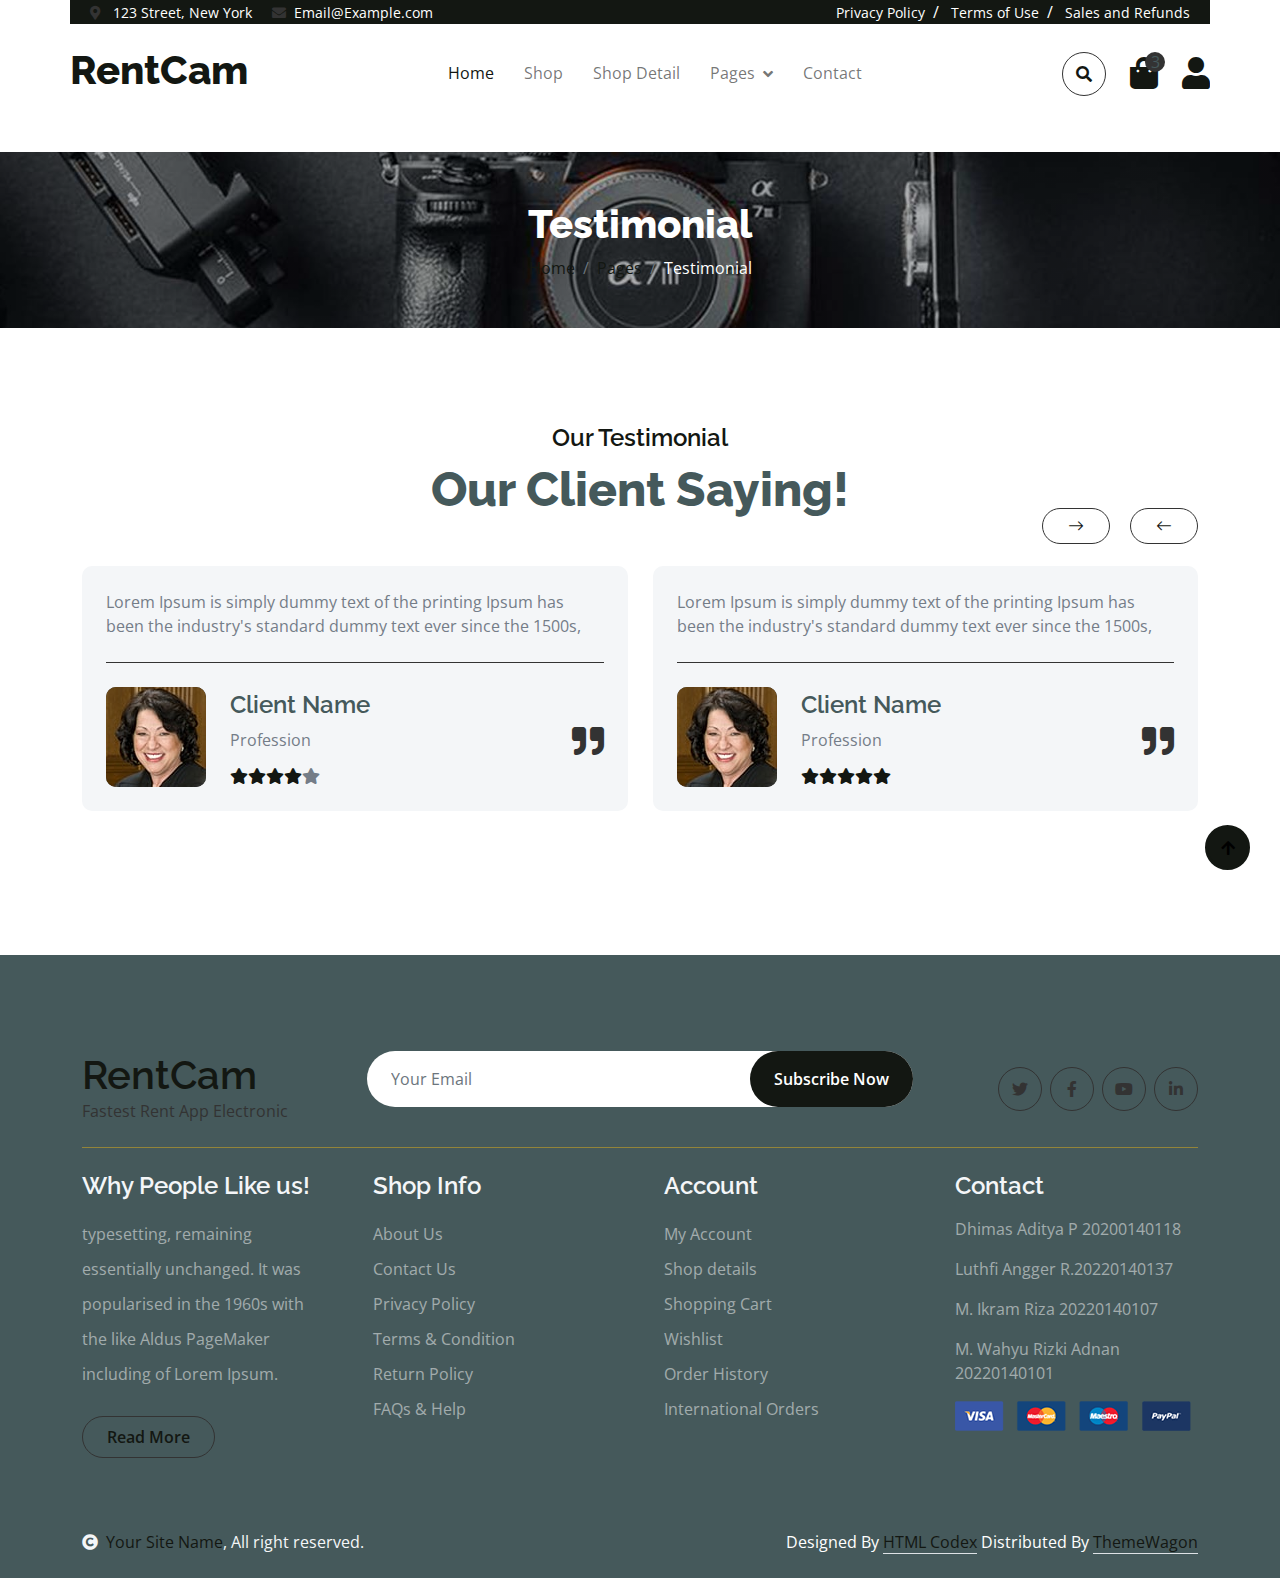
<file: testimonial.html>
<!DOCTYPE html>
<html lang="en">

    <head>
        <meta charset="utf-8">
        <title>RentCam Sewa Elektronik</title>
        <meta content="width=device-width, initial-scale=1.0" name="viewport">
        <meta content="" name="keywords">
        <meta content="" name="description">

        <!-- Google Web Fonts -->
        <link rel="preconnect" href="https://fonts.googleapis.com">
        <link rel="preconnect" href="https://fonts.gstatic.com" crossorigin>
        <link href="https://fonts.googleapis.com/css2?family=Open+Sans:wght@400;600&family=Raleway:wght@600;800&display=swap" rel="stylesheet"> 

        <!-- Icon Font Stylesheet -->
        <link rel="stylesheet" href="https://use.fontawesome.com/releases/v5.15.4/css/all.css"/>
        <link href="https://cdn.jsdelivr.net/npm/bootstrap-icons@1.4.1/font/bootstrap-icons.css" rel="stylesheet">

        <!-- Libraries Stylesheet -->
        <link href="lib/lightbox/css/lightbox.min.css" rel="stylesheet">
        <link href="lib/owlcarousel/assets/owl.carousel.min.css" rel="stylesheet">


        <!-- Customized Bootstrap Stylesheet -->
        <link href="css/bootstrap.min.css" rel="stylesheet">

        <!-- Template Stylesheet -->
        <link href="css/style.css" rel="stylesheet">
    </head>

    <body>

        <!-- Spinner Start -->
        <div id="spinner" class="show w-100 vh-100 bg-white position-fixed translate-middle top-50 start-50  d-flex align-items-center justify-content-center">
            <div class="spinner-grow text-primary" role="status"></div>
        </div>
        <!-- Spinner End -->


        <!-- Navbar start -->
        <div class="container-fluid fixed-top navbaratas">
        </div>
        <!-- Navbar End -->


        <!-- Modal Search Start -->
        <div class="modal fade" id="searchModal" tabindex="-1" aria-labelledby="exampleModalLabel" aria-hidden="true">
            <div class="modal-dialog modal-fullscreen">
                <div class="modal-content rounded-0">
                    <div class="modal-header">
                        <h5 class="modal-title" id="exampleModalLabel">Search by keyword</h5>
                        <button type="button" class="btn-close" data-bs-dismiss="modal" aria-label="Close"></button>
                    </div>
                    <div class="modal-body d-flex align-items-center">
                        <div class="input-group w-75 mx-auto d-flex">
                            <input type="search" class="form-control p-3" placeholder="keywords" aria-describedby="search-icon-1">
                            <span id="search-icon-1" class="input-group-text p-3"><i class="fa fa-search"></i></span>
                        </div>
                    </div>
                </div>
            </div>
        </div>
        <!-- Modal Search End -->


        <!-- Single Page Header start -->
        <div class="container-fluid page-header py-5">
            <h1 class="text-center text-white display-6">Testimonial</h1>
            <ol class="breadcrumb justify-content-center mb-0">
                <li class="breadcrumb-item"><a href="#">Home</a></li>
                <li class="breadcrumb-item"><a href="#">Pages</a></li>
                <li class="breadcrumb-item active text-white">Testimonial</li>
            </ol>
        </div>
        <!-- Single Page Header End -->


        <!-- Tastimonial Start -->
        <div class="container-fluid testimonial py-5">
            <div class="container py-5">
                <div class="testimonial-header text-center">
                    <h4 class="text-primary">Our Testimonial</h4>
                    <h1 class="display-5 mb-5 text-dark">Our Client Saying!</h1>
                </div>
                <div class="owl-carousel testimonial-carousel">
                    <div class="testimonial-item img-border-radius bg-light rounded p-4">
                        <div class="position-relative">
                            <i class="fa fa-quote-right fa-2x text-secondary position-absolute" style="bottom: 30px; right: 0;"></i>
                            <div class="mb-4 pb-4 border-bottom border-secondary">
                                <p class="mb-0">Lorem Ipsum is simply dummy text of the printing Ipsum has been the industry's standard dummy text ever since the 1500s,
                                </p>
                            </div>
                            <div class="d-flex align-items-center flex-nowrap">
                                <div class="bg-secondary rounded">
                                    <img src="img/testimonial-1.jpg" class="img-fluid rounded" style="width: 100px; height: 100px;" alt="">
                                </div>
                                <div class="ms-4 d-block">
                                    <h4 class="text-dark">Client Name</h4>
                                    <p class="m-0 pb-3">Profession</p>
                                    <div class="d-flex pe-5">
                                        <i class="fas fa-star text-primary"></i>
                                        <i class="fas fa-star text-primary"></i>
                                        <i class="fas fa-star text-primary"></i>
                                        <i class="fas fa-star text-primary"></i>
                                        <i class="fas fa-star"></i>
                                    </div>
                                </div>
                            </div>
                        </div>
                    </div>
                    <div class="testimonial-item img-border-radius bg-light rounded p-4">
                        <div class="position-relative">
                            <i class="fa fa-quote-right fa-2x text-secondary position-absolute" style="bottom: 30px; right: 0;"></i>
                            <div class="mb-4 pb-4 border-bottom border-secondary">
                                <p class="mb-0">Lorem Ipsum is simply dummy text of the printing Ipsum has been the industry's standard dummy text ever since the 1500s,
                                </p>
                            </div>
                            <div class="d-flex align-items-center flex-nowrap">
                                <div class="bg-secondary rounded">
                                    <img src="img/testimonial-1.jpg" class="img-fluid rounded" style="width: 100px; height: 100px;" alt="">
                                </div>
                                <div class="ms-4 d-block">
                                    <h4 class="text-dark">Client Name</h4>
                                    <p class="m-0 pb-3">Profession</p>
                                    <div class="d-flex pe-5">
                                        <i class="fas fa-star text-primary"></i>
                                        <i class="fas fa-star text-primary"></i>
                                        <i class="fas fa-star text-primary"></i>
                                        <i class="fas fa-star text-primary"></i>
                                        <i class="fas fa-star text-primary"></i>
                                    </div>
                                </div>
                            </div>
                        </div>
                    </div>
                    <div class="testimonial-item img-border-radius bg-light rounded p-4">
                        <div class="position-relative">
                            <i class="fa fa-quote-right fa-2x text-secondary position-absolute" style="bottom: 30px; right: 0;"></i>
                            <div class="mb-4 pb-4 border-bottom border-secondary">
                                <p class="mb-0">Lorem Ipsum is simply dummy text of the printing Ipsum has been the industry's standard dummy text ever since the 1500s,
                                </p>
                            </div>
                            <div class="d-flex align-items-center flex-nowrap">
                                <div class="bg-secondary rounded">
                                    <img src="img/testimonial-1.jpg" class="img-fluid rounded" style="width: 100px; height: 100px;" alt="">
                                </div>
                                <div class="ms-4 d-block">
                                    <h4 class="text-dark">Client Name</h4>
                                    <p class="m-0 pb-3">Profession</p>
                                    <div class="d-flex pe-5">
                                        <i class="fas fa-star text-primary"></i>
                                        <i class="fas fa-star text-primary"></i>
                                        <i class="fas fa-star text-primary"></i>
                                        <i class="fas fa-star text-primary"></i>
                                        <i class="fas fa-star text-primary"></i>
                                    </div>
                                </div>
                            </div>
                        </div>
                    </div>
                </div>
            </div>
        </div>
        <!-- Tastimonial End -->


        <!-- Footer Start -->
        <div class="container-fluid bg-dark text-white-50 footer pt-5 mt-5 footerkita">
        </div>
        <!-- Footer End -->

        <!-- Copyright Start -->
        <div class="container-fluid copyright bg-dark py-4">
            <div class="container">
                <div class="row">
                    <div class="col-md-6 text-center text-md-start mb-3 mb-md-0">
                        <span class="text-light"><a href="#"><i class="fas fa-copyright text-light me-2"></i>Your Site Name</a>, All right reserved.</span>
                    </div>
                    <div class="col-md-6 my-auto text-center text-md-end text-white">
                        <!--/*** This template is free as long as you keep the below author’s credit link/attribution link/backlink. ***/-->
                        <!--/*** If you'd like to use the template without the below author’s credit link/attribution link/backlink, ***/-->
                        <!--/*** you can purchase the Credit Removal License from "https://htmlcodex.com/credit-removal". ***/-->
                        Designed By <a class="border-bottom" href="https://htmlcodex.com">HTML Codex</a> Distributed By <a class="border-bottom" href="https://themewagon.com">ThemeWagon</a>
                    </div>
                </div>
            </div>
        </div>
        <!-- Copyright End -->



        <!-- Back to Top -->
        <a href="#" class="btn btn-primary border-3 border-primary rounded-circle back-to-top"><i class="fa fa-arrow-up"></i></a>   

        
    <!-- JavaScript Libraries -->
    <script src="https://ajax.googleapis.com/ajax/libs/jquery/3.6.4/jquery.min.js"></script>
    <script src="https://cdn.jsdelivr.net/npm/bootstrap@5.0.0/dist/js/bootstrap.bundle.min.js"></script>
    <script src="lib/easing/easing.min.js"></script>
    <script src="lib/waypoints/waypoints.min.js"></script>
    <script src="lib/lightbox/js/lightbox.min.js"></script>
    <script src="lib/owlcarousel/owl.carousel.min.js"></script>

    <!-- Template Javascript -->
    <script src="js/main.js"></script>
    </body>

</html>
</file>
<file: css/style.css>
/*** Spinner Start ***/
#spinner {
    opacity: 0;
    visibility: hidden;
    transition: opacity .8s ease-out, visibility 0s linear .5s;
    z-index: 99999;
 }

 #spinner.show {
     transition: opacity .8s ease-out, visibility 0s linear .0s;
     visibility: visible;
     opacity: 1;
 }

 .back-to-top {
    position: fixed;
    right: 30px;
    bottom: 30px;
    display: flex;
    width: 45px;
    height: 45px;
    align-items: center;
    justify-content: center;
    transition: 0.5s;
    z-index: 99;
}
/*** Spinner End ***/


/*** Button Start ***/
.btn {
    font-weight: 600;
    transition: .5s;
}

.btn-square {
    width: 32px;
    height: 32px;
}

.btn-sm-square {
    width: 34px;
    height: 34px;
}

.btn-md-square {
    width: 44px;
    height: 44px;
}

.btn-lg-square {
    width: 56px;
    height: 56px;
}

.btn-square,
.btn-sm-square,
.btn-md-square,
.btn-lg-square {
    padding: 0;
    display: flex;
    align-items: center;
    justify-content: center;
    font-weight: normal;
}

.btn.border-secondary {
    transition: 0.5s;
}

.btn.border-secondary:hover {
    background: var(--bs-secondary) !important;
    color: var(--bs-white) !important;
}


/*** Navbar Start ***/
.navbar .navbar-nav .nav-link {
    padding: 10px 15px;
    font-size: 16px;
    transition: .5s;
}

.navbar {
    height: 100px;
    border-bottom: 1px solid rgba(255, 255, 255, .1);
}

.navbar .navbar-nav .nav-link:hover,
.navbar .navbar-nav .nav-link.active,
.fixed-top.bg-white .navbar .navbar-nav .nav-link:hover,
.fixed-top.bg-white .navbar .navbar-nav .nav-link.active {
    color: var(--bs-primary);
}

.navbar .dropdown-toggle::after {
    border: none;
    content: "\f107";
    font-family: "Font Awesome 5 Free";
    font-weight: 700;
    vertical-align: middle;
    margin-left: 8px;
}

@media (min-width: 1200px) {
    .navbar .nav-item .dropdown-menu {
        display: block;
        visibility: hidden;
        top: 100%;
        transform: rotateX(-75deg);
        transform-origin: 0% 0%;
        border: 0;
        transition: .5s;
        opacity: 0;
    }
}

.dropdown .dropdown-menu a:hover {
    background: var(--bs-secondary);
    color: var(--bs-primary);
}

.navbar .nav-item:hover .dropdown-menu {
    transform: rotateX(0deg);
    visibility: visible;
    background: var(--bs-light) !important;
    border-radius: 10px !important;
    transition: .5s;
    opacity: 1;
}

#searchModal .modal-content {
    background: rgba(255, 255, 255, .8);
}
/*** Navbar End ***/

/*** Hero Header ***/
.hero-header {
    background: linear-gradient(rgba(248, 223, 173, 0.1), rgba(248, 223, 173, 0.1)), url(../img/hero-img.jpg);
    background-position: center center;
    background-repeat: no-repeat;
    background-size: cover;
}

.carousel-item {
    position: relative;
}

.carousel-item a {
    position: absolute;
    top: 50%;
    left: 50%;
    transform: translate(-50%, -50%);
    font-size: 25px;
    background: linear-gradient(rgba(255, 181, 36, 0.7), rgba(255, 181, 36, 0.7));
}

.carousel-control-next,
.carousel-control-prev {
    width: 48px;
    height: 48px;
    border-radius: 48px;
    border: 1px solid var(--bs-white);
    background: var(--bs-primary);
    position: absolute;
    top: 50%;
    transform: translateY(-50%);
}

.carousel-control-next {
    margin-right: 20px;
}

.carousel-control-prev {
    margin-left: 20px;
}

.page-header {
    position: relative;
    background: linear-gradient(rgba(0, 0, 0, 0.3), rgba(0, 0, 0, 0.3)), url(../img/cart-page-header-img.jpg);
    background-position: center center;
    background-repeat: no-repeat;
    background-size: cover;
}

@media (min-width: 992px) {
    .hero-header,
    .page-header {
        margin-top: 152px !important;
    }
}

@media (max-width: 992px) {
    .hero-header,
    .page-header {
        margin-top: 97px !important;
    }
}
/*** Hero Header end ***/


/*** featurs Start ***/
.featurs .featurs-item .featurs-icon {
    position: relative;
    width: 120px;
    height: 120px;
}

.featurs .featurs-item .featurs-icon::after {
    content: "";
    width: 35px;
    height: 35px;
    background: var(--bs-secondary);
    position: absolute;
    bottom: -10px;
    transform: translate(-50%);
    transform: rotate(45deg);
    background: var(--bs-secondary);
    
}
/*** featurs End ***/


/*** service Start ***/
.service .service-item .service-content {
    position: relative;
    width: 250px; 
    height: 130px; 
    top: -50%; 
    left: 50%; 
    transform: translate(-50%, -50%);
}

/*** service End ***/


/*** Fruits Start ***/
.fruite .tab-class .nav-item a.active {
    background: var(--bs-secondary) !important;
}

.fruite .tab-class .nav-item a.active span {
    color: var(--bs-white) !important; 
}

.fruite .fruite-categorie .fruite-name {
    line-height: 40px;
}

.fruite .fruite-categorie .fruite-name a {
    transition: 0.5s;
}

.fruite .fruite-categorie .fruite-name a:hover {
    color: var(--bs-secondary);
}

.fruite .fruite-item {
    height: 100%;
    transition: 0.5s;
}
.fruite .fruite-item:hover {
    box-shadow: 0 0 55px rgba(0, 0, 0, 0.4);
}

.fruite .fruite-item .fruite-img {
    overflow: hidden;
    transition: 0.5s;
    border-radius: 10px 10px 0 0;
}

.fruite .fruite-item .fruite-img img {
    transition: 0.5s;
}

.fruite .fruite-item .fruite-img img:hover {
    transform: scale(1.3);
}
/*** Fruits End ***/


/*** vesitable Start ***/
.vesitable .vesitable-item {
    height: 100%;
    transition: 0.5s;
}

.vesitable .vesitable-item:hover {
    box-shadow: 0 0 55px rgba(0, 0, 0, 0.4);
}

.vesitable .vesitable-item .vesitable-img {
    overflow: hidden;
    transition: 0.5s;
    border-radius: 10px 10px 0 0;
}

.vesitable .vesitable-item .vesitable-img img {
    transition: 0.5s;
}

.vesitable .vesitable-item .vesitable-img img:hover {
    transform: scale(1.2);
}

.vesitable .owl-stage {
    margin: 50px 0;
    position: relative;
}

.vesitable .owl-nav .owl-prev {
    position: absolute;
    top: -8px;
    right: 0;
    color: var(--bs-primary);
    padding: 5px 25px;
    border: 1px solid var(--bs-secondary);
    border-radius: 20px;
    transition: 0.5s;

}

.vesitable .owl-nav .owl-prev:hover {
    background: var(--bs-secondary);
    color: var(--bs-white);
}

.vesitable .owl-nav .owl-next {
    position: absolute;
    top: -8px;
    right: 88px;
    color: var(--bs-primary);
    padding: 5px 25px;
    border: 1px solid var(--bs-secondary);
    border-radius: 20px;
    transition: 0.5s;
}

.vesitable .owl-nav .owl-next:hover {
    background: var(--bs-secondary);
    color: var(--bs-white);
}
/*** vesitable End ***/


/*** Banner Section Start ***/
.banner .banner-btn:hover {
    background: var(--bs-primary);
}
/*** Banner Section End ***/


/*** Facts Start ***/
.counter {
    height: 100%;
    text-align: center;
    box-shadow: 0 0 30px rgba(0, 0, 0, 0.05);
}

.counter i {
    font-size: 60px;
    margin-bottom: 25px;
}

.counter h4 {
    color: var(--bs-primary);
    letter-spacing: 1px;
    text-transform: uppercase;
}

.counter h1 {
    margin-bottom: 0;
}
/*** Facts End ***/


/*** testimonial Start ***/
.testimonial .owl-nav .owl-prev {
    position: absolute;
    top: -58px;
    right: 0;
    color: var(--bs-primary);
    padding: 5px 25px;
    border: 1px solid var(--bs-secondary);
    border-radius: 20px;
    transition: 0.5s;
}

.testimonial .owl-nav .owl-prev:hover {
    background: var(--bs-secondary);
    color: var(--bs-white);
}

.testimonial .owl-nav .owl-next {
    position: absolute;
    top: -58px;
    right: 88px;
    color: var(--bs-primary);
    padding: 5px 25px;
    border: 1px solid var(--bs-secondary);
    border-radius: 20px;
    transition: 0.5s;
}

.testimonial .owl-nav .owl-next:hover {
    background: var(--bs-secondary);
    color: var(--bs-white);
}
/*** testimonial End ***/


/*** Single Page Start ***/
.pagination {
    display: inline-block;
}
  
.pagination a {
    color: var(--bs-dark);
    padding: 10px 16px;
    text-decoration: none;
    transition: 0.5s;
    border: 1px solid var(--bs-secondary);
    margin: 0 4px;
}
  
.pagination a.active {
    background-color: var(--bs-primary);
    color: var(--bs-light);
    border: 1px solid var(--bs-secondary);
}
  
.pagination a:hover:not(.active) {background-color: var(--bs-primary)}

.nav.nav-tabs .nav-link.active {
    border-bottom: 2px solid var(--bs-secondary) !important;
}
/*** Single Page End ***/


/*** Footer Start ***/
.footer .footer-item .btn-link {
    line-height: 35px;
    color: rgba(255, 255, 255, .5);
    transition: 0.5s;
}

.footer .footer-item .btn-link:hover {
    color: var(--bs-secondary) !important;
}

.footer .footer-item p.mb-4 {
    line-height: 35px;
}
/*** Footer End ***/
</file>
<file: test/style.css>
:root {
    --background: #1a1a2e;
    --color: #ffffff;
    --primary-color: #0f3460;
}

* {
    box-sizing: border-box;
}

html {
    scroll-behavior: smooth;
}

body {
    margin: 0;
    box-sizing: border-box;
    font-family: "poppins";
    background: var(--background);
    color: var(--color);
    letter-spacing: 1px;
    transition: background 0.2s ease;
    -webkit-transition: background 0.2s ease;
    -moz-transition: background 0.2s ease;
    -ms-transition: background 0.2s ease;
    -o-transition: background 0.2s ease;
}

a {
    text-decoration: none;
    color: var(--color);
}

h1 {
    font-size: 2.5rem;
}

.container {
    display: flex;
    justify-content: center;
    align-items: center;
    height: 100vh;
}

.login-container {
    position: relative;
    width: 22.2rem;
}
.form-container {
    border: 1px solid hsla(0, 0%, 65%, 0.158);
    box-shadow: 0 0 36px 1px rgba(0, 0, 0, 0.2);
    border-radius: 10px;
    backdrop-filter: blur(20px);
    z-index: 99;
    padding: 2rem;
    -webkit-border-radius: 10px;
    -moz-border-radius: 10px;
    -ms-border-radius: 10px;
    -o-border-radius: 10px;
}

.login-container form input {
    display: block;
    padding: 14.5px;
    width: 100%;
    margin: 2rem 0;
    color: var(--color);
    outline: none;
    background-color: #9191911f;
    border: none;
    border-radius: 5px;
    font-weight: 500;
    letter-spacing: 0.8px;
    font-size: 15px;
    backdrop-filter: blur(15px);
    -webkit-border-radius: 5px;
    -moz-border-radius: 5px;
    -ms-border-radius: 5px;
    -o-border-radius: 5px;
}

.login-container form input:focus {
    box-shadow: 0 0 16px 1px rgba(0, 0, 0, 0.2);
    animation: wobble 0.3s ease-in;
    -webkit-animation: wobble 0.3s ease-in;
}

.login-container form button {
    background-color: var(--primary-color);
    color: var(--color);
    display: block;
    padding: 13px;
    border-radius: 5px;
    outline: none;
    font-size: 18px;
    letter-spacing: 1.5px;
    font-weight: bold;
    width: 100%;
    cursor: pointer;
    margin-bottom: 2rem;
    transition: all 0.1s ease-in-out;
    border: none;
    -webkit-border-radius: 5px;
    -moz-border-radius: 5px;
    -ms-border-radius: 5px;
    -o-border-radius: 5px;
    -webkit-transition: all 0.1s ease-in-out;
    -moz-transition: all 0.1s ease-in-out;
    -ms-transition: all 0.1s ease-in-out;
    -o-transition: all 0.1s ease-in-out;
}

.login-container form button:hover {
    box-shadow: 0 0 10px 1px rgba(0, 0, 0, 0.15);
    transform: scale(1.02);
    -webkit-transform: scale(1.02);
    -moz-transform: scale(1.02);
    -ms-transform: scale(1.02);
    -o-transform: scale(1.02);
}

.circle {
    width: 8rem;
    height: 8rem;
    background: var(--primary-color);
    border-radius: 50%;
    -webkit-border-radius: 50%;
    -moz-border-radius: 50%;
    -ms-border-radius: 50%;
    -o-border-radius: 50%;
    position: absolute;
}

.illustration {
    position: absolute;
    top: -14%;
    right: -2px;
    width: 90%;
}

.circle-one {
    top: 0;
    left: 0;
    z-index: -1;
    transform: translate(-45%, -45%);
    -webkit-transform: translate(-45%, -45%);
    -moz-transform: translate(-45%, -45%);
    -ms-transform: translate(-45%, -45%);
    -o-transform: translate(-45%, -45%);
}

.circle-two {
    bottom: 0;
    right: 0;
    z-index: -1;
    transform: translate(45%, 45%);
    -webkit-transform: translate(45%, 45%);
    -moz-transform: translate(45%, 45%);
    -ms-transform: translate(45%, 45%);
    -o-transform: translate(45%, 45%);
}

.register-forget {
    margin: 1rem 0;
    display: flex;
    justify-content: space-between;
}
.opacity {
    opacity: 0.6;
}

.theme-btn-container {
    position: absolute;
    left: 0;
    bottom: 2rem;
}

.theme-btn {
    cursor: pointer;
    transition: all 0.3s ease-in;
}

.theme-btn:hover {
    width: 40px !important;
}

@keyframes wobble {
    0% {
        transform: scale(1.025);
        -webkit-transform: scale(1.025);
        -moz-transform: scale(1.025);
        -ms-transform: scale(1.025);
        -o-transform: scale(1.025);
    }
    25% {
        transform: scale(1);
        -webkit-transform: scale(1);
        -moz-transform: scale(1);
        -ms-transform: scale(1);
        -o-transform: scale(1);
    }
    75% {
        transform: scale(1.025);
        -webkit-transform: scale(1.025);
        -moz-transform: scale(1.025);
        -ms-transform: scale(1.025);
        -o-transform: scale(1.025);
    }
    100% {
        transform: scale(1);
        -webkit-transform: scale(1);
        -moz-transform: scale(1);
        -ms-transform: scale(1);
        -o-transform: scale(1);
    }
}
</file>
<file: css/login.css>
:root {
    --background: #1a1a2e;
    --color: #ffffff;
    --primary-color: #0f3460;
}

* {
    box-sizing: border-box;
}

html {
    scroll-behavior: smooth;
}

body {
    margin: 0;
    box-sizing: border-box;
    font-family: "poppins";
    background: var(--background);
    color: var(--color);
    letter-spacing: 1px;
    transition: background 0.2s ease;
    -webkit-transition: background 0.2s ease;
    -moz-transition: background 0.2s ease;
    -ms-transition: background 0.2s ease;
    -o-transition: background 0.2s ease;
}

.button {
    display: inline-block;
    padding: 10px 20px;
    font-size: 16px;
    text-align: center;
    text-decoration: none;
    background-color: #4c6baf; /* Green background */
    color: white; /* White text */
    border: none;
    border-radius: 5px;
    cursor: pointer;
}


a {
    text-decoration: none;
    color: var(--color);
}

h1 {
    font-size: 2.5rem;
}

.container {
    display: flex;
    justify-content: center;
    align-items: center;
    height: 100vh;
}

.login-container {
    position: relative;
    width: 22.2rem;
}
.form-container {
    border: 1px solid hsla(0, 0%, 65%, 0.158);
    box-shadow: 0 0 36px 1px rgba(0, 0, 0, 0.2);
    border-radius: 10px;
    backdrop-filter: blur(20px);
    z-index: 99;
    padding: 2rem;
    -webkit-border-radius: 10px;
    -moz-border-radius: 10px;
    -ms-border-radius: 10px;
    -o-border-radius: 10px;
}

.login-container form input {
    display: block;
    padding: 14.5px;
    width: 100%;
    margin: 2rem 0;
    color: var(--color);
    outline: none;
    background-color: #9191911f;
    border: none;
    border-radius: 5px;
    font-weight: 500;
    letter-spacing: 0.8px;
    font-size: 15px;
    backdrop-filter: blur(15px);
    -webkit-border-radius: 5px;
    -moz-border-radius: 5px;
    -ms-border-radius: 5px;
    -o-border-radius: 5px;
}

.login-container form input:focus {
    box-shadow: 0 0 16px 1px rgba(0, 0, 0, 0.2);
    animation: wobble 0.3s ease-in;
    -webkit-animation: wobble 0.3s ease-in;
}

.login-container form button {
    background-color: var(--primary-color);
    color: var(--color);
    display: block;
    padding: 13px;
    border-radius: 5px;
    outline: none;
    font-size: 18px;
    letter-spacing: 1.5px;
    font-weight: bold;
    width: 100%;
    cursor: pointer;
    margin-bottom: 2rem;
    transition: all 0.1s ease-in-out;
    border: none;
    -webkit-border-radius: 5px;
    -moz-border-radius: 5px;
    -ms-border-radius: 5px;
    -o-border-radius: 5px;
    -webkit-transition: all 0.1s ease-in-out;
    -moz-transition: all 0.1s ease-in-out;
    -ms-transition: all 0.1s ease-in-out;
    -o-transition: all 0.1s ease-in-out;
}

.login-container form button:hover {
    box-shadow: 0 0 10px 1px rgba(0, 0, 0, 0.15);
    transform: scale(1.02);
    -webkit-transform: scale(1.02);
    -moz-transform: scale(1.02);
    -ms-transform: scale(1.02);
    -o-transform: scale(1.02);
}

.circle {
    width: 8rem;
    height: 8rem;
    background: var(--primary-color);
    border-radius: 50%;
    -webkit-border-radius: 50%;
    -moz-border-radius: 50%;
    -ms-border-radius: 50%;
    -o-border-radius: 50%;
    position: absolute;
}

.illustration {
    position: absolute;
    top: -14%;
    right: -2px;
    width: 90%;
}

.circle-one {
    top: 0;
    left: 0;
    z-index: -1;
    transform: translate(-45%, -45%);
    -webkit-transform: translate(-45%, -45%);
    -moz-transform: translate(-45%, -45%);
    -ms-transform: translate(-45%, -45%);
    -o-transform: translate(-45%, -45%);
}

.circle-two {
    bottom: 0;
    right: 0;
    z-index: -1;
    transform: translate(45%, 45%);
    -webkit-transform: translate(45%, 45%);
    -moz-transform: translate(45%, 45%);
    -ms-transform: translate(45%, 45%);
    -o-transform: translate(45%, 45%);
}

.register-forget {
    margin: 1rem 0;
    display: flex;
    justify-content: space-between;
}
.opacity {
    opacity: 0.6;
}

.theme-btn-container {
    position: absolute;
    left: 0;
    bottom: 2rem;
}

.theme-btn {
    cursor: pointer;
    transition: all 0.3s ease-in;
}

.theme-btn:hover {
    width: 40px !important;
}

@keyframes wobble {
    0% {
        transform: scale(1.025);
        -webkit-transform: scale(1.025);
        -moz-transform: scale(1.025);
        -ms-transform: scale(1.025);
        -o-transform: scale(1.025);
    }
    25% {
        transform: scale(1);
        -webkit-transform: scale(1);
        -moz-transform: scale(1);
        -ms-transform: scale(1);
        -o-transform: scale(1);
    }
    75% {
        transform: scale(1.025);
        -webkit-transform: scale(1.025);
        -moz-transform: scale(1.025);
        -ms-transform: scale(1.025);
        -o-transform: scale(1.025);
    }
    100% {
        transform: scale(1);
        -webkit-transform: scale(1);
        -moz-transform: scale(1);
        -ms-transform: scale(1);
        -o-transform: scale(1);
    }
}
</file>
<file: css/register.css>
/* styles.css */

/* Style for card */
.card {
  border: none;
  border-radius: 15px;
  box-shadow: 0 4px 8px rgba(0, 0, 0, 0.1);
}

/* Style for card header */
.card-header {
  background-color: #007bff; /* Primary color */
  color: #fff; /* Text color */
  border-radius: 15px 15px 0 0;
}

/* Style for form */
form {
  padding: 20px;
}

/* Style for form label */
label {
  font-weight: bold;
}

/* Style for form input fields */
.form-control {
  border-radius: 8px;
  border: 1px solid #ced4da; /* Light gray border */
}

/* Style for submit button */
.btn-primary {
  background-color: #007bff; /* Primary color */
  border: none;
  border-radius: 8px;
}

/* Hover effect for submit button */
.btn-primary:hover {
  background-color: #0056b3; /* Darker shade of primary color */
}

/* Style for form group in the center */
.form-group.text-center {
  margin-bottom: 0;
}

/* Responsive styling */
@media (max-width: 576px) {
  .card {
      border-radius: 0;
  }
}
</file>
